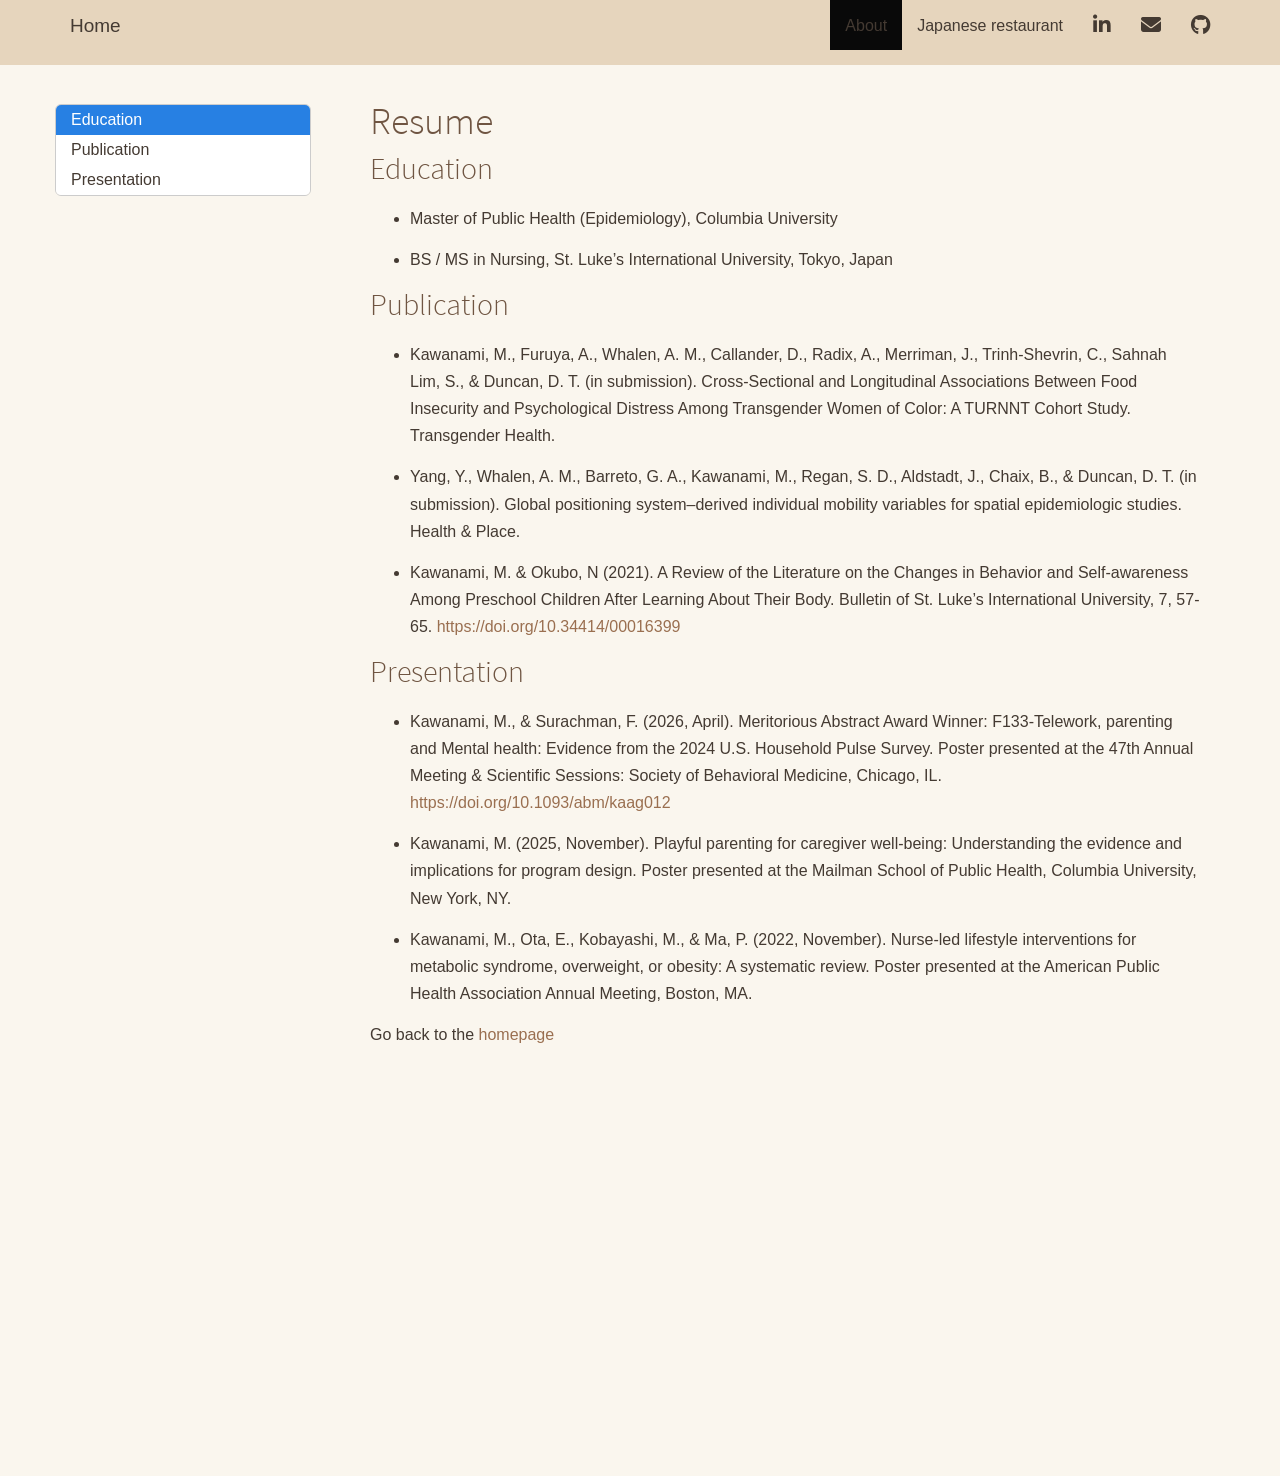
<file: about.html>
<!DOCTYPE html>

<html>

<head>

<meta charset="utf-8" />
<meta name="generator" content="pandoc" />
<meta http-equiv="X-UA-Compatible" content="IE=EDGE" />




<title>Resume</title>

<script src="site_libs/header-attrs-2.29/header-attrs.js"></script>
<script src="site_libs/jquery-3.6.0/jquery-3.6.0.min.js"></script>
<meta name="viewport" content="width=device-width, initial-scale=1" />
<link href="site_libs/bootstrap-3.3.5/css/cosmo.min.css" rel="stylesheet" />
<script src="site_libs/bootstrap-3.3.5/js/bootstrap.min.js"></script>
<script src="site_libs/bootstrap-3.3.5/shim/html5shiv.min.js"></script>
<script src="site_libs/bootstrap-3.3.5/shim/respond.min.js"></script>
<style>h1 {font-size: 34px;}
       h1.title {font-size: 38px;}
       h2 {font-size: 30px;}
       h3 {font-size: 24px;}
       h4 {font-size: 18px;}
       h5 {font-size: 16px;}
       h6 {font-size: 12px;}
       code {color: inherit; background-color: rgba(0, 0, 0, 0.04);}
       pre:not([class]) { background-color: white }</style>
<script src="site_libs/jqueryui-1.13.2/jquery-ui.min.js"></script>
<link href="site_libs/tocify-1.9.1/jquery.tocify.css" rel="stylesheet" />
<script src="site_libs/tocify-1.9.1/jquery.tocify.js"></script>
<script src="site_libs/navigation-1.1/tabsets.js"></script>
<link href="site_libs/highlightjs-9.12.0/default.css" rel="stylesheet" />
<script src="site_libs/highlightjs-9.12.0/highlight.js"></script>
<link href="site_libs/font-awesome-6.5.2/css/all.min.css" rel="stylesheet" />
<link href="site_libs/font-awesome-6.5.2/css/v4-shims.min.css" rel="stylesheet" />

<style type="text/css">
  code{white-space: pre-wrap;}
  span.smallcaps{font-variant: small-caps;}
  span.underline{text-decoration: underline;}
  div.column{display: inline-block; vertical-align: top; width: 50%;}
  div.hanging-indent{margin-left: 1.5em; text-indent: -1.5em;}
  ul.task-list{list-style: none;}
    </style>

<style type="text/css">code{white-space: pre;}</style>
<script type="text/javascript">
if (window.hljs) {
  hljs.configure({languages: []});
  hljs.initHighlightingOnLoad();
  if (document.readyState && document.readyState === "complete") {
    window.setTimeout(function() { hljs.initHighlighting(); }, 0);
  }
}
</script>






<link rel="stylesheet" href="styles.css" type="text/css" />



<style type = "text/css">
.main-container {
  max-width: 940px;
  margin-left: auto;
  margin-right: auto;
}
img {
  max-width:100%;
}
.tabbed-pane {
  padding-top: 12px;
}
.html-widget {
  margin-bottom: 20px;
}
button.code-folding-btn:focus {
  outline: none;
}
summary {
  display: list-item;
}
details > summary > p:only-child {
  display: inline;
}
pre code {
  padding: 0;
}
</style>


<style type="text/css">
.dropdown-submenu {
  position: relative;
}
.dropdown-submenu>.dropdown-menu {
  top: 0;
  left: 100%;
  margin-top: -6px;
  margin-left: -1px;
  border-radius: 0 6px 6px 6px;
}
.dropdown-submenu:hover>.dropdown-menu {
  display: block;
}
.dropdown-submenu>a:after {
  display: block;
  content: " ";
  float: right;
  width: 0;
  height: 0;
  border-color: transparent;
  border-style: solid;
  border-width: 5px 0 5px 5px;
  border-left-color: #cccccc;
  margin-top: 5px;
  margin-right: -10px;
}
.dropdown-submenu:hover>a:after {
  border-left-color: #adb5bd;
}
.dropdown-submenu.pull-left {
  float: none;
}
.dropdown-submenu.pull-left>.dropdown-menu {
  left: -100%;
  margin-left: 10px;
  border-radius: 6px 0 6px 6px;
}
</style>

<script type="text/javascript">
// manage active state of menu based on current page
$(document).ready(function () {
  // active menu anchor
  href = window.location.pathname
  href = href.substr(href.lastIndexOf('/') + 1)
  if (href === "")
    href = "index.html";
  var menuAnchor = $('a[href="' + href + '"]');

  // mark the anchor link active (and if it's in a dropdown, also mark that active)
  var dropdown = menuAnchor.closest('li.dropdown');
  if (window.bootstrap) { // Bootstrap 4+
    menuAnchor.addClass('active');
    dropdown.find('> .dropdown-toggle').addClass('active');
  } else { // Bootstrap 3
    menuAnchor.parent().addClass('active');
    dropdown.addClass('active');
  }

  // Navbar adjustments
  var navHeight = $(".navbar").first().height() + 15;
  var style = document.createElement('style');
  var pt = "padding-top: " + navHeight + "px; ";
  var mt = "margin-top: -" + navHeight + "px; ";
  var css = "";
  // offset scroll position for anchor links (for fixed navbar)
  for (var i = 1; i <= 6; i++) {
    css += ".section h" + i + "{ " + pt + mt + "}\n";
  }
  style.innerHTML = "body {" + pt + "padding-bottom: 40px; }\n" + css;
  document.head.appendChild(style);
});
</script>

<!-- tabsets -->

<style type="text/css">
.tabset-dropdown > .nav-tabs {
  display: inline-table;
  max-height: 500px;
  min-height: 44px;
  overflow-y: auto;
  border: 1px solid #ddd;
  border-radius: 4px;
}

.tabset-dropdown > .nav-tabs > li.active:before, .tabset-dropdown > .nav-tabs.nav-tabs-open:before {
  content: "\e259";
  font-family: 'Glyphicons Halflings';
  display: inline-block;
  padding: 10px;
  border-right: 1px solid #ddd;
}

.tabset-dropdown > .nav-tabs.nav-tabs-open > li.active:before {
  content: "\e258";
  font-family: 'Glyphicons Halflings';
  border: none;
}

.tabset-dropdown > .nav-tabs > li.active {
  display: block;
}

.tabset-dropdown > .nav-tabs > li > a,
.tabset-dropdown > .nav-tabs > li > a:focus,
.tabset-dropdown > .nav-tabs > li > a:hover {
  border: none;
  display: inline-block;
  border-radius: 4px;
  background-color: transparent;
}

.tabset-dropdown > .nav-tabs.nav-tabs-open > li {
  display: block;
  float: none;
}

.tabset-dropdown > .nav-tabs > li {
  display: none;
}
</style>

<!-- code folding -->



<style type="text/css">

#TOC {
  margin: 25px 0px 20px 0px;
}
@media (max-width: 768px) {
#TOC {
  position: relative;
  width: 100%;
}
}

@media print {
.toc-content {
  /* see https://github.com/w3c/csswg-drafts/issues/4434 */
  float: right;
}
}

.toc-content {
  padding-left: 30px;
  padding-right: 40px;
}

div.main-container {
  max-width: 1200px;
}

div.tocify {
  width: 20%;
  max-width: 260px;
  max-height: 85%;
}

@media (min-width: 768px) and (max-width: 991px) {
  div.tocify {
    width: 25%;
  }
}

@media (max-width: 767px) {
  div.tocify {
    width: 100%;
    max-width: none;
  }
}

.tocify ul, .tocify li {
  line-height: 20px;
}

.tocify-subheader .tocify-item {
  font-size: 0.90em;
}

.tocify .list-group-item {
  border-radius: 0px;
}


</style>



</head>

<body>


<div class="container-fluid main-container">


<!-- setup 3col/9col grid for toc_float and main content  -->
<div class="row">
<div class="col-xs-12 col-sm-4 col-md-3">
<div id="TOC" class="tocify">
</div>
</div>

<div class="toc-content col-xs-12 col-sm-8 col-md-9">




<div class="navbar navbar-default  navbar-fixed-top" role="navigation">
  <div class="container">
    <div class="navbar-header">
      <button type="button" class="navbar-toggle collapsed" data-toggle="collapse" data-bs-toggle="collapse" data-target="#navbar" data-bs-target="#navbar">
        <span class="icon-bar"></span>
        <span class="icon-bar"></span>
        <span class="icon-bar"></span>
      </button>
      <a class="navbar-brand" href="index.html">Home</a>
    </div>
    <div id="navbar" class="navbar-collapse collapse">
      <ul class="nav navbar-nav">
        
      </ul>
      <ul class="nav navbar-nav navbar-right">
        <li>
  <a href="about.html">About</a>
</li>
<li>
  <a href="plotly.html">Japanese restaurant</a>
</li>
<li>
  <a href="https://www.linkedin.com/in/miho-kawanami">
    <span class="fa fa-linkedin fa-lg"></span>
     
  </a>
</li>
<li>
  <a href="mailto:mihok1168@gmail.com">
    <span class="fa fa-envelope fa-lg"></span>
     
  </a>
</li>
<li>
  <a href="https://github.com/mk4996/">
    <span class="fa fa-github fa-lg"></span>
     
  </a>
</li>
      </ul>
    </div><!--/.nav-collapse -->
  </div><!--/.container -->
</div><!--/.navbar -->

<div id="header">



<h1 class="title toc-ignore">Resume</h1>

</div>


<div id="education" class="section level2">
<h2>Education</h2>
<ul>
<li><p>Master of Public Health (Epidemiology), Columbia
University</p></li>
<li><p>BS / MS in Nursing, St. Luke’s International University, Tokyo,
Japan</p></li>
</ul>
</div>
<div id="publication" class="section level2">
<h2>Publication</h2>
<ul>
<li><p>Kawanami, M., Furuya, A., Whalen, A. M., Callander, D., Radix,
A., Merriman, J., Trinh-Shevrin, C., Sahnah Lim, S., &amp; Duncan, D. T.
(in submission). Cross-Sectional and Longitudinal Associations Between
Food Insecurity and Psychological Distress Among Transgender Women of
Color: A TURNNT Cohort Study. Transgender Health.</p></li>
<li><p>Yang, Y., Whalen, A. M., Barreto, G. A., Kawanami, M., Regan, S.
D., Aldstadt, J., Chaix, B., &amp; Duncan, D. T. (in submission). Global
positioning system–derived individual mobility variables for spatial
epidemiologic studies. Health &amp; Place.</p></li>
<li><p>Kawanami, M. &amp; Okubo, N (2021). A Review of the Literature on
the Changes in Behavior and Self-awareness Among Preschool Children
After Learning About Their Body. Bulletin of St. Luke’s International
University, 7, 57-65. <a href="https://doi.org/10.34414/00016399"
class="uri">https://doi.org/10.34414/00016399</a></p></li>
</ul>
</div>
<div id="presentation" class="section level2">
<h2>Presentation</h2>
<ul>
<li><p>Kawanami, M., &amp; Surachman, F. (2026, April). Meritorious
Abstract Award Winner: F133-Telework, parenting and Mental health:
Evidence from the 2024 U.S. Household Pulse Survey. Poster presented at
the 47th Annual Meeting &amp; Scientific Sessions: Society of Behavioral
Medicine, Chicago, IL. <a href="https://doi.org/10.1093/abm/kaag012"
class="uri">https://doi.org/10.1093/abm/kaag012</a></p></li>
<li><p>Kawanami, M. (2025, November). Playful parenting for caregiver
well-being: Understanding the evidence and implications for program
design. Poster presented at the Mailman School of Public Health,
Columbia University, New York, NY.</p></li>
<li><p>Kawanami, M., Ota, E., Kobayashi, M., &amp; Ma, P. (2022,
November). Nurse-led lifestyle interventions for metabolic syndrome,
overweight, or obesity: A systematic review. Poster presented at the
American Public Health Association Annual Meeting, Boston, MA.</p></li>
</ul>
<p>Go back to the <a href="index.html">homepage</a></p>
</div>



</div>
</div>

</div>

<script>

// add bootstrap table styles to pandoc tables
function bootstrapStylePandocTables() {
  $('tr.odd').parent('tbody').parent('table').addClass('table table-condensed');
}
$(document).ready(function () {
  bootstrapStylePandocTables();
});


</script>

<!-- tabsets -->

<script>
$(document).ready(function () {
  window.buildTabsets("TOC");
});

$(document).ready(function () {
  $('.tabset-dropdown > .nav-tabs > li').click(function () {
    $(this).parent().toggleClass('nav-tabs-open');
  });
});
</script>

<!-- code folding -->

<script>
$(document).ready(function ()  {

    // temporarily add toc-ignore selector to headers for the consistency with Pandoc
    $('.unlisted.unnumbered').addClass('toc-ignore')

    // move toc-ignore selectors from section div to header
    $('div.section.toc-ignore')
        .removeClass('toc-ignore')
        .children('h1,h2,h3,h4,h5').addClass('toc-ignore');

    // establish options
    var options = {
      selectors: "h1,h2,h3",
      theme: "bootstrap3",
      context: '.toc-content',
      hashGenerator: function (text) {
        return text.replace(/[.\\/?&!#<>]/g, '').replace(/\s/g, '_');
      },
      ignoreSelector: ".toc-ignore",
      scrollTo: 0
    };
    options.showAndHide = true;
    options.smoothScroll = true;

    // tocify
    var toc = $("#TOC").tocify(options).data("toc-tocify");
});
</script>

<!-- dynamically load mathjax for compatibility with self-contained -->
<script>
  (function () {
    var script = document.createElement("script");
    script.type = "text/javascript";
    script.src  = "https://mathjax.rstudio.com/latest/MathJax.js?config=TeX-AMS-MML_HTMLorMML";
    document.getElementsByTagName("head")[0].appendChild(script);
  })();
</script>

</body>
</html>
</file>
<file: site_libs/highlightjs-9.12.0/default.css>
.hljs-literal {
  color: #990073;
}

.hljs-number {
  color: #099;
}

.hljs-comment {
  color: #998;
  font-style: italic;
}

.hljs-keyword {
  color: #900;
  font-weight: bold;
}

.hljs-string {
  color: #d14;
}
</file>
<file: styles.css>
body {
  background-color: #FAF6EE;
  color: #443A32;
  font-family: "Helvetica Neue", Arial, sans-serif;
  font-size: 16px;
  line-height: 1.7;
}

h1, h2, h3 {
  color: #6F5542;
}

h2 {
  margin-top: 40px;
  margin-bottom: 20px;
}

a {
  color: #9A6F50;
}

/* Space between bullet points */
li {
  margin-bottom: 14px;
}

/* Navigation bar */
.navbar {
  background-color: #E6D5BD !important;
  border-color: #E6D5BD !important;
}

.navbar-default .navbar-brand,
.navbar-default .navbar-nav > li > a {
  color: #443A32 !important;
}

.navbar-default .navbar-brand:hover,
.navbar-default .navbar-nav > li > a:hover {
  color: #8A6548 !important;
}
</file>
<file: site_libs/bootstrap-3.3.5/css/cosmo.min.css>
@font-face {
  font-family: 'Source Sans Pro';
  font-style: normal;
  font-weight: 300;
  src: url(fonts/SourceSansProLight.ttf) format('truetype');
}
@font-face {
  font-family: 'Source Sans Pro';
  font-style: normal;
  font-weight: 400;
  src: url(fonts/SourceSansPro.ttf) format('truetype');
}
@font-face {
  font-family: 'Source Sans Pro';
  font-style: normal;
  font-weight: 700;
  src: url(fonts/SourceSansProBold.ttf) format('truetype');
}

/*!
 * bootswatch v3.3.6
 * Homepage: http://bootswatch.com
 * Copyright 2012-2015 Thomas Park
 * Licensed under MIT
 * Based on Bootstrap
*//*!
 * Bootstrap v3.3.6 (http://getbootstrap.com)
 * Copyright 2011-2015 Twitter, Inc.
 * Licensed under MIT (https://github.com/twbs/bootstrap/blob/master/LICENSE)
 *//*! normalize.css v3.0.3 | MIT License | github.com/necolas/normalize.css */html{font-family:sans-serif;-ms-text-size-adjust:100%;-webkit-text-size-adjust:100%}body{margin:0}article,aside,details,figcaption,figure,footer,header,hgroup,main,menu,nav,section,summary{display:block}audio,canvas,progress,video{display:inline-block;vertical-align:baseline}audio:not([controls]){display:none;height:0}[hidden],template{display:none}a{background-color:transparent}a:active,a:hover{outline:0}abbr[title]{border-bottom:1px dotted}b,strong{font-weight:bold}dfn{font-style:italic}h1{font-size:2em;margin:0.67em 0}mark{background:#ff0;color:#000}small{font-size:80%}sub,sup{font-size:75%;line-height:0;position:relative;vertical-align:baseline}sup{top:-0.5em}sub{bottom:-0.25em}img{border:0}svg:not(:root){overflow:hidden}figure{margin:1em 40px}hr{-webkit-box-sizing:content-box;-moz-box-sizing:content-box;box-sizing:content-box;height:0}pre{overflow:auto}code,kbd,pre,samp{font-family:monospace, monospace;font-size:1em}button,input,optgroup,select,textarea{color:inherit;font:inherit;margin:0}button{overflow:visible}button,select{text-transform:none}button,html input[type="button"],input[type="reset"],input[type="submit"]{-webkit-appearance:button;cursor:pointer}button[disabled],html input[disabled]{cursor:default}button::-moz-focus-inner,input::-moz-focus-inner{border:0;padding:0}input{line-height:normal}input[type="checkbox"],input[type="radio"]{-webkit-box-sizing:border-box;-moz-box-sizing:border-box;box-sizing:border-box;padding:0}input[type="number"]::-webkit-inner-spin-button,input[type="number"]::-webkit-outer-spin-button{height:auto}input[type="search"]{-webkit-appearance:textfield;-webkit-box-sizing:content-box;-moz-box-sizing:content-box;box-sizing:content-box}input[type="search"]::-webkit-search-cancel-button,input[type="search"]::-webkit-search-decoration{-webkit-appearance:none}fieldset{border:1px solid #c0c0c0;margin:0 2px;padding:0.35em 0.625em 0.75em}legend{border:0;padding:0}textarea{overflow:auto}optgroup{font-weight:bold}table{border-collapse:collapse;border-spacing:0}td,th{padding:0}/*! Source: https://github.com/h5bp/html5-boilerplate/blob/master/src/css/main.css */@media print{*,*:before,*:after{background:transparent !important;color:#000 !important;-webkit-box-shadow:none !important;box-shadow:none !important;text-shadow:none !important}a,a:visited{text-decoration:underline}a[href]:after{content:" (" attr(href) ")"}abbr[title]:after{content:" (" attr(title) ")"}a[href^="#"]:after,a[href^="javascript:"]:after{content:""}pre,blockquote{border:1px solid #999;page-break-inside:avoid}thead{display:table-header-group}tr,img{page-break-inside:avoid}img{max-width:100% !important}p,h2,h3{orphans:3;widows:3}h2,h3{page-break-after:avoid}.navbar{display:none}.btn>.caret,.dropup>.btn>.caret{border-top-color:#000 !important}.label{border:1px solid #000}.table{border-collapse:collapse !important}.table td,.table th{background-color:#fff !important}.table-bordered th,.table-bordered td{border:1px solid #ddd !important}}@font-face{font-family:'Glyphicons Halflings';src:url('../fonts/glyphicons-halflings-regular.eot');src:url('../fonts/glyphicons-halflings-regular.eot?#iefix') format('embedded-opentype'),url('../fonts/glyphicons-halflings-regular.woff') format('woff'),url('../fonts/glyphicons-halflings-regular.ttf') format('truetype'),url('../fonts/glyphicons-halflings-regular.svg#glyphicons_halflingsregular') format('svg')}.glyphicon{position:relative;top:1px;display:inline-block;font-family:'Glyphicons Halflings';font-style:normal;font-weight:normal;line-height:1;-webkit-font-smoothing:antialiased;-moz-osx-font-smoothing:grayscale}.glyphicon-asterisk:before{content:"\002a"}.glyphicon-plus:before{content:"\002b"}.glyphicon-euro:before,.glyphicon-eur:before{content:"\20ac"}.glyphicon-minus:before{content:"\2212"}.glyphicon-cloud:before{content:"\2601"}.glyphicon-envelope:before{content:"\2709"}.glyphicon-pencil:before{content:"\270f"}.glyphicon-glass:before{content:"\e001"}.glyphicon-music:before{content:"\e002"}.glyphicon-search:before{content:"\e003"}.glyphicon-heart:before{content:"\e005"}.glyphicon-star:before{content:"\e006"}.glyphicon-star-empty:before{content:"\e007"}.glyphicon-user:before{content:"\e008"}.glyphicon-film:before{content:"\e009"}.glyphicon-th-large:before{content:"\e010"}.glyphicon-th:before{content:"\e011"}.glyphicon-th-list:before{content:"\e012"}.glyphicon-ok:before{content:"\e013"}.glyphicon-remove:before{content:"\e014"}.glyphicon-zoom-in:before{content:"\e015"}.glyphicon-zoom-out:before{content:"\e016"}.glyphicon-off:before{content:"\e017"}.glyphicon-signal:before{content:"\e018"}.glyphicon-cog:before{content:"\e019"}.glyphicon-trash:before{content:"\e020"}.glyphicon-home:before{content:"\e021"}.glyphicon-file:before{content:"\e022"}.glyphicon-time:before{content:"\e023"}.glyphicon-road:before{content:"\e024"}.glyphicon-download-alt:before{content:"\e025"}.glyphicon-download:before{content:"\e026"}.glyphicon-upload:before{content:"\e027"}.glyphicon-inbox:before{content:"\e028"}.glyphicon-play-circle:before{content:"\e029"}.glyphicon-repeat:before{content:"\e030"}.glyphicon-refresh:before{content:"\e031"}.glyphicon-list-alt:before{content:"\e032"}.glyphicon-lock:before{content:"\e033"}.glyphicon-flag:before{content:"\e034"}.glyphicon-headphones:before{content:"\e035"}.glyphicon-volume-off:before{content:"\e036"}.glyphicon-volume-down:before{content:"\e037"}.glyphicon-volume-up:before{content:"\e038"}.glyphicon-qrcode:before{content:"\e039"}.glyphicon-barcode:before{content:"\e040"}.glyphicon-tag:before{content:"\e041"}.glyphicon-tags:before{content:"\e042"}.glyphicon-book:before{content:"\e043"}.glyphicon-bookmark:before{content:"\e044"}.glyphicon-print:before{content:"\e045"}.glyphicon-camera:before{content:"\e046"}.glyphicon-font:before{content:"\e047"}.glyphicon-bold:before{content:"\e048"}.glyphicon-italic:before{content:"\e049"}.glyphicon-text-height:before{content:"\e050"}.glyphicon-text-width:before{content:"\e051"}.glyphicon-align-left:before{content:"\e052"}.glyphicon-align-center:before{content:"\e053"}.glyphicon-align-right:before{content:"\e054"}.glyphicon-align-justify:before{content:"\e055"}.glyphicon-list:before{content:"\e056"}.glyphicon-indent-left:before{content:"\e057"}.glyphicon-indent-right:before{content:"\e058"}.glyphicon-facetime-video:before{content:"\e059"}.glyphicon-picture:before{content:"\e060"}.glyphicon-map-marker:before{content:"\e062"}.glyphicon-adjust:before{content:"\e063"}.glyphicon-tint:before{content:"\e064"}.glyphicon-edit:before{content:"\e065"}.glyphicon-share:before{content:"\e066"}.glyphicon-check:before{content:"\e067"}.glyphicon-move:before{content:"\e068"}.glyphicon-step-backward:before{content:"\e069"}.glyphicon-fast-backward:before{content:"\e070"}.glyphicon-backward:before{content:"\e071"}.glyphicon-play:before{content:"\e072"}.glyphicon-pause:before{content:"\e073"}.glyphicon-stop:before{content:"\e074"}.glyphicon-forward:before{content:"\e075"}.glyphicon-fast-forward:before{content:"\e076"}.glyphicon-step-forward:before{content:"\e077"}.glyphicon-eject:before{content:"\e078"}.glyphicon-chevron-left:before{content:"\e079"}.glyphicon-chevron-right:before{content:"\e080"}.glyphicon-plus-sign:before{content:"\e081"}.glyphicon-minus-sign:before{content:"\e082"}.glyphicon-remove-sign:before{content:"\e083"}.glyphicon-ok-sign:before{content:"\e084"}.glyphicon-question-sign:before{content:"\e085"}.glyphicon-info-sign:before{content:"\e086"}.glyphicon-screenshot:before{content:"\e087"}.glyphicon-remove-circle:before{content:"\e088"}.glyphicon-ok-circle:before{content:"\e089"}.glyphicon-ban-circle:before{content:"\e090"}.glyphicon-arrow-left:before{content:"\e091"}.glyphicon-arrow-right:before{content:"\e092"}.glyphicon-arrow-up:before{content:"\e093"}.glyphicon-arrow-down:before{content:"\e094"}.glyphicon-share-alt:before{content:"\e095"}.glyphicon-resize-full:before{content:"\e096"}.glyphicon-resize-small:before{content:"\e097"}.glyphicon-exclamation-sign:before{content:"\e101"}.glyphicon-gift:before{content:"\e102"}.glyphicon-leaf:before{content:"\e103"}.glyphicon-fire:before{content:"\e104"}.glyphicon-eye-open:before{content:"\e105"}.glyphicon-eye-close:before{content:"\e106"}.glyphicon-warning-sign:before{content:"\e107"}.glyphicon-plane:before{content:"\e108"}.glyphicon-calendar:before{content:"\e109"}.glyphicon-random:before{content:"\e110"}.glyphicon-comment:before{content:"\e111"}.glyphicon-magnet:before{content:"\e112"}.glyphicon-chevron-up:before{content:"\e113"}.glyphicon-chevron-down:before{content:"\e114"}.glyphicon-retweet:before{content:"\e115"}.glyphicon-shopping-cart:before{content:"\e116"}.glyphicon-folder-close:before{content:"\e117"}.glyphicon-folder-open:before{content:"\e118"}.glyphicon-resize-vertical:before{content:"\e119"}.glyphicon-resize-horizontal:before{content:"\e120"}.glyphicon-hdd:before{content:"\e121"}.glyphicon-bullhorn:before{content:"\e122"}.glyphicon-bell:before{content:"\e123"}.glyphicon-certificate:before{content:"\e124"}.glyphicon-thumbs-up:before{content:"\e125"}.glyphicon-thumbs-down:before{content:"\e126"}.glyphicon-hand-right:before{content:"\e127"}.glyphicon-hand-left:before{content:"\e128"}.glyphicon-hand-up:before{content:"\e129"}.glyphicon-hand-down:before{content:"\e130"}.glyphicon-circle-arrow-right:before{content:"\e131"}.glyphicon-circle-arrow-left:before{content:"\e132"}.glyphicon-circle-arrow-up:before{content:"\e133"}.glyphicon-circle-arrow-down:before{content:"\e134"}.glyphicon-globe:before{content:"\e135"}.glyphicon-wrench:before{content:"\e136"}.glyphicon-tasks:before{content:"\e137"}.glyphicon-filter:before{content:"\e138"}.glyphicon-briefcase:before{content:"\e139"}.glyphicon-fullscreen:before{content:"\e140"}.glyphicon-dashboard:before{content:"\e141"}.glyphicon-paperclip:before{content:"\e142"}.glyphicon-heart-empty:before{content:"\e143"}.glyphicon-link:before{content:"\e144"}.glyphicon-phone:before{content:"\e145"}.glyphicon-pushpin:before{content:"\e146"}.glyphicon-usd:before{content:"\e148"}.glyphicon-gbp:before{content:"\e149"}.glyphicon-sort:before{content:"\e150"}.glyphicon-sort-by-alphabet:before{content:"\e151"}.glyphicon-sort-by-alphabet-alt:before{content:"\e152"}.glyphicon-sort-by-order:before{content:"\e153"}.glyphicon-sort-by-order-alt:before{content:"\e154"}.glyphicon-sort-by-attributes:before{content:"\e155"}.glyphicon-sort-by-attributes-alt:before{content:"\e156"}.glyphicon-unchecked:before{content:"\e157"}.glyphicon-expand:before{content:"\e158"}.glyphicon-collapse-down:before{content:"\e159"}.glyphicon-collapse-up:before{content:"\e160"}.glyphicon-log-in:before{content:"\e161"}.glyphicon-flash:before{content:"\e162"}.glyphicon-log-out:before{content:"\e163"}.glyphicon-new-window:before{content:"\e164"}.glyphicon-record:before{content:"\e165"}.glyphicon-save:before{content:"\e166"}.glyphicon-open:before{content:"\e167"}.glyphicon-saved:before{content:"\e168"}.glyphicon-import:before{content:"\e169"}.glyphicon-export:before{content:"\e170"}.glyphicon-send:before{content:"\e171"}.glyphicon-floppy-disk:before{content:"\e172"}.glyphicon-floppy-saved:before{content:"\e173"}.glyphicon-floppy-remove:before{content:"\e174"}.glyphicon-floppy-save:before{content:"\e175"}.glyphicon-floppy-open:before{content:"\e176"}.glyphicon-credit-card:before{content:"\e177"}.glyphicon-transfer:before{content:"\e178"}.glyphicon-cutlery:before{content:"\e179"}.glyphicon-header:before{content:"\e180"}.glyphicon-compressed:before{content:"\e181"}.glyphicon-earphone:before{content:"\e182"}.glyphicon-phone-alt:before{content:"\e183"}.glyphicon-tower:before{content:"\e184"}.glyphicon-stats:before{content:"\e185"}.glyphicon-sd-video:before{content:"\e186"}.glyphicon-hd-video:before{content:"\e187"}.glyphicon-subtitles:before{content:"\e188"}.glyphicon-sound-stereo:before{content:"\e189"}.glyphicon-sound-dolby:before{content:"\e190"}.glyphicon-sound-5-1:before{content:"\e191"}.glyphicon-sound-6-1:before{content:"\e192"}.glyphicon-sound-7-1:before{content:"\e193"}.glyphicon-copyright-mark:before{content:"\e194"}.glyphicon-registration-mark:before{content:"\e195"}.glyphicon-cloud-download:before{content:"\e197"}.glyphicon-cloud-upload:before{content:"\e198"}.glyphicon-tree-conifer:before{content:"\e199"}.glyphicon-tree-deciduous:before{content:"\e200"}.glyphicon-cd:before{content:"\e201"}.glyphicon-save-file:before{content:"\e202"}.glyphicon-open-file:before{content:"\e203"}.glyphicon-level-up:before{content:"\e204"}.glyphicon-copy:before{content:"\e205"}.glyphicon-paste:before{content:"\e206"}.glyphicon-alert:before{content:"\e209"}.glyphicon-equalizer:before{content:"\e210"}.glyphicon-king:before{content:"\e211"}.glyphicon-queen:before{content:"\e212"}.glyphicon-pawn:before{content:"\e213"}.glyphicon-bishop:before{content:"\e214"}.glyphicon-knight:before{content:"\e215"}.glyphicon-baby-formula:before{content:"\e216"}.glyphicon-tent:before{content:"\26fa"}.glyphicon-blackboard:before{content:"\e218"}.glyphicon-bed:before{content:"\e219"}.glyphicon-apple:before{content:"\f8ff"}.glyphicon-erase:before{content:"\e221"}.glyphicon-hourglass:before{content:"\231b"}.glyphicon-lamp:before{content:"\e223"}.glyphicon-duplicate:before{content:"\e224"}.glyphicon-piggy-bank:before{content:"\e225"}.glyphicon-scissors:before{content:"\e226"}.glyphicon-bitcoin:before{content:"\e227"}.glyphicon-btc:before{content:"\e227"}.glyphicon-xbt:before{content:"\e227"}.glyphicon-yen:before{content:"\00a5"}.glyphicon-jpy:before{content:"\00a5"}.glyphicon-ruble:before{content:"\20bd"}.glyphicon-rub:before{content:"\20bd"}.glyphicon-scale:before{content:"\e230"}.glyphicon-ice-lolly:before{content:"\e231"}.glyphicon-ice-lolly-tasted:before{content:"\e232"}.glyphicon-education:before{content:"\e233"}.glyphicon-option-horizontal:before{content:"\e234"}.glyphicon-option-vertical:before{content:"\e235"}.glyphicon-menu-hamburger:before{content:"\e236"}.glyphicon-modal-window:before{content:"\e237"}.glyphicon-oil:before{content:"\e238"}.glyphicon-grain:before{content:"\e239"}.glyphicon-sunglasses:before{content:"\e240"}.glyphicon-text-size:before{content:"\e241"}.glyphicon-text-color:before{content:"\e242"}.glyphicon-text-background:before{content:"\e243"}.glyphicon-object-align-top:before{content:"\e244"}.glyphicon-object-align-bottom:before{content:"\e245"}.glyphicon-object-align-horizontal:before{content:"\e246"}.glyphicon-object-align-left:before{content:"\e247"}.glyphicon-object-align-vertical:before{content:"\e248"}.glyphicon-object-align-right:before{content:"\e249"}.glyphicon-triangle-right:before{content:"\e250"}.glyphicon-triangle-left:before{content:"\e251"}.glyphicon-triangle-bottom:before{content:"\e252"}.glyphicon-triangle-top:before{content:"\e253"}.glyphicon-console:before{content:"\e254"}.glyphicon-superscript:before{content:"\e255"}.glyphicon-subscript:before{content:"\e256"}.glyphicon-menu-left:before{content:"\e257"}.glyphicon-menu-right:before{content:"\e258"}.glyphicon-menu-down:before{content:"\e259"}.glyphicon-menu-up:before{content:"\e260"}*{-webkit-box-sizing:border-box;-moz-box-sizing:border-box;box-sizing:border-box}*:before,*:after{-webkit-box-sizing:border-box;-moz-box-sizing:border-box;box-sizing:border-box}html{font-size:10px;-webkit-tap-highlight-color:rgba(0,0,0,0)}body{font-family:"Source Sans Pro",Calibri,Candara,Arial,sans-serif;font-size:15px;line-height:1.42857143;color:#333333;background-color:#ffffff}input,button,select,textarea{font-family:inherit;font-size:inherit;line-height:inherit}a{color:#2780e3;text-decoration:none}a:hover,a:focus{color:#165ba8;text-decoration:underline}a:focus{outline:thin dotted;outline:5px auto -webkit-focus-ring-color;outline-offset:-2px}figure{margin:0}img{vertical-align:middle}.img-responsive,.thumbnail>img,.thumbnail a>img,.carousel-inner>.item>img,.carousel-inner>.item>a>img{display:block;max-width:100%;height:auto}.img-rounded{border-radius:0}.img-thumbnail{padding:4px;line-height:1.42857143;background-color:#ffffff;border:1px solid #dddddd;border-radius:0;-webkit-transition:all .2s ease-in-out;-o-transition:all .2s ease-in-out;transition:all .2s ease-in-out;display:inline-block;max-width:100%;height:auto}.img-circle{border-radius:50%}hr{margin-top:21px;margin-bottom:21px;border:0;border-top:1px solid #e6e6e6}.sr-only{position:absolute;width:1px;height:1px;margin:-1px;padding:0;overflow:hidden;clip:rect(0, 0, 0, 0);border:0}.sr-only-focusable:active,.sr-only-focusable:focus{position:static;width:auto;height:auto;margin:0;overflow:visible;clip:auto}[role="button"]{cursor:pointer}h1,h2,h3,h4,h5,h6,.h1,.h2,.h3,.h4,.h5,.h6{font-family:"Source Sans Pro",Calibri,Candara,Arial,sans-serif;font-weight:300;line-height:1.1;color:inherit}h1 small,h2 small,h3 small,h4 small,h5 small,h6 small,.h1 small,.h2 small,.h3 small,.h4 small,.h5 small,.h6 small,h1 .small,h2 .small,h3 .small,h4 .small,h5 .small,h6 .small,.h1 .small,.h2 .small,.h3 .small,.h4 .small,.h5 .small,.h6 .small{font-weight:normal;line-height:1;color:#999999}h1,.h1,h2,.h2,h3,.h3{margin-top:21px;margin-bottom:10.5px}h1 small,.h1 small,h2 small,.h2 small,h3 small,.h3 small,h1 .small,.h1 .small,h2 .small,.h2 .small,h3 .small,.h3 .small{font-size:65%}h4,.h4,h5,.h5,h6,.h6{margin-top:10.5px;margin-bottom:10.5px}h4 small,.h4 small,h5 small,.h5 small,h6 small,.h6 small,h4 .small,.h4 .small,h5 .small,.h5 .small,h6 .small,.h6 .small{font-size:75%}h1,.h1{font-size:39px}h2,.h2{font-size:32px}h3,.h3{font-size:26px}h4,.h4{font-size:19px}h5,.h5{font-size:15px}h6,.h6{font-size:13px}p{margin:0 0 10.5px}.lead{margin-bottom:21px;font-size:17px;font-weight:300;line-height:1.4}@media (min-width:768px){.lead{font-size:22.5px}}small,.small{font-size:86%}mark,.mark{background-color:#ff7518;padding:.2em}.text-left{text-align:left}.text-right{text-align:right}.text-center{text-align:center}.text-justify{text-align:justify}.text-nowrap{white-space:nowrap}.text-lowercase{text-transform:lowercase}.text-uppercase{text-transform:uppercase}.text-capitalize{text-transform:capitalize}.text-muted{color:#999999}.text-primary{color:#2780e3}a.text-primary:hover,a.text-primary:focus{color:#1967be}.text-success{color:#ffffff}a.text-success:hover,a.text-success:focus{color:#e6e6e6}.text-info{color:#ffffff}a.text-info:hover,a.text-info:focus{color:#e6e6e6}.text-warning{color:#ffffff}a.text-warning:hover,a.text-warning:focus{color:#e6e6e6}.text-danger{color:#ffffff}a.text-danger:hover,a.text-danger:focus{color:#e6e6e6}.bg-primary{color:#fff;background-color:#2780e3}a.bg-primary:hover,a.bg-primary:focus{background-color:#1967be}.bg-success{background-color:#3fb618}a.bg-success:hover,a.bg-success:focus{background-color:#2f8912}.bg-info{background-color:#9954bb}a.bg-info:hover,a.bg-info:focus{background-color:#7e3f9d}.bg-warning{background-color:#ff7518}a.bg-warning:hover,a.bg-warning:focus{background-color:#e45c00}.bg-danger{background-color:#ff0039}a.bg-danger:hover,a.bg-danger:focus{background-color:#cc002e}.page-header{padding-bottom:9.5px;margin:42px 0 21px;border-bottom:1px solid #e6e6e6}ul,ol{margin-top:0;margin-bottom:10.5px}ul ul,ol ul,ul ol,ol ol{margin-bottom:0}.list-unstyled{padding-left:0;list-style:none}.list-inline{padding-left:0;list-style:none;margin-left:-5px}.list-inline>li{display:inline-block;padding-left:5px;padding-right:5px}dl{margin-top:0;margin-bottom:21px}dt,dd{line-height:1.42857143}dt{font-weight:bold}dd{margin-left:0}@media (min-width:768px){.dl-horizontal dt{float:left;width:160px;clear:left;text-align:right;overflow:hidden;text-overflow:ellipsis;white-space:nowrap}.dl-horizontal dd{margin-left:180px}}abbr[title],abbr[data-original-title]{cursor:help;border-bottom:1px dotted #999999}.initialism{font-size:90%;text-transform:uppercase}blockquote{padding:10.5px 21px;margin:0 0 21px;font-size:18.75px;border-left:5px solid #e6e6e6}blockquote p:last-child,blockquote ul:last-child,blockquote ol:last-child{margin-bottom:0}blockquote footer,blockquote small,blockquote .small{display:block;font-size:80%;line-height:1.42857143;color:#999999}blockquote footer:before,blockquote small:before,blockquote .small:before{content:'\2014 \00A0'}.blockquote-reverse,blockquote.pull-right{padding-right:15px;padding-left:0;border-right:5px solid #e6e6e6;border-left:0;text-align:right}.blockquote-reverse footer:before,blockquote.pull-right footer:before,.blockquote-reverse small:before,blockquote.pull-right small:before,.blockquote-reverse .small:before,blockquote.pull-right .small:before{content:''}.blockquote-reverse footer:after,blockquote.pull-right footer:after,.blockquote-reverse small:after,blockquote.pull-right small:after,.blockquote-reverse .small:after,blockquote.pull-right .small:after{content:'\00A0 \2014'}address{margin-bottom:21px;font-style:normal;line-height:1.42857143}code,kbd,pre,samp{font-family:monospace}code{padding:2px 4px;font-size:90%;color:#c7254e;background-color:#f9f2f4;border-radius:0}kbd{padding:2px 4px;font-size:90%;color:#ffffff;background-color:#333333;border-radius:0;-webkit-box-shadow:inset 0 -1px 0 rgba(0,0,0,0.25);box-shadow:inset 0 -1px 0 rgba(0,0,0,0.25)}kbd kbd{padding:0;font-size:100%;font-weight:bold;-webkit-box-shadow:none;box-shadow:none}pre{display:block;padding:10px;margin:0 0 10.5px;font-size:14px;line-height:1.42857143;word-break:break-all;word-wrap:break-word;color:#333333;background-color:#f5f5f5;border:1px solid #cccccc;border-radius:0}pre code{padding:0;font-size:inherit;color:inherit;white-space:pre-wrap;background-color:transparent;border-radius:0}.pre-scrollable{max-height:340px;overflow-y:scroll}.container{margin-right:auto;margin-left:auto;padding-left:15px;padding-right:15px}@media (min-width:768px){.container{width:750px}}@media (min-width:992px){.container{width:970px}}@media (min-width:1200px){.container{width:1170px}}.container-fluid{margin-right:auto;margin-left:auto;padding-left:15px;padding-right:15px}.row{margin-left:-15px;margin-right:-15px}.col-xs-1,.col-sm-1,.col-md-1,.col-lg-1,.col-xs-2,.col-sm-2,.col-md-2,.col-lg-2,.col-xs-3,.col-sm-3,.col-md-3,.col-lg-3,.col-xs-4,.col-sm-4,.col-md-4,.col-lg-4,.col-xs-5,.col-sm-5,.col-md-5,.col-lg-5,.col-xs-6,.col-sm-6,.col-md-6,.col-lg-6,.col-xs-7,.col-sm-7,.col-md-7,.col-lg-7,.col-xs-8,.col-sm-8,.col-md-8,.col-lg-8,.col-xs-9,.col-sm-9,.col-md-9,.col-lg-9,.col-xs-10,.col-sm-10,.col-md-10,.col-lg-10,.col-xs-11,.col-sm-11,.col-md-11,.col-lg-11,.col-xs-12,.col-sm-12,.col-md-12,.col-lg-12{position:relative;min-height:1px;padding-left:15px;padding-right:15px}.col-xs-1,.col-xs-2,.col-xs-3,.col-xs-4,.col-xs-5,.col-xs-6,.col-xs-7,.col-xs-8,.col-xs-9,.col-xs-10,.col-xs-11,.col-xs-12{float:left}.col-xs-12{width:100%}.col-xs-11{width:91.66666667%}.col-xs-10{width:83.33333333%}.col-xs-9{width:75%}.col-xs-8{width:66.66666667%}.col-xs-7{width:58.33333333%}.col-xs-6{width:50%}.col-xs-5{width:41.66666667%}.col-xs-4{width:33.33333333%}.col-xs-3{width:25%}.col-xs-2{width:16.66666667%}.col-xs-1{width:8.33333333%}.col-xs-pull-12{right:100%}.col-xs-pull-11{right:91.66666667%}.col-xs-pull-10{right:83.33333333%}.col-xs-pull-9{right:75%}.col-xs-pull-8{right:66.66666667%}.col-xs-pull-7{right:58.33333333%}.col-xs-pull-6{right:50%}.col-xs-pull-5{right:41.66666667%}.col-xs-pull-4{right:33.33333333%}.col-xs-pull-3{right:25%}.col-xs-pull-2{right:16.66666667%}.col-xs-pull-1{right:8.33333333%}.col-xs-pull-0{right:auto}.col-xs-push-12{left:100%}.col-xs-push-11{left:91.66666667%}.col-xs-push-10{left:83.33333333%}.col-xs-push-9{left:75%}.col-xs-push-8{left:66.66666667%}.col-xs-push-7{left:58.33333333%}.col-xs-push-6{left:50%}.col-xs-push-5{left:41.66666667%}.col-xs-push-4{left:33.33333333%}.col-xs-push-3{left:25%}.col-xs-push-2{left:16.66666667%}.col-xs-push-1{left:8.33333333%}.col-xs-push-0{left:auto}.col-xs-offset-12{margin-left:100%}.col-xs-offset-11{margin-left:91.66666667%}.col-xs-offset-10{margin-left:83.33333333%}.col-xs-offset-9{margin-left:75%}.col-xs-offset-8{margin-left:66.66666667%}.col-xs-offset-7{margin-left:58.33333333%}.col-xs-offset-6{margin-left:50%}.col-xs-offset-5{margin-left:41.66666667%}.col-xs-offset-4{margin-left:33.33333333%}.col-xs-offset-3{margin-left:25%}.col-xs-offset-2{margin-left:16.66666667%}.col-xs-offset-1{margin-left:8.33333333%}.col-xs-offset-0{margin-left:0%}@media (min-width:768px){.col-sm-1,.col-sm-2,.col-sm-3,.col-sm-4,.col-sm-5,.col-sm-6,.col-sm-7,.col-sm-8,.col-sm-9,.col-sm-10,.col-sm-11,.col-sm-12{float:left}.col-sm-12{width:100%}.col-sm-11{width:91.66666667%}.col-sm-10{width:83.33333333%}.col-sm-9{width:75%}.col-sm-8{width:66.66666667%}.col-sm-7{width:58.33333333%}.col-sm-6{width:50%}.col-sm-5{width:41.66666667%}.col-sm-4{width:33.33333333%}.col-sm-3{width:25%}.col-sm-2{width:16.66666667%}.col-sm-1{width:8.33333333%}.col-sm-pull-12{right:100%}.col-sm-pull-11{right:91.66666667%}.col-sm-pull-10{right:83.33333333%}.col-sm-pull-9{right:75%}.col-sm-pull-8{right:66.66666667%}.col-sm-pull-7{right:58.33333333%}.col-sm-pull-6{right:50%}.col-sm-pull-5{right:41.66666667%}.col-sm-pull-4{right:33.33333333%}.col-sm-pull-3{right:25%}.col-sm-pull-2{right:16.66666667%}.col-sm-pull-1{right:8.33333333%}.col-sm-pull-0{right:auto}.col-sm-push-12{left:100%}.col-sm-push-11{left:91.66666667%}.col-sm-push-10{left:83.33333333%}.col-sm-push-9{left:75%}.col-sm-push-8{left:66.66666667%}.col-sm-push-7{left:58.33333333%}.col-sm-push-6{left:50%}.col-sm-push-5{left:41.66666667%}.col-sm-push-4{left:33.33333333%}.col-sm-push-3{left:25%}.col-sm-push-2{left:16.66666667%}.col-sm-push-1{left:8.33333333%}.col-sm-push-0{left:auto}.col-sm-offset-12{margin-left:100%}.col-sm-offset-11{margin-left:91.66666667%}.col-sm-offset-10{margin-left:83.33333333%}.col-sm-offset-9{margin-left:75%}.col-sm-offset-8{margin-left:66.66666667%}.col-sm-offset-7{margin-left:58.33333333%}.col-sm-offset-6{margin-left:50%}.col-sm-offset-5{margin-left:41.66666667%}.col-sm-offset-4{margin-left:33.33333333%}.col-sm-offset-3{margin-left:25%}.col-sm-offset-2{margin-left:16.66666667%}.col-sm-offset-1{margin-left:8.33333333%}.col-sm-offset-0{margin-left:0%}}@media (min-width:992px){.col-md-1,.col-md-2,.col-md-3,.col-md-4,.col-md-5,.col-md-6,.col-md-7,.col-md-8,.col-md-9,.col-md-10,.col-md-11,.col-md-12{float:left}.col-md-12{width:100%}.col-md-11{width:91.66666667%}.col-md-10{width:83.33333333%}.col-md-9{width:75%}.col-md-8{width:66.66666667%}.col-md-7{width:58.33333333%}.col-md-6{width:50%}.col-md-5{width:41.66666667%}.col-md-4{width:33.33333333%}.col-md-3{width:25%}.col-md-2{width:16.66666667%}.col-md-1{width:8.33333333%}.col-md-pull-12{right:100%}.col-md-pull-11{right:91.66666667%}.col-md-pull-10{right:83.33333333%}.col-md-pull-9{right:75%}.col-md-pull-8{right:66.66666667%}.col-md-pull-7{right:58.33333333%}.col-md-pull-6{right:50%}.col-md-pull-5{right:41.66666667%}.col-md-pull-4{right:33.33333333%}.col-md-pull-3{right:25%}.col-md-pull-2{right:16.66666667%}.col-md-pull-1{right:8.33333333%}.col-md-pull-0{right:auto}.col-md-push-12{left:100%}.col-md-push-11{left:91.66666667%}.col-md-push-10{left:83.33333333%}.col-md-push-9{left:75%}.col-md-push-8{left:66.66666667%}.col-md-push-7{left:58.33333333%}.col-md-push-6{left:50%}.col-md-push-5{left:41.66666667%}.col-md-push-4{left:33.33333333%}.col-md-push-3{left:25%}.col-md-push-2{left:16.66666667%}.col-md-push-1{left:8.33333333%}.col-md-push-0{left:auto}.col-md-offset-12{margin-left:100%}.col-md-offset-11{margin-left:91.66666667%}.col-md-offset-10{margin-left:83.33333333%}.col-md-offset-9{margin-left:75%}.col-md-offset-8{margin-left:66.66666667%}.col-md-offset-7{margin-left:58.33333333%}.col-md-offset-6{margin-left:50%}.col-md-offset-5{margin-left:41.66666667%}.col-md-offset-4{margin-left:33.33333333%}.col-md-offset-3{margin-left:25%}.col-md-offset-2{margin-left:16.66666667%}.col-md-offset-1{margin-left:8.33333333%}.col-md-offset-0{margin-left:0%}}@media (min-width:1200px){.col-lg-1,.col-lg-2,.col-lg-3,.col-lg-4,.col-lg-5,.col-lg-6,.col-lg-7,.col-lg-8,.col-lg-9,.col-lg-10,.col-lg-11,.col-lg-12{float:left}.col-lg-12{width:100%}.col-lg-11{width:91.66666667%}.col-lg-10{width:83.33333333%}.col-lg-9{width:75%}.col-lg-8{width:66.66666667%}.col-lg-7{width:58.33333333%}.col-lg-6{width:50%}.col-lg-5{width:41.66666667%}.col-lg-4{width:33.33333333%}.col-lg-3{width:25%}.col-lg-2{width:16.66666667%}.col-lg-1{width:8.33333333%}.col-lg-pull-12{right:100%}.col-lg-pull-11{right:91.66666667%}.col-lg-pull-10{right:83.33333333%}.col-lg-pull-9{right:75%}.col-lg-pull-8{right:66.66666667%}.col-lg-pull-7{right:58.33333333%}.col-lg-pull-6{right:50%}.col-lg-pull-5{right:41.66666667%}.col-lg-pull-4{right:33.33333333%}.col-lg-pull-3{right:25%}.col-lg-pull-2{right:16.66666667%}.col-lg-pull-1{right:8.33333333%}.col-lg-pull-0{right:auto}.col-lg-push-12{left:100%}.col-lg-push-11{left:91.66666667%}.col-lg-push-10{left:83.33333333%}.col-lg-push-9{left:75%}.col-lg-push-8{left:66.66666667%}.col-lg-push-7{left:58.33333333%}.col-lg-push-6{left:50%}.col-lg-push-5{left:41.66666667%}.col-lg-push-4{left:33.33333333%}.col-lg-push-3{left:25%}.col-lg-push-2{left:16.66666667%}.col-lg-push-1{left:8.33333333%}.col-lg-push-0{left:auto}.col-lg-offset-12{margin-left:100%}.col-lg-offset-11{margin-left:91.66666667%}.col-lg-offset-10{margin-left:83.33333333%}.col-lg-offset-9{margin-left:75%}.col-lg-offset-8{margin-left:66.66666667%}.col-lg-offset-7{margin-left:58.33333333%}.col-lg-offset-6{margin-left:50%}.col-lg-offset-5{margin-left:41.66666667%}.col-lg-offset-4{margin-left:33.33333333%}.col-lg-offset-3{margin-left:25%}.col-lg-offset-2{margin-left:16.66666667%}.col-lg-offset-1{margin-left:8.33333333%}.col-lg-offset-0{margin-left:0%}}table{background-color:transparent}caption{padding-top:8px;padding-bottom:8px;color:#999999;text-align:left}th{}.table{width:100%;max-width:100%;margin-bottom:21px}.table>thead>tr>th,.table>tbody>tr>th,.table>tfoot>tr>th,.table>thead>tr>td,.table>tbody>tr>td,.table>tfoot>tr>td{padding:8px;line-height:1.42857143;vertical-align:top;border-top:1px solid #dddddd}.table>thead>tr>th{vertical-align:bottom;border-bottom:2px solid #dddddd}.table>caption+thead>tr:first-child>th,.table>colgroup+thead>tr:first-child>th,.table>thead:first-child>tr:first-child>th,.table>caption+thead>tr:first-child>td,.table>colgroup+thead>tr:first-child>td,.table>thead:first-child>tr:first-child>td{border-top:0}.table>tbody+tbody{border-top:2px solid #dddddd}.table .table{background-color:#ffffff}.table-condensed>thead>tr>th,.table-condensed>tbody>tr>th,.table-condensed>tfoot>tr>th,.table-condensed>thead>tr>td,.table-condensed>tbody>tr>td,.table-condensed>tfoot>tr>td{padding:5px}.table-bordered{border:1px solid #dddddd}.table-bordered>thead>tr>th,.table-bordered>tbody>tr>th,.table-bordered>tfoot>tr>th,.table-bordered>thead>tr>td,.table-bordered>tbody>tr>td,.table-bordered>tfoot>tr>td{border:1px solid #dddddd}.table-bordered>thead>tr>th,.table-bordered>thead>tr>td{border-bottom-width:2px}.table-striped>tbody>tr:nth-of-type(odd){background-color:#f9f9f9}.table-hover>tbody>tr:hover{background-color:#f5f5f5}table col[class*="col-"]{position:static;float:none;display:table-column}table td[class*="col-"],table th[class*="col-"]{position:static;float:none;display:table-cell}.table>thead>tr>td.active,.table>tbody>tr>td.active,.table>tfoot>tr>td.active,.table>thead>tr>th.active,.table>tbody>tr>th.active,.table>tfoot>tr>th.active,.table>thead>tr.active>td,.table>tbody>tr.active>td,.table>tfoot>tr.active>td,.table>thead>tr.active>th,.table>tbody>tr.active>th,.table>tfoot>tr.active>th{background-color:#f5f5f5}.table-hover>tbody>tr>td.active:hover,.table-hover>tbody>tr>th.active:hover,.table-hover>tbody>tr.active:hover>td,.table-hover>tbody>tr:hover>.active,.table-hover>tbody>tr.active:hover>th{background-color:#e8e8e8}.table>thead>tr>td.success,.table>tbody>tr>td.success,.table>tfoot>tr>td.success,.table>thead>tr>th.success,.table>tbody>tr>th.success,.table>tfoot>tr>th.success,.table>thead>tr.success>td,.table>tbody>tr.success>td,.table>tfoot>tr.success>td,.table>thead>tr.success>th,.table>tbody>tr.success>th,.table>tfoot>tr.success>th{background-color:#3fb618}.table-hover>tbody>tr>td.success:hover,.table-hover>tbody>tr>th.success:hover,.table-hover>tbody>tr.success:hover>td,.table-hover>tbody>tr:hover>.success,.table-hover>tbody>tr.success:hover>th{background-color:#379f15}.table>thead>tr>td.info,.table>tbody>tr>td.info,.table>tfoot>tr>td.info,.table>thead>tr>th.info,.table>tbody>tr>th.info,.table>tfoot>tr>th.info,.table>thead>tr.info>td,.table>tbody>tr.info>td,.table>tfoot>tr.info>td,.table>thead>tr.info>th,.table>tbody>tr.info>th,.table>tfoot>tr.info>th{background-color:#9954bb}.table-hover>tbody>tr>td.info:hover,.table-hover>tbody>tr>th.info:hover,.table-hover>tbody>tr.info:hover>td,.table-hover>tbody>tr:hover>.info,.table-hover>tbody>tr.info:hover>th{background-color:#8d46b0}.table>thead>tr>td.warning,.table>tbody>tr>td.warning,.table>tfoot>tr>td.warning,.table>thead>tr>th.warning,.table>tbody>tr>th.warning,.table>tfoot>tr>th.warning,.table>thead>tr.warning>td,.table>tbody>tr.warning>td,.table>tfoot>tr.warning>td,.table>thead>tr.warning>th,.table>tbody>tr.warning>th,.table>tfoot>tr.warning>th{background-color:#ff7518}.table-hover>tbody>tr>td.warning:hover,.table-hover>tbody>tr>th.warning:hover,.table-hover>tbody>tr.warning:hover>td,.table-hover>tbody>tr:hover>.warning,.table-hover>tbody>tr.warning:hover>th{background-color:#fe6600}.table>thead>tr>td.danger,.table>tbody>tr>td.danger,.table>tfoot>tr>td.danger,.table>thead>tr>th.danger,.table>tbody>tr>th.danger,.table>tfoot>tr>th.danger,.table>thead>tr.danger>td,.table>tbody>tr.danger>td,.table>tfoot>tr.danger>td,.table>thead>tr.danger>th,.table>tbody>tr.danger>th,.table>tfoot>tr.danger>th{background-color:#ff0039}.table-hover>tbody>tr>td.danger:hover,.table-hover>tbody>tr>th.danger:hover,.table-hover>tbody>tr.danger:hover>td,.table-hover>tbody>tr:hover>.danger,.table-hover>tbody>tr.danger:hover>th{background-color:#e60033}.table-responsive{overflow-x:auto;min-height:0.01%}@media screen and (max-width:767px){.table-responsive{width:100%;margin-bottom:15.75px;overflow-y:hidden;-ms-overflow-style:-ms-autohiding-scrollbar;border:1px solid #dddddd}.table-responsive>.table{margin-bottom:0}.table-responsive>.table>thead>tr>th,.table-responsive>.table>tbody>tr>th,.table-responsive>.table>tfoot>tr>th,.table-responsive>.table>thead>tr>td,.table-responsive>.table>tbody>tr>td,.table-responsive>.table>tfoot>tr>td{white-space:nowrap}.table-responsive>.table-bordered{border:0}.table-responsive>.table-bordered>thead>tr>th:first-child,.table-responsive>.table-bordered>tbody>tr>th:first-child,.table-responsive>.table-bordered>tfoot>tr>th:first-child,.table-responsive>.table-bordered>thead>tr>td:first-child,.table-responsive>.table-bordered>tbody>tr>td:first-child,.table-responsive>.table-bordered>tfoot>tr>td:first-child{border-left:0}.table-responsive>.table-bordered>thead>tr>th:last-child,.table-responsive>.table-bordered>tbody>tr>th:last-child,.table-responsive>.table-bordered>tfoot>tr>th:last-child,.table-responsive>.table-bordered>thead>tr>td:last-child,.table-responsive>.table-bordered>tbody>tr>td:last-child,.table-responsive>.table-bordered>tfoot>tr>td:last-child{border-right:0}.table-responsive>.table-bordered>tbody>tr:last-child>th,.table-responsive>.table-bordered>tfoot>tr:last-child>th,.table-responsive>.table-bordered>tbody>tr:last-child>td,.table-responsive>.table-bordered>tfoot>tr:last-child>td{border-bottom:0}}fieldset{padding:0;margin:0;border:0;min-width:0}legend{display:block;width:100%;padding:0;margin-bottom:21px;font-size:22.5px;line-height:inherit;color:#333333;border:0;border-bottom:1px solid #e5e5e5}label{display:inline-block;max-width:100%;margin-bottom:5px;font-weight:bold}input[type="search"]{-webkit-box-sizing:border-box;-moz-box-sizing:border-box;box-sizing:border-box}input[type="radio"],input[type="checkbox"]{margin:4px 0 0;margin-top:1px \9;line-height:normal}input[type="file"]{display:block}input[type="range"]{display:block;width:100%}select[multiple],select[size]{height:auto}input[type="file"]:focus,input[type="radio"]:focus,input[type="checkbox"]:focus{outline:thin dotted;outline:5px auto -webkit-focus-ring-color;outline-offset:-2px}output{display:block;padding-top:11px;font-size:15px;line-height:1.42857143;color:#333333}.form-control{display:block;width:100%;height:43px;padding:10px 18px;font-size:15px;line-height:1.42857143;color:#333333;background-color:#ffffff;background-image:none;border:1px solid #cccccc;border-radius:0;-webkit-box-shadow:inset 0 1px 1px rgba(0,0,0,0.075);box-shadow:inset 0 1px 1px rgba(0,0,0,0.075);-webkit-transition:border-color ease-in-out .15s,-webkit-box-shadow ease-in-out .15s;-o-transition:border-color ease-in-out .15s,box-shadow ease-in-out .15s;transition:border-color ease-in-out .15s,box-shadow ease-in-out .15s}.form-control:focus{border-color:#66afe9;outline:0;-webkit-box-shadow:inset 0 1px 1px rgba(0,0,0,0.075),0 0 8px rgba(102,175,233,0.6);box-shadow:inset 0 1px 1px rgba(0,0,0,0.075),0 0 8px rgba(102,175,233,0.6)}.form-control::-moz-placeholder{color:#999999;opacity:1}.form-control:-ms-input-placeholder{color:#999999}.form-control::-webkit-input-placeholder{color:#999999}.form-control::-ms-expand{border:0;background-color:transparent}.form-control[disabled],.form-control[readonly],fieldset[disabled] .form-control{background-color:#e6e6e6;opacity:1}.form-control[disabled],fieldset[disabled] .form-control{cursor:not-allowed}textarea.form-control{height:auto}input[type="search"]{-webkit-appearance:none}@media screen and (-webkit-min-device-pixel-ratio:0){input[type="date"].form-control,input[type="time"].form-control,input[type="datetime-local"].form-control,input[type="month"].form-control{line-height:43px}input[type="date"].input-sm,input[type="time"].input-sm,input[type="datetime-local"].input-sm,input[type="month"].input-sm,.input-group-sm input[type="date"],.input-group-sm input[type="time"],.input-group-sm input[type="datetime-local"],.input-group-sm input[type="month"]{line-height:31px}input[type="date"].input-lg,input[type="time"].input-lg,input[type="datetime-local"].input-lg,input[type="month"].input-lg,.input-group-lg input[type="date"],.input-group-lg input[type="time"],.input-group-lg input[type="datetime-local"],.input-group-lg input[type="month"]{line-height:64px}}.form-group{margin-bottom:15px}.radio,.checkbox{position:relative;display:block;margin-top:10px;margin-bottom:10px}.radio label,.checkbox label{min-height:21px;padding-left:20px;margin-bottom:0;font-weight:normal;cursor:pointer}.radio input[type="radio"],.radio-inline input[type="radio"],.checkbox input[type="checkbox"],.checkbox-inline input[type="checkbox"]{position:absolute;margin-left:-20px;margin-top:4px \9}.radio+.radio,.checkbox+.checkbox{margin-top:-5px}.radio-inline,.checkbox-inline{position:relative;display:inline-block;padding-left:20px;margin-bottom:0;vertical-align:middle;font-weight:normal;cursor:pointer}.radio-inline+.radio-inline,.checkbox-inline+.checkbox-inline{margin-top:0;margin-left:10px}input[type="radio"][disabled],input[type="checkbox"][disabled],input[type="radio"].disabled,input[type="checkbox"].disabled,fieldset[disabled] input[type="radio"],fieldset[disabled] input[type="checkbox"]{cursor:not-allowed}.radio-inline.disabled,.checkbox-inline.disabled,fieldset[disabled] .radio-inline,fieldset[disabled] .checkbox-inline{cursor:not-allowed}.radio.disabled label,.checkbox.disabled label,fieldset[disabled] .radio label,fieldset[disabled] .checkbox label{cursor:not-allowed}.form-control-static{padding-top:11px;padding-bottom:11px;margin-bottom:0;min-height:36px}.form-control-static.input-lg,.form-control-static.input-sm{padding-left:0;padding-right:0}.input-sm{height:31px;padding:5px 10px;font-size:13px;line-height:1.5;border-radius:0}select.input-sm{height:31px;line-height:31px}textarea.input-sm,select[multiple].input-sm{height:auto}.form-group-sm .form-control{height:31px;padding:5px 10px;font-size:13px;line-height:1.5;border-radius:0}.form-group-sm select.form-control{height:31px;line-height:31px}.form-group-sm textarea.form-control,.form-group-sm select[multiple].form-control{height:auto}.form-group-sm .form-control-static{height:31px;min-height:34px;padding:6px 10px;font-size:13px;line-height:1.5}.input-lg{height:64px;padding:18px 30px;font-size:19px;line-height:1.3333333;border-radius:0}select.input-lg{height:64px;line-height:64px}textarea.input-lg,select[multiple].input-lg{height:auto}.form-group-lg .form-control{height:64px;padding:18px 30px;font-size:19px;line-height:1.3333333;border-radius:0}.form-group-lg select.form-control{height:64px;line-height:64px}.form-group-lg textarea.form-control,.form-group-lg select[multiple].form-control{height:auto}.form-group-lg .form-control-static{height:64px;min-height:40px;padding:19px 30px;font-size:19px;line-height:1.3333333}.has-feedback{position:relative}.has-feedback .form-control{padding-right:53.75px}.form-control-feedback{position:absolute;top:0;right:0;z-index:2;display:block;width:43px;height:43px;line-height:43px;text-align:center;pointer-events:none}.input-lg+.form-control-feedback,.input-group-lg+.form-control-feedback,.form-group-lg .form-control+.form-control-feedback{width:64px;height:64px;line-height:64px}.input-sm+.form-control-feedback,.input-group-sm+.form-control-feedback,.form-group-sm .form-control+.form-control-feedback{width:31px;height:31px;line-height:31px}.has-success .help-block,.has-success .control-label,.has-success .radio,.has-success .checkbox,.has-success .radio-inline,.has-success .checkbox-inline,.has-success.radio label,.has-success.checkbox label,.has-success.radio-inline label,.has-success.checkbox-inline label{color:#ffffff}.has-success .form-control{border-color:#ffffff;-webkit-box-shadow:inset 0 1px 1px rgba(0,0,0,0.075);box-shadow:inset 0 1px 1px rgba(0,0,0,0.075)}.has-success .form-control:focus{border-color:#e6e6e6;-webkit-box-shadow:inset 0 1px 1px rgba(0,0,0,0.075),0 0 6px #fff;box-shadow:inset 0 1px 1px rgba(0,0,0,0.075),0 0 6px #fff}.has-success .input-group-addon{color:#ffffff;border-color:#ffffff;background-color:#3fb618}.has-success .form-control-feedback{color:#ffffff}.has-warning .help-block,.has-warning .control-label,.has-warning .radio,.has-warning .checkbox,.has-warning .radio-inline,.has-warning .checkbox-inline,.has-warning.radio label,.has-warning.checkbox label,.has-warning.radio-inline label,.has-warning.checkbox-inline label{color:#ffffff}.has-warning .form-control{border-color:#ffffff;-webkit-box-shadow:inset 0 1px 1px rgba(0,0,0,0.075);box-shadow:inset 0 1px 1px rgba(0,0,0,0.075)}.has-warning .form-control:focus{border-color:#e6e6e6;-webkit-box-shadow:inset 0 1px 1px rgba(0,0,0,0.075),0 0 6px #fff;box-shadow:inset 0 1px 1px rgba(0,0,0,0.075),0 0 6px #fff}.has-warning .input-group-addon{color:#ffffff;border-color:#ffffff;background-color:#ff7518}.has-warning .form-control-feedback{color:#ffffff}.has-error .help-block,.has-error .control-label,.has-error .radio,.has-error .checkbox,.has-error .radio-inline,.has-error .checkbox-inline,.has-error.radio label,.has-error.checkbox label,.has-error.radio-inline label,.has-error.checkbox-inline label{color:#ffffff}.has-error .form-control{border-color:#ffffff;-webkit-box-shadow:inset 0 1px 1px rgba(0,0,0,0.075);box-shadow:inset 0 1px 1px rgba(0,0,0,0.075)}.has-error .form-control:focus{border-color:#e6e6e6;-webkit-box-shadow:inset 0 1px 1px rgba(0,0,0,0.075),0 0 6px #fff;box-shadow:inset 0 1px 1px rgba(0,0,0,0.075),0 0 6px #fff}.has-error .input-group-addon{color:#ffffff;border-color:#ffffff;background-color:#ff0039}.has-error .form-control-feedback{color:#ffffff}.has-feedback label~.form-control-feedback{top:26px}.has-feedback label.sr-only~.form-control-feedback{top:0}.help-block{display:block;margin-top:5px;margin-bottom:10px;color:#737373}@media (min-width:768px){.form-inline .form-group{display:inline-block;margin-bottom:0;vertical-align:middle}.form-inline .form-control{display:inline-block;width:auto;vertical-align:middle}.form-inline .form-control-static{display:inline-block}.form-inline .input-group{display:inline-table;vertical-align:middle}.form-inline .input-group .input-group-addon,.form-inline .input-group .input-group-btn,.form-inline .input-group .form-control{width:auto}.form-inline .input-group>.form-control{width:100%}.form-inline .control-label{margin-bottom:0;vertical-align:middle}.form-inline .radio,.form-inline .checkbox{display:inline-block;margin-top:0;margin-bottom:0;vertical-align:middle}.form-inline .radio label,.form-inline .checkbox label{padding-left:0}.form-inline .radio input[type="radio"],.form-inline .checkbox input[type="checkbox"]{position:relative;margin-left:0}.form-inline .has-feedback .form-control-feedback{top:0}}.form-horizontal .radio,.form-horizontal .checkbox,.form-horizontal .radio-inline,.form-horizontal .checkbox-inline{margin-top:0;margin-bottom:0;padding-top:11px}.form-horizontal .radio,.form-horizontal .checkbox{min-height:32px}.form-horizontal .form-group{margin-left:-15px;margin-right:-15px}@media (min-width:768px){.form-horizontal .control-label{text-align:right;margin-bottom:0;padding-top:11px}}.form-horizontal .has-feedback .form-control-feedback{right:15px}@media (min-width:768px){.form-horizontal .form-group-lg .control-label{padding-top:19px;font-size:19px}}@media (min-width:768px){.form-horizontal .form-group-sm .control-label{padding-top:6px;font-size:13px}}.btn{display:inline-block;margin-bottom:0;font-weight:normal;text-align:center;vertical-align:middle;-ms-touch-action:manipulation;touch-action:manipulation;cursor:pointer;background-image:none;border:1px solid transparent;white-space:nowrap;padding:10px 18px;font-size:15px;line-height:1.42857143;border-radius:0;-webkit-user-select:none;-moz-user-select:none;-ms-user-select:none;user-select:none}.btn:focus,.btn:active:focus,.btn.active:focus,.btn.focus,.btn:active.focus,.btn.active.focus{outline:thin dotted;outline:5px auto -webkit-focus-ring-color;outline-offset:-2px}.btn:hover,.btn:focus,.btn.focus{color:#ffffff;text-decoration:none}.btn:active,.btn.active{outline:0;background-image:none;-webkit-box-shadow:inset 0 3px 5px rgba(0,0,0,0.125);box-shadow:inset 0 3px 5px rgba(0,0,0,0.125)}.btn.disabled,.btn[disabled],fieldset[disabled] .btn{cursor:not-allowed;opacity:0.65;filter:alpha(opacity=65);-webkit-box-shadow:none;box-shadow:none}a.btn.disabled,fieldset[disabled] a.btn{pointer-events:none}.btn-default{color:#ffffff;background-color:#222222;border-color:#222222}.btn-default:focus,.btn-default.focus{color:#ffffff;background-color:#090909;border-color:#000000}.btn-default:hover{color:#ffffff;background-color:#090909;border-color:#040404}.btn-default:active,.btn-default.active,.open>.dropdown-toggle.btn-default{color:#ffffff;background-color:#090909;border-color:#040404}.btn-default:active:hover,.btn-default.active:hover,.open>.dropdown-toggle.btn-default:hover,.btn-default:active:focus,.btn-default.active:focus,.open>.dropdown-toggle.btn-default:focus,.btn-default:active.focus,.btn-default.active.focus,.open>.dropdown-toggle.btn-default.focus{color:#ffffff;background-color:#000000;border-color:#000000}.btn-default:active,.btn-default.active,.open>.dropdown-toggle.btn-default{background-image:none}.btn-default.disabled:hover,.btn-default[disabled]:hover,fieldset[disabled] .btn-default:hover,.btn-default.disabled:focus,.btn-default[disabled]:focus,fieldset[disabled] .btn-default:focus,.btn-default.disabled.focus,.btn-default[disabled].focus,fieldset[disabled] .btn-default.focus{background-color:#222222;border-color:#222222}.btn-default .badge{color:#222222;background-color:#ffffff}.btn-primary{color:#ffffff;background-color:#2780e3;border-color:#2780e3}.btn-primary:focus,.btn-primary.focus{color:#ffffff;background-color:#1967be;border-color:#10427b}.btn-primary:hover{color:#ffffff;background-color:#1967be;border-color:#1862b5}.btn-primary:active,.btn-primary.active,.open>.dropdown-toggle.btn-primary{color:#ffffff;background-color:#1967be;border-color:#1862b5}.btn-primary:active:hover,.btn-primary.active:hover,.open>.dropdown-toggle.btn-primary:hover,.btn-primary:active:focus,.btn-primary.active:focus,.open>.dropdown-toggle.btn-primary:focus,.btn-primary:active.focus,.btn-primary.active.focus,.open>.dropdown-toggle.btn-primary.focus{color:#ffffff;background-color:#15569f;border-color:#10427b}.btn-primary:active,.btn-primary.active,.open>.dropdown-toggle.btn-primary{background-image:none}.btn-primary.disabled:hover,.btn-primary[disabled]:hover,fieldset[disabled] .btn-primary:hover,.btn-primary.disabled:focus,.btn-primary[disabled]:focus,fieldset[disabled] .btn-primary:focus,.btn-primary.disabled.focus,.btn-primary[disabled].focus,fieldset[disabled] .btn-primary.focus{background-color:#2780e3;border-color:#2780e3}.btn-primary .badge{color:#2780e3;background-color:#ffffff}.btn-success{color:#ffffff;background-color:#3fb618;border-color:#3fb618}.btn-success:focus,.btn-success.focus{color:#ffffff;background-color:#2f8912;border-color:#184509}.btn-success:hover{color:#ffffff;background-color:#2f8912;border-color:#2c8011}.btn-success:active,.btn-success.active,.open>.dropdown-toggle.btn-success{color:#ffffff;background-color:#2f8912;border-color:#2c8011}.btn-success:active:hover,.btn-success.active:hover,.open>.dropdown-toggle.btn-success:hover,.btn-success:active:focus,.btn-success.active:focus,.open>.dropdown-toggle.btn-success:focus,.btn-success:active.focus,.btn-success.active.focus,.open>.dropdown-toggle.btn-success.focus{color:#ffffff;background-color:#24690e;border-color:#184509}.btn-success:active,.btn-success.active,.open>.dropdown-toggle.btn-success{background-image:none}.btn-success.disabled:hover,.btn-success[disabled]:hover,fieldset[disabled] .btn-success:hover,.btn-success.disabled:focus,.btn-success[disabled]:focus,fieldset[disabled] .btn-success:focus,.btn-success.disabled.focus,.btn-success[disabled].focus,fieldset[disabled] .btn-success.focus{background-color:#3fb618;border-color:#3fb618}.btn-success .badge{color:#3fb618;background-color:#ffffff}.btn-info{color:#ffffff;background-color:#9954bb;border-color:#9954bb}.btn-info:focus,.btn-info.focus{color:#ffffff;background-color:#7e3f9d;border-color:#522967}.btn-info:hover{color:#ffffff;background-color:#7e3f9d;border-color:#783c96}.btn-info:active,.btn-info.active,.open>.dropdown-toggle.btn-info{color:#ffffff;background-color:#7e3f9d;border-color:#783c96}.btn-info:active:hover,.btn-info.active:hover,.open>.dropdown-toggle.btn-info:hover,.btn-info:active:focus,.btn-info.active:focus,.open>.dropdown-toggle.btn-info:focus,.btn-info:active.focus,.btn-info.active.focus,.open>.dropdown-toggle.btn-info.focus{color:#ffffff;background-color:#6a3484;border-color:#522967}.btn-info:active,.btn-info.active,.open>.dropdown-toggle.btn-info{background-image:none}.btn-info.disabled:hover,.btn-info[disabled]:hover,fieldset[disabled] .btn-info:hover,.btn-info.disabled:focus,.btn-info[disabled]:focus,fieldset[disabled] .btn-info:focus,.btn-info.disabled.focus,.btn-info[disabled].focus,fieldset[disabled] .btn-info.focus{background-color:#9954bb;border-color:#9954bb}.btn-info .badge{color:#9954bb;background-color:#ffffff}.btn-warning{color:#ffffff;background-color:#ff7518;border-color:#ff7518}.btn-warning:focus,.btn-warning.focus{color:#ffffff;background-color:#e45c00;border-color:#983d00}.btn-warning:hover{color:#ffffff;background-color:#e45c00;border-color:#da5800}.btn-warning:active,.btn-warning.active,.open>.dropdown-toggle.btn-warning{color:#ffffff;background-color:#e45c00;border-color:#da5800}.btn-warning:active:hover,.btn-warning.active:hover,.open>.dropdown-toggle.btn-warning:hover,.btn-warning:active:focus,.btn-warning.active:focus,.open>.dropdown-toggle.btn-warning:focus,.btn-warning:active.focus,.btn-warning.active.focus,.open>.dropdown-toggle.btn-warning.focus{color:#ffffff;background-color:#c04d00;border-color:#983d00}.btn-warning:active,.btn-warning.active,.open>.dropdown-toggle.btn-warning{background-image:none}.btn-warning.disabled:hover,.btn-warning[disabled]:hover,fieldset[disabled] .btn-warning:hover,.btn-warning.disabled:focus,.btn-warning[disabled]:focus,fieldset[disabled] .btn-warning:focus,.btn-warning.disabled.focus,.btn-warning[disabled].focus,fieldset[disabled] .btn-warning.focus{background-color:#ff7518;border-color:#ff7518}.btn-warning .badge{color:#ff7518;background-color:#ffffff}.btn-danger{color:#ffffff;background-color:#ff0039;border-color:#ff0039}.btn-danger:focus,.btn-danger.focus{color:#ffffff;background-color:#cc002e;border-color:#80001c}.btn-danger:hover{color:#ffffff;background-color:#cc002e;border-color:#c2002b}.btn-danger:active,.btn-danger.active,.open>.dropdown-toggle.btn-danger{color:#ffffff;background-color:#cc002e;border-color:#c2002b}.btn-danger:active:hover,.btn-danger.active:hover,.open>.dropdown-toggle.btn-danger:hover,.btn-danger:active:focus,.btn-danger.active:focus,.open>.dropdown-toggle.btn-danger:focus,.btn-danger:active.focus,.btn-danger.active.focus,.open>.dropdown-toggle.btn-danger.focus{color:#ffffff;background-color:#a80026;border-color:#80001c}.btn-danger:active,.btn-danger.active,.open>.dropdown-toggle.btn-danger{background-image:none}.btn-danger.disabled:hover,.btn-danger[disabled]:hover,fieldset[disabled] .btn-danger:hover,.btn-danger.disabled:focus,.btn-danger[disabled]:focus,fieldset[disabled] .btn-danger:focus,.btn-danger.disabled.focus,.btn-danger[disabled].focus,fieldset[disabled] .btn-danger.focus{background-color:#ff0039;border-color:#ff0039}.btn-danger .badge{color:#ff0039;background-color:#ffffff}.btn-link{color:#2780e3;font-weight:normal;border-radius:0}.btn-link,.btn-link:active,.btn-link.active,.btn-link[disabled],fieldset[disabled] .btn-link{background-color:transparent;-webkit-box-shadow:none;box-shadow:none}.btn-link,.btn-link:hover,.btn-link:focus,.btn-link:active{border-color:transparent}.btn-link:hover,.btn-link:focus{color:#165ba8;text-decoration:underline;background-color:transparent}.btn-link[disabled]:hover,fieldset[disabled] .btn-link:hover,.btn-link[disabled]:focus,fieldset[disabled] .btn-link:focus{color:#999999;text-decoration:none}.btn-lg,.btn-group-lg>.btn{padding:18px 30px;font-size:19px;line-height:1.3333333;border-radius:0}.btn-sm,.btn-group-sm>.btn{padding:5px 10px;font-size:13px;line-height:1.5;border-radius:0}.btn-xs,.btn-group-xs>.btn{padding:1px 5px;font-size:13px;line-height:1.5;border-radius:0}.btn-block{display:block;width:100%}.btn-block+.btn-block{margin-top:5px}input[type="submit"].btn-block,input[type="reset"].btn-block,input[type="button"].btn-block{width:100%}.fade{opacity:0;-webkit-transition:opacity 0.15s linear;-o-transition:opacity 0.15s linear;transition:opacity 0.15s linear}.fade.in{opacity:1}.collapse{display:none}.collapse.in{display:block}tr.collapse.in{display:table-row}tbody.collapse.in{display:table-row-group}.collapsing{position:relative;height:0;overflow:hidden;-webkit-transition-property:height, visibility;-o-transition-property:height, visibility;transition-property:height, visibility;-webkit-transition-duration:0.35s;-o-transition-duration:0.35s;transition-duration:0.35s;-webkit-transition-timing-function:ease;-o-transition-timing-function:ease;transition-timing-function:ease}.caret{display:inline-block;width:0;height:0;margin-left:2px;vertical-align:middle;border-top:4px dashed;border-top:4px solid \9;border-right:4px solid transparent;border-left:4px solid transparent}.dropup,.dropdown{position:relative}.dropdown-toggle:focus{outline:0}.dropdown-menu{position:absolute;top:100%;left:0;z-index:1000;display:none;float:left;min-width:160px;padding:5px 0;margin:2px 0 0;list-style:none;font-size:15px;text-align:left;background-color:#ffffff;border:1px solid #cccccc;border:1px solid rgba(0,0,0,0.15);border-radius:0;-webkit-box-shadow:0 6px 12px rgba(0,0,0,0.175);box-shadow:0 6px 12px rgba(0,0,0,0.175);-webkit-background-clip:padding-box;background-clip:padding-box}.dropdown-menu.pull-right{right:0;left:auto}.dropdown-menu .divider{height:1px;margin:9.5px 0;overflow:hidden;background-color:#e5e5e5}.dropdown-menu>li>a{display:block;padding:3px 20px;clear:both;font-weight:normal;line-height:1.42857143;color:#333333;white-space:nowrap}.dropdown-menu>li>a:hover,.dropdown-menu>li>a:focus{text-decoration:none;color:#ffffff;background-color:#2780e3}.dropdown-menu>.active>a,.dropdown-menu>.active>a:hover,.dropdown-menu>.active>a:focus{color:#ffffff;text-decoration:none;outline:0;background-color:#2780e3}.dropdown-menu>.disabled>a,.dropdown-menu>.disabled>a:hover,.dropdown-menu>.disabled>a:focus{color:#999999}.dropdown-menu>.disabled>a:hover,.dropdown-menu>.disabled>a:focus{text-decoration:none;background-color:transparent;background-image:none;filter:progid:DXImageTransform.Microsoft.gradient(enabled=false);cursor:not-allowed}.open>.dropdown-menu{display:block}.open>a{outline:0}.dropdown-menu-right{left:auto;right:0}.dropdown-menu-left{left:0;right:auto}.dropdown-header{display:block;padding:3px 20px;font-size:13px;line-height:1.42857143;color:#999999;white-space:nowrap}.dropdown-backdrop{position:fixed;left:0;right:0;bottom:0;top:0;z-index:990}.pull-right>.dropdown-menu{right:0;left:auto}.dropup .caret,.navbar-fixed-bottom .dropdown .caret{border-top:0;border-bottom:4px dashed;border-bottom:4px solid \9;content:""}.dropup .dropdown-menu,.navbar-fixed-bottom .dropdown .dropdown-menu{top:auto;bottom:100%;margin-bottom:2px}@media (min-width:768px){.navbar-right .dropdown-menu{left:auto;right:0}.navbar-right .dropdown-menu-left{left:0;right:auto}}.btn-group,.btn-group-vertical{position:relative;display:inline-block;vertical-align:middle}.btn-group>.btn,.btn-group-vertical>.btn{position:relative;float:left}.btn-group>.btn:hover,.btn-group-vertical>.btn:hover,.btn-group>.btn:focus,.btn-group-vertical>.btn:focus,.btn-group>.btn:active,.btn-group-vertical>.btn:active,.btn-group>.btn.active,.btn-group-vertical>.btn.active{z-index:2}.btn-group .btn+.btn,.btn-group .btn+.btn-group,.btn-group .btn-group+.btn,.btn-group .btn-group+.btn-group{margin-left:-1px}.btn-toolbar{margin-left:-5px}.btn-toolbar .btn,.btn-toolbar .btn-group,.btn-toolbar .input-group{float:left}.btn-toolbar>.btn,.btn-toolbar>.btn-group,.btn-toolbar>.input-group{margin-left:5px}.btn-group>.btn:not(:first-child):not(:last-child):not(.dropdown-toggle){border-radius:0}.btn-group>.btn:first-child{margin-left:0}.btn-group>.btn:first-child:not(:last-child):not(.dropdown-toggle){border-bottom-right-radius:0;border-top-right-radius:0}.btn-group>.btn:last-child:not(:first-child),.btn-group>.dropdown-toggle:not(:first-child){border-bottom-left-radius:0;border-top-left-radius:0}.btn-group>.btn-group{float:left}.btn-group>.btn-group:not(:first-child):not(:last-child)>.btn{border-radius:0}.btn-group>.btn-group:first-child:not(:last-child)>.btn:last-child,.btn-group>.btn-group:first-child:not(:last-child)>.dropdown-toggle{border-bottom-right-radius:0;border-top-right-radius:0}.btn-group>.btn-group:last-child:not(:first-child)>.btn:first-child{border-bottom-left-radius:0;border-top-left-radius:0}.btn-group .dropdown-toggle:active,.btn-group.open .dropdown-toggle{outline:0}.btn-group>.btn+.dropdown-toggle{padding-left:8px;padding-right:8px}.btn-group>.btn-lg+.dropdown-toggle{padding-left:12px;padding-right:12px}.btn-group.open .dropdown-toggle{-webkit-box-shadow:inset 0 3px 5px rgba(0,0,0,0.125);box-shadow:inset 0 3px 5px rgba(0,0,0,0.125)}.btn-group.open .dropdown-toggle.btn-link{-webkit-box-shadow:none;box-shadow:none}.btn .caret{margin-left:0}.btn-lg .caret{border-width:5px 5px 0;border-bottom-width:0}.dropup .btn-lg .caret{border-width:0 5px 5px}.btn-group-vertical>.btn,.btn-group-vertical>.btn-group,.btn-group-vertical>.btn-group>.btn{display:block;float:none;width:100%;max-width:100%}.btn-group-vertical>.btn-group>.btn{float:none}.btn-group-vertical>.btn+.btn,.btn-group-vertical>.btn+.btn-group,.btn-group-vertical>.btn-group+.btn,.btn-group-vertical>.btn-group+.btn-group{margin-top:-1px;margin-left:0}.btn-group-vertical>.btn:not(:first-child):not(:last-child){border-radius:0}.btn-group-vertical>.btn:first-child:not(:last-child){border-top-right-radius:0;border-top-left-radius:0;border-bottom-right-radius:0;border-bottom-left-radius:0}.btn-group-vertical>.btn:last-child:not(:first-child){border-top-right-radius:0;border-top-left-radius:0;border-bottom-right-radius:0;border-bottom-left-radius:0}.btn-group-vertical>.btn-group:not(:first-child):not(:last-child)>.btn{border-radius:0}.btn-group-vertical>.btn-group:first-child:not(:last-child)>.btn:last-child,.btn-group-vertical>.btn-group:first-child:not(:last-child)>.dropdown-toggle{border-bottom-right-radius:0;border-bottom-left-radius:0}.btn-group-vertical>.btn-group:last-child:not(:first-child)>.btn:first-child{border-top-right-radius:0;border-top-left-radius:0}.btn-group-justified{display:table;width:100%;table-layout:fixed;border-collapse:separate}.btn-group-justified>.btn,.btn-group-justified>.btn-group{float:none;display:table-cell;width:1%}.btn-group-justified>.btn-group .btn{width:100%}.btn-group-justified>.btn-group .dropdown-menu{left:auto}[data-toggle="buttons"]>.btn input[type="radio"],[data-toggle="buttons"]>.btn-group>.btn input[type="radio"],[data-toggle="buttons"]>.btn input[type="checkbox"],[data-toggle="buttons"]>.btn-group>.btn input[type="checkbox"]{position:absolute;clip:rect(0, 0, 0, 0);pointer-events:none}.input-group{position:relative;display:table;border-collapse:separate}.input-group[class*="col-"]{float:none;padding-left:0;padding-right:0}.input-group .form-control{position:relative;z-index:2;float:left;width:100%;margin-bottom:0}.input-group .form-control:focus{z-index:3}.input-group-lg>.form-control,.input-group-lg>.input-group-addon,.input-group-lg>.input-group-btn>.btn{height:64px;padding:18px 30px;font-size:19px;line-height:1.3333333;border-radius:0}select.input-group-lg>.form-control,select.input-group-lg>.input-group-addon,select.input-group-lg>.input-group-btn>.btn{height:64px;line-height:64px}textarea.input-group-lg>.form-control,textarea.input-group-lg>.input-group-addon,textarea.input-group-lg>.input-group-btn>.btn,select[multiple].input-group-lg>.form-control,select[multiple].input-group-lg>.input-group-addon,select[multiple].input-group-lg>.input-group-btn>.btn{height:auto}.input-group-sm>.form-control,.input-group-sm>.input-group-addon,.input-group-sm>.input-group-btn>.btn{height:31px;padding:5px 10px;font-size:13px;line-height:1.5;border-radius:0}select.input-group-sm>.form-control,select.input-group-sm>.input-group-addon,select.input-group-sm>.input-group-btn>.btn{height:31px;line-height:31px}textarea.input-group-sm>.form-control,textarea.input-group-sm>.input-group-addon,textarea.input-group-sm>.input-group-btn>.btn,select[multiple].input-group-sm>.form-control,select[multiple].input-group-sm>.input-group-addon,select[multiple].input-group-sm>.input-group-btn>.btn{height:auto}.input-group-addon,.input-group-btn,.input-group .form-control{display:table-cell}.input-group-addon:not(:first-child):not(:last-child),.input-group-btn:not(:first-child):not(:last-child),.input-group .form-control:not(:first-child):not(:last-child){border-radius:0}.input-group-addon,.input-group-btn{width:1%;white-space:nowrap;vertical-align:middle}.input-group-addon{padding:10px 18px;font-size:15px;font-weight:normal;line-height:1;color:#333333;text-align:center;background-color:#e6e6e6;border:1px solid #cccccc;border-radius:0}.input-group-addon.input-sm{padding:5px 10px;font-size:13px;border-radius:0}.input-group-addon.input-lg{padding:18px 30px;font-size:19px;border-radius:0}.input-group-addon input[type="radio"],.input-group-addon input[type="checkbox"]{margin-top:0}.input-group .form-control:first-child,.input-group-addon:first-child,.input-group-btn:first-child>.btn,.input-group-btn:first-child>.btn-group>.btn,.input-group-btn:first-child>.dropdown-toggle,.input-group-btn:last-child>.btn:not(:last-child):not(.dropdown-toggle),.input-group-btn:last-child>.btn-group:not(:last-child)>.btn{border-bottom-right-radius:0;border-top-right-radius:0}.input-group-addon:first-child{border-right:0}.input-group .form-control:last-child,.input-group-addon:last-child,.input-group-btn:last-child>.btn,.input-group-btn:last-child>.btn-group>.btn,.input-group-btn:last-child>.dropdown-toggle,.input-group-btn:first-child>.btn:not(:first-child),.input-group-btn:first-child>.btn-group:not(:first-child)>.btn{border-bottom-left-radius:0;border-top-left-radius:0}.input-group-addon:last-child{border-left:0}.input-group-btn{position:relative;font-size:0;white-space:nowrap}.input-group-btn>.btn{position:relative}.input-group-btn>.btn+.btn{margin-left:-1px}.input-group-btn>.btn:hover,.input-group-btn>.btn:focus,.input-group-btn>.btn:active{z-index:2}.input-group-btn:first-child>.btn,.input-group-btn:first-child>.btn-group{margin-right:-1px}.input-group-btn:last-child>.btn,.input-group-btn:last-child>.btn-group{z-index:2;margin-left:-1px}.nav{margin-bottom:0;padding-left:0;list-style:none}.nav>li{position:relative;display:block}.nav>li>a{position:relative;display:block;padding:10px 15px}.nav>li>a:hover,.nav>li>a:focus{text-decoration:none;background-color:#e6e6e6}.nav>li.disabled>a{color:#999999}.nav>li.disabled>a:hover,.nav>li.disabled>a:focus{color:#999999;text-decoration:none;background-color:transparent;cursor:not-allowed}.nav .open>a,.nav .open>a:hover,.nav .open>a:focus{background-color:#e6e6e6;border-color:#2780e3}.nav .nav-divider{height:1px;margin:9.5px 0;overflow:hidden;background-color:#e5e5e5}.nav>li>a>img{max-width:none}.nav-tabs{border-bottom:1px solid #dddddd}.nav-tabs>li{float:left;margin-bottom:-1px}.nav-tabs>li>a{margin-right:2px;line-height:1.42857143;border:1px solid transparent;border-radius:0 0 0 0}.nav-tabs>li>a:hover{border-color:#e6e6e6 #e6e6e6 #dddddd}.nav-tabs>li.active>a,.nav-tabs>li.active>a:hover,.nav-tabs>li.active>a:focus{color:#555555;background-color:#ffffff;border:1px solid #dddddd;border-bottom-color:transparent;cursor:default}.nav-tabs.nav-justified{width:100%;border-bottom:0}.nav-tabs.nav-justified>li{float:none}.nav-tabs.nav-justified>li>a{text-align:center;margin-bottom:5px}.nav-tabs.nav-justified>.dropdown .dropdown-menu{top:auto;left:auto}@media (min-width:768px){.nav-tabs.nav-justified>li{display:table-cell;width:1%}.nav-tabs.nav-justified>li>a{margin-bottom:0}}.nav-tabs.nav-justified>li>a{margin-right:0;border-radius:0}.nav-tabs.nav-justified>.active>a,.nav-tabs.nav-justified>.active>a:hover,.nav-tabs.nav-justified>.active>a:focus{border:1px solid #dddddd}@media (min-width:768px){.nav-tabs.nav-justified>li>a{border-bottom:1px solid #dddddd;border-radius:0 0 0 0}.nav-tabs.nav-justified>.active>a,.nav-tabs.nav-justified>.active>a:hover,.nav-tabs.nav-justified>.active>a:focus{border-bottom-color:#ffffff}}.nav-pills>li{float:left}.nav-pills>li>a{border-radius:0}.nav-pills>li+li{margin-left:2px}.nav-pills>li.active>a,.nav-pills>li.active>a:hover,.nav-pills>li.active>a:focus{color:#ffffff;background-color:#2780e3}.nav-stacked>li{float:none}.nav-stacked>li+li{margin-top:2px;margin-left:0}.nav-justified{width:100%}.nav-justified>li{float:none}.nav-justified>li>a{text-align:center;margin-bottom:5px}.nav-justified>.dropdown .dropdown-menu{top:auto;left:auto}@media (min-width:768px){.nav-justified>li{display:table-cell;width:1%}.nav-justified>li>a{margin-bottom:0}}.nav-tabs-justified{border-bottom:0}.nav-tabs-justified>li>a{margin-right:0;border-radius:0}.nav-tabs-justified>.active>a,.nav-tabs-justified>.active>a:hover,.nav-tabs-justified>.active>a:focus{border:1px solid #dddddd}@media (min-width:768px){.nav-tabs-justified>li>a{border-bottom:1px solid #dddddd;border-radius:0 0 0 0}.nav-tabs-justified>.active>a,.nav-tabs-justified>.active>a:hover,.nav-tabs-justified>.active>a:focus{border-bottom-color:#ffffff}}.tab-content>.tab-pane{display:none}.tab-content>.active{display:block}.nav-tabs .dropdown-menu{margin-top:-1px;border-top-right-radius:0;border-top-left-radius:0}.navbar{position:relative;min-height:50px;margin-bottom:21px;border:1px solid transparent}@media (min-width:768px){.navbar{border-radius:0}}@media (min-width:768px){.navbar-header{float:left}}.navbar-collapse{overflow-x:visible;padding-right:15px;padding-left:15px;border-top:1px solid transparent;-webkit-box-shadow:inset 0 1px 0 rgba(255,255,255,0.1);box-shadow:inset 0 1px 0 rgba(255,255,255,0.1);-webkit-overflow-scrolling:touch}.navbar-collapse.in{overflow-y:auto}@media (min-width:768px){.navbar-collapse{width:auto;border-top:0;-webkit-box-shadow:none;box-shadow:none}.navbar-collapse.collapse{display:block !important;height:auto !important;padding-bottom:0;overflow:visible !important}.navbar-collapse.in{overflow-y:visible}.navbar-fixed-top .navbar-collapse,.navbar-static-top .navbar-collapse,.navbar-fixed-bottom .navbar-collapse{padding-left:0;padding-right:0}}.navbar-fixed-top .navbar-collapse,.navbar-fixed-bottom .navbar-collapse{max-height:340px}@media (max-device-width:480px) and (orientation:landscape){.navbar-fixed-top .navbar-collapse,.navbar-fixed-bottom .navbar-collapse{max-height:200px}}.container>.navbar-header,.container-fluid>.navbar-header,.container>.navbar-collapse,.container-fluid>.navbar-collapse{margin-right:-15px;margin-left:-15px}@media (min-width:768px){.container>.navbar-header,.container-fluid>.navbar-header,.container>.navbar-collapse,.container-fluid>.navbar-collapse{margin-right:0;margin-left:0}}.navbar-static-top{z-index:1000;border-width:0 0 1px}@media (min-width:768px){.navbar-static-top{border-radius:0}}.navbar-fixed-top,.navbar-fixed-bottom{position:fixed;right:0;left:0;z-index:1030}@media (min-width:768px){.navbar-fixed-top,.navbar-fixed-bottom{border-radius:0}}.navbar-fixed-top{top:0;border-width:0 0 1px}.navbar-fixed-bottom{bottom:0;margin-bottom:0;border-width:1px 0 0}.navbar-brand{float:left;padding:14.5px 15px;font-size:19px;line-height:21px;height:50px}.navbar-brand:hover,.navbar-brand:focus{text-decoration:none}.navbar-brand>img{display:block}@media (min-width:768px){.navbar>.container .navbar-brand,.navbar>.container-fluid .navbar-brand{margin-left:-15px}}.navbar-toggle{position:relative;float:right;margin-right:15px;padding:9px 10px;margin-top:8px;margin-bottom:8px;background-color:transparent;background-image:none;border:1px solid transparent;border-radius:0}.navbar-toggle:focus{outline:0}.navbar-toggle .icon-bar{display:block;width:22px;height:2px;border-radius:1px}.navbar-toggle .icon-bar+.icon-bar{margin-top:4px}@media (min-width:768px){.navbar-toggle{display:none}}.navbar-nav{margin:7.25px -15px}.navbar-nav>li>a{padding-top:10px;padding-bottom:10px;line-height:21px}@media (max-width:767px){.navbar-nav .open .dropdown-menu{position:static;float:none;width:auto;margin-top:0;background-color:transparent;border:0;-webkit-box-shadow:none;box-shadow:none}.navbar-nav .open .dropdown-menu>li>a,.navbar-nav .open .dropdown-menu .dropdown-header{padding:5px 15px 5px 25px}.navbar-nav .open .dropdown-menu>li>a{line-height:21px}.navbar-nav .open .dropdown-menu>li>a:hover,.navbar-nav .open .dropdown-menu>li>a:focus{background-image:none}}@media (min-width:768px){.navbar-nav{float:left;margin:0}.navbar-nav>li{float:left}.navbar-nav>li>a{padding-top:14.5px;padding-bottom:14.5px}}.navbar-form{margin-left:-15px;margin-right:-15px;padding:10px 15px;border-top:1px solid transparent;border-bottom:1px solid transparent;-webkit-box-shadow:inset 0 1px 0 rgba(255,255,255,0.1),0 1px 0 rgba(255,255,255,0.1);box-shadow:inset 0 1px 0 rgba(255,255,255,0.1),0 1px 0 rgba(255,255,255,0.1);margin-top:3.5px;margin-bottom:3.5px}@media (min-width:768px){.navbar-form .form-group{display:inline-block;margin-bottom:0;vertical-align:middle}.navbar-form .form-control{display:inline-block;width:auto;vertical-align:middle}.navbar-form .form-control-static{display:inline-block}.navbar-form .input-group{display:inline-table;vertical-align:middle}.navbar-form .input-group .input-group-addon,.navbar-form .input-group .input-group-btn,.navbar-form .input-group .form-control{width:auto}.navbar-form .input-group>.form-control{width:100%}.navbar-form .control-label{margin-bottom:0;vertical-align:middle}.navbar-form .radio,.navbar-form .checkbox{display:inline-block;margin-top:0;margin-bottom:0;vertical-align:middle}.navbar-form .radio label,.navbar-form .checkbox label{padding-left:0}.navbar-form .radio input[type="radio"],.navbar-form .checkbox input[type="checkbox"]{position:relative;margin-left:0}.navbar-form .has-feedback .form-control-feedback{top:0}}@media (max-width:767px){.navbar-form .form-group{margin-bottom:5px}.navbar-form .form-group:last-child{margin-bottom:0}}@media (min-width:768px){.navbar-form{width:auto;border:0;margin-left:0;margin-right:0;padding-top:0;padding-bottom:0;-webkit-box-shadow:none;box-shadow:none}}.navbar-nav>li>.dropdown-menu{margin-top:0;border-top-right-radius:0;border-top-left-radius:0}.navbar-fixed-bottom .navbar-nav>li>.dropdown-menu{margin-bottom:0;border-top-right-radius:0;border-top-left-radius:0;border-bottom-right-radius:0;border-bottom-left-radius:0}.navbar-btn{margin-top:3.5px;margin-bottom:3.5px}.navbar-btn.btn-sm{margin-top:9.5px;margin-bottom:9.5px}.navbar-btn.btn-xs{margin-top:14px;margin-bottom:14px}.navbar-text{margin-top:14.5px;margin-bottom:14.5px}@media (min-width:768px){.navbar-text{float:left;margin-left:15px;margin-right:15px}}@media (min-width:768px){.navbar-left{float:left !important}.navbar-right{float:right !important;margin-right:-15px}.navbar-right~.navbar-right{margin-right:0}}.navbar-default{background-color:#222222;border-color:#121212}.navbar-default .navbar-brand{color:#ffffff}.navbar-default .navbar-brand:hover,.navbar-default .navbar-brand:focus{color:#ffffff;background-color:none}.navbar-default .navbar-text{color:#ffffff}.navbar-default .navbar-nav>li>a{color:#ffffff}.navbar-default .navbar-nav>li>a:hover,.navbar-default .navbar-nav>li>a:focus{color:#ffffff;background-color:#090909}.navbar-default .navbar-nav>.active>a,.navbar-default .navbar-nav>.active>a:hover,.navbar-default .navbar-nav>.active>a:focus{color:#ffffff;background-color:#090909}.navbar-default .navbar-nav>.disabled>a,.navbar-default .navbar-nav>.disabled>a:hover,.navbar-default .navbar-nav>.disabled>a:focus{color:#cccccc;background-color:transparent}.navbar-default .navbar-toggle{border-color:transparent}.navbar-default .navbar-toggle:hover,.navbar-default .navbar-toggle:focus{background-color:#090909}.navbar-default .navbar-toggle .icon-bar{background-color:#ffffff}.navbar-default .navbar-collapse,.navbar-default .navbar-form{border-color:#121212}.navbar-default .navbar-nav>.open>a,.navbar-default .navbar-nav>.open>a:hover,.navbar-default .navbar-nav>.open>a:focus{background-color:#090909;color:#ffffff}@media (max-width:767px){.navbar-default .navbar-nav .open .dropdown-menu>li>a{color:#ffffff}.navbar-default .navbar-nav .open .dropdown-menu>li>a:hover,.navbar-default .navbar-nav .open .dropdown-menu>li>a:focus{color:#ffffff;background-color:#090909}.navbar-default .navbar-nav .open .dropdown-menu>.active>a,.navbar-default .navbar-nav .open .dropdown-menu>.active>a:hover,.navbar-default .navbar-nav .open .dropdown-menu>.active>a:focus{color:#ffffff;background-color:#090909}.navbar-default .navbar-nav .open .dropdown-menu>.disabled>a,.navbar-default .navbar-nav .open .dropdown-menu>.disabled>a:hover,.navbar-default .navbar-nav .open .dropdown-menu>.disabled>a:focus{color:#cccccc;background-color:transparent}}.navbar-default .navbar-link{color:#ffffff}.navbar-default .navbar-link:hover{color:#ffffff}.navbar-default .btn-link{color:#ffffff}.navbar-default .btn-link:hover,.navbar-default .btn-link:focus{color:#ffffff}.navbar-default .btn-link[disabled]:hover,fieldset[disabled] .navbar-default .btn-link:hover,.navbar-default .btn-link[disabled]:focus,fieldset[disabled] .navbar-default .btn-link:focus{color:#cccccc}.navbar-inverse{background-color:#2780e3;border-color:#1967be}.navbar-inverse .navbar-brand{color:#ffffff}.navbar-inverse .navbar-brand:hover,.navbar-inverse .navbar-brand:focus{color:#ffffff;background-color:none}.navbar-inverse .navbar-text{color:#ffffff}.navbar-inverse .navbar-nav>li>a{color:#ffffff}.navbar-inverse .navbar-nav>li>a:hover,.navbar-inverse .navbar-nav>li>a:focus{color:#ffffff;background-color:#1967be}.navbar-inverse .navbar-nav>.active>a,.navbar-inverse .navbar-nav>.active>a:hover,.navbar-inverse .navbar-nav>.active>a:focus{color:#ffffff;background-color:#1967be}.navbar-inverse .navbar-nav>.disabled>a,.navbar-inverse .navbar-nav>.disabled>a:hover,.navbar-inverse .navbar-nav>.disabled>a:focus{color:#ffffff;background-color:transparent}.navbar-inverse .navbar-toggle{border-color:transparent}.navbar-inverse .navbar-toggle:hover,.navbar-inverse .navbar-toggle:focus{background-color:#1967be}.navbar-inverse .navbar-toggle .icon-bar{background-color:#ffffff}.navbar-inverse .navbar-collapse,.navbar-inverse .navbar-form{border-color:#1a6ecc}.navbar-inverse .navbar-nav>.open>a,.navbar-inverse .navbar-nav>.open>a:hover,.navbar-inverse .navbar-nav>.open>a:focus{background-color:#1967be;color:#ffffff}@media (max-width:767px){.navbar-inverse .navbar-nav .open .dropdown-menu>.dropdown-header{border-color:#1967be}.navbar-inverse .navbar-nav .open .dropdown-menu .divider{background-color:#1967be}.navbar-inverse .navbar-nav .open .dropdown-menu>li>a{color:#ffffff}.navbar-inverse .navbar-nav .open .dropdown-menu>li>a:hover,.navbar-inverse .navbar-nav .open .dropdown-menu>li>a:focus{color:#ffffff;background-color:#1967be}.navbar-inverse .navbar-nav .open .dropdown-menu>.active>a,.navbar-inverse .navbar-nav .open .dropdown-menu>.active>a:hover,.navbar-inverse .navbar-nav .open .dropdown-menu>.active>a:focus{color:#ffffff;background-color:#1967be}.navbar-inverse .navbar-nav .open .dropdown-menu>.disabled>a,.navbar-inverse .navbar-nav .open .dropdown-menu>.disabled>a:hover,.navbar-inverse .navbar-nav .open .dropdown-menu>.disabled>a:focus{color:#ffffff;background-color:transparent}}.navbar-inverse .navbar-link{color:#ffffff}.navbar-inverse .navbar-link:hover{color:#ffffff}.navbar-inverse .btn-link{color:#ffffff}.navbar-inverse .btn-link:hover,.navbar-inverse .btn-link:focus{color:#ffffff}.navbar-inverse .btn-link[disabled]:hover,fieldset[disabled] .navbar-inverse .btn-link:hover,.navbar-inverse .btn-link[disabled]:focus,fieldset[disabled] .navbar-inverse .btn-link:focus{color:#ffffff}.breadcrumb{padding:8px 15px;margin-bottom:21px;list-style:none;background-color:#f5f5f5;border-radius:0}.breadcrumb>li{display:inline-block}.breadcrumb>li+li:before{content:"/\00a0";padding:0 5px;color:#cccccc}.breadcrumb>.active{color:#999999}.pagination{display:inline-block;padding-left:0;margin:21px 0;border-radius:0}.pagination>li{display:inline}.pagination>li>a,.pagination>li>span{position:relative;float:left;padding:10px 18px;line-height:1.42857143;text-decoration:none;color:#2780e3;background-color:#ffffff;border:1px solid #dddddd;margin-left:-1px}.pagination>li:first-child>a,.pagination>li:first-child>span{margin-left:0;border-bottom-left-radius:0;border-top-left-radius:0}.pagination>li:last-child>a,.pagination>li:last-child>span{border-bottom-right-radius:0;border-top-right-radius:0}.pagination>li>a:hover,.pagination>li>span:hover,.pagination>li>a:focus,.pagination>li>span:focus{z-index:2;color:#165ba8;background-color:#e6e6e6;border-color:#dddddd}.pagination>.active>a,.pagination>.active>span,.pagination>.active>a:hover,.pagination>.active>span:hover,.pagination>.active>a:focus,.pagination>.active>span:focus{z-index:3;color:#999999;background-color:#f5f5f5;border-color:#dddddd;cursor:default}.pagination>.disabled>span,.pagination>.disabled>span:hover,.pagination>.disabled>span:focus,.pagination>.disabled>a,.pagination>.disabled>a:hover,.pagination>.disabled>a:focus{color:#999999;background-color:#ffffff;border-color:#dddddd;cursor:not-allowed}.pagination-lg>li>a,.pagination-lg>li>span{padding:18px 30px;font-size:19px;line-height:1.3333333}.pagination-lg>li:first-child>a,.pagination-lg>li:first-child>span{border-bottom-left-radius:0;border-top-left-radius:0}.pagination-lg>li:last-child>a,.pagination-lg>li:last-child>span{border-bottom-right-radius:0;border-top-right-radius:0}.pagination-sm>li>a,.pagination-sm>li>span{padding:5px 10px;font-size:13px;line-height:1.5}.pagination-sm>li:first-child>a,.pagination-sm>li:first-child>span{border-bottom-left-radius:0;border-top-left-radius:0}.pagination-sm>li:last-child>a,.pagination-sm>li:last-child>span{border-bottom-right-radius:0;border-top-right-radius:0}.pager{padding-left:0;margin:21px 0;list-style:none;text-align:center}.pager li{display:inline}.pager li>a,.pager li>span{display:inline-block;padding:5px 14px;background-color:#ffffff;border:1px solid #dddddd;border-radius:0}.pager li>a:hover,.pager li>a:focus{text-decoration:none;background-color:#e6e6e6}.pager .next>a,.pager .next>span{float:right}.pager .previous>a,.pager .previous>span{float:left}.pager .disabled>a,.pager .disabled>a:hover,.pager .disabled>a:focus,.pager .disabled>span{color:#999999;background-color:#ffffff;cursor:not-allowed}.label{display:inline;padding:.2em .6em .3em;font-size:75%;font-weight:bold;line-height:1;color:#ffffff;text-align:center;white-space:nowrap;vertical-align:baseline;border-radius:.25em}a.label:hover,a.label:focus{color:#ffffff;text-decoration:none;cursor:pointer}.label:empty{display:none}.btn .label{position:relative;top:-1px}.label-default{background-color:#222222}.label-default[href]:hover,.label-default[href]:focus{background-color:#090909}.label-primary{background-color:#2780e3}.label-primary[href]:hover,.label-primary[href]:focus{background-color:#1967be}.label-success{background-color:#3fb618}.label-success[href]:hover,.label-success[href]:focus{background-color:#2f8912}.label-info{background-color:#9954bb}.label-info[href]:hover,.label-info[href]:focus{background-color:#7e3f9d}.label-warning{background-color:#ff7518}.label-warning[href]:hover,.label-warning[href]:focus{background-color:#e45c00}.label-danger{background-color:#ff0039}.label-danger[href]:hover,.label-danger[href]:focus{background-color:#cc002e}.badge{display:inline-block;min-width:10px;padding:3px 7px;font-size:13px;font-weight:bold;color:#ffffff;line-height:1;vertical-align:middle;white-space:nowrap;text-align:center;background-color:#2780e3;border-radius:10px}.badge:empty{display:none}.btn .badge{position:relative;top:-1px}.btn-xs .badge,.btn-group-xs>.btn .badge{top:0;padding:1px 5px}a.badge:hover,a.badge:focus{color:#ffffff;text-decoration:none;cursor:pointer}.list-group-item.active>.badge,.nav-pills>.active>a>.badge{color:#2780e3;background-color:#ffffff}.list-group-item>.badge{float:right}.list-group-item>.badge+.badge{margin-right:5px}.nav-pills>li>a>.badge{margin-left:3px}.jumbotron{padding-top:30px;padding-bottom:30px;margin-bottom:30px;color:inherit;background-color:#e6e6e6}.jumbotron h1,.jumbotron .h1{color:inherit}.jumbotron p{margin-bottom:15px;font-size:23px;font-weight:200}.jumbotron>hr{border-top-color:#cccccc}.container .jumbotron,.container-fluid .jumbotron{border-radius:0;padding-left:15px;padding-right:15px}.jumbotron .container{max-width:100%}@media screen and (min-width:768px){.jumbotron{padding-top:48px;padding-bottom:48px}.container .jumbotron,.container-fluid .jumbotron{padding-left:60px;padding-right:60px}.jumbotron h1,.jumbotron .h1{font-size:68px}}.thumbnail{display:block;padding:4px;margin-bottom:21px;line-height:1.42857143;background-color:#ffffff;border:1px solid #dddddd;border-radius:0;-webkit-transition:border .2s ease-in-out;-o-transition:border .2s ease-in-out;transition:border .2s ease-in-out}.thumbnail>img,.thumbnail a>img{margin-left:auto;margin-right:auto}a.thumbnail:hover,a.thumbnail:focus,a.thumbnail.active{border-color:#2780e3}.thumbnail .caption{padding:9px;color:#333333}.alert{padding:15px;margin-bottom:21px;border:1px solid transparent;border-radius:0}.alert h4{margin-top:0;color:inherit}.alert .alert-link{font-weight:bold}.alert>p,.alert>ul{margin-bottom:0}.alert>p+p{margin-top:5px}.alert-dismissable,.alert-dismissible{padding-right:35px}.alert-dismissable .close,.alert-dismissible .close{position:relative;top:-2px;right:-21px;color:inherit}.alert-success{background-color:#3fb618;border-color:#4e9f15;color:#ffffff}.alert-success hr{border-top-color:#438912}.alert-success .alert-link{color:#e6e6e6}.alert-info{background-color:#9954bb;border-color:#7643a8;color:#ffffff}.alert-info hr{border-top-color:#693c96}.alert-info .alert-link{color:#e6e6e6}.alert-warning{background-color:#ff7518;border-color:#ff4309;color:#ffffff}.alert-warning hr{border-top-color:#ee3800}.alert-warning .alert-link{color:#e6e6e6}.alert-danger{background-color:#ff0039;border-color:#f0005e;color:#ffffff}.alert-danger hr{border-top-color:#d60054}.alert-danger .alert-link{color:#e6e6e6}@-webkit-keyframes progress-bar-stripes{from{background-position:40px 0}to{background-position:0 0}}@-o-keyframes progress-bar-stripes{from{background-position:40px 0}to{background-position:0 0}}@keyframes progress-bar-stripes{from{background-position:40px 0}to{background-position:0 0}}.progress{overflow:hidden;height:21px;margin-bottom:21px;background-color:#cccccc;border-radius:0;-webkit-box-shadow:inset 0 1px 2px rgba(0,0,0,0.1);box-shadow:inset 0 1px 2px rgba(0,0,0,0.1)}.progress-bar{float:left;width:0%;height:100%;font-size:13px;line-height:21px;color:#ffffff;text-align:center;background-color:#2780e3;-webkit-box-shadow:inset 0 -1px 0 rgba(0,0,0,0.15);box-shadow:inset 0 -1px 0 rgba(0,0,0,0.15);-webkit-transition:width 0.6s ease;-o-transition:width 0.6s ease;transition:width 0.6s ease}.progress-striped .progress-bar,.progress-bar-striped{background-image:-webkit-linear-gradient(45deg, rgba(255,255,255,0.15) 25%, transparent 25%, transparent 50%, rgba(255,255,255,0.15) 50%, rgba(255,255,255,0.15) 75%, transparent 75%, transparent);background-image:-o-linear-gradient(45deg, rgba(255,255,255,0.15) 25%, transparent 25%, transparent 50%, rgba(255,255,255,0.15) 50%, rgba(255,255,255,0.15) 75%, transparent 75%, transparent);background-image:linear-gradient(45deg, rgba(255,255,255,0.15) 25%, transparent 25%, transparent 50%, rgba(255,255,255,0.15) 50%, rgba(255,255,255,0.15) 75%, transparent 75%, transparent);-webkit-background-size:40px 40px;background-size:40px 40px}.progress.active .progress-bar,.progress-bar.active{-webkit-animation:progress-bar-stripes 2s linear infinite;-o-animation:progress-bar-stripes 2s linear infinite;animation:progress-bar-stripes 2s linear infinite}.progress-bar-success{background-color:#3fb618}.progress-striped .progress-bar-success{background-image:-webkit-linear-gradient(45deg, rgba(255,255,255,0.15) 25%, transparent 25%, transparent 50%, rgba(255,255,255,0.15) 50%, rgba(255,255,255,0.15) 75%, transparent 75%, transparent);background-image:-o-linear-gradient(45deg, rgba(255,255,255,0.15) 25%, transparent 25%, transparent 50%, rgba(255,255,255,0.15) 50%, rgba(255,255,255,0.15) 75%, transparent 75%, transparent);background-image:linear-gradient(45deg, rgba(255,255,255,0.15) 25%, transparent 25%, transparent 50%, rgba(255,255,255,0.15) 50%, rgba(255,255,255,0.15) 75%, transparent 75%, transparent)}.progress-bar-info{background-color:#9954bb}.progress-striped .progress-bar-info{background-image:-webkit-linear-gradient(45deg, rgba(255,255,255,0.15) 25%, transparent 25%, transparent 50%, rgba(255,255,255,0.15) 50%, rgba(255,255,255,0.15) 75%, transparent 75%, transparent);background-image:-o-linear-gradient(45deg, rgba(255,255,255,0.15) 25%, transparent 25%, transparent 50%, rgba(255,255,255,0.15) 50%, rgba(255,255,255,0.15) 75%, transparent 75%, transparent);background-image:linear-gradient(45deg, rgba(255,255,255,0.15) 25%, transparent 25%, transparent 50%, rgba(255,255,255,0.15) 50%, rgba(255,255,255,0.15) 75%, transparent 75%, transparent)}.progress-bar-warning{background-color:#ff7518}.progress-striped .progress-bar-warning{background-image:-webkit-linear-gradient(45deg, rgba(255,255,255,0.15) 25%, transparent 25%, transparent 50%, rgba(255,255,255,0.15) 50%, rgba(255,255,255,0.15) 75%, transparent 75%, transparent);background-image:-o-linear-gradient(45deg, rgba(255,255,255,0.15) 25%, transparent 25%, transparent 50%, rgba(255,255,255,0.15) 50%, rgba(255,255,255,0.15) 75%, transparent 75%, transparent);background-image:linear-gradient(45deg, rgba(255,255,255,0.15) 25%, transparent 25%, transparent 50%, rgba(255,255,255,0.15) 50%, rgba(255,255,255,0.15) 75%, transparent 75%, transparent)}.progress-bar-danger{background-color:#ff0039}.progress-striped .progress-bar-danger{background-image:-webkit-linear-gradient(45deg, rgba(255,255,255,0.15) 25%, transparent 25%, transparent 50%, rgba(255,255,255,0.15) 50%, rgba(255,255,255,0.15) 75%, transparent 75%, transparent);background-image:-o-linear-gradient(45deg, rgba(255,255,255,0.15) 25%, transparent 25%, transparent 50%, rgba(255,255,255,0.15) 50%, rgba(255,255,255,0.15) 75%, transparent 75%, transparent);background-image:linear-gradient(45deg, rgba(255,255,255,0.15) 25%, transparent 25%, transparent 50%, rgba(255,255,255,0.15) 50%, rgba(255,255,255,0.15) 75%, transparent 75%, transparent)}.media{margin-top:15px}.media:first-child{margin-top:0}.media,.media-body{zoom:1;overflow:hidden}.media-body{width:10000px}.media-object{display:block}.media-object.img-thumbnail{max-width:none}.media-right,.media>.pull-right{padding-left:10px}.media-left,.media>.pull-left{padding-right:10px}.media-left,.media-right,.media-body{display:table-cell;vertical-align:top}.media-middle{vertical-align:middle}.media-bottom{vertical-align:bottom}.media-heading{margin-top:0;margin-bottom:5px}.media-list{padding-left:0;list-style:none}.list-group{margin-bottom:20px;padding-left:0}.list-group-item{position:relative;display:block;padding:10px 15px;margin-bottom:-1px;background-color:#ffffff;border:1px solid #dddddd}.list-group-item:first-child{border-top-right-radius:0;border-top-left-radius:0}.list-group-item:last-child{margin-bottom:0;border-bottom-right-radius:0;border-bottom-left-radius:0}a.list-group-item,button.list-group-item{color:#555555}a.list-group-item .list-group-item-heading,button.list-group-item .list-group-item-heading{color:#333333}a.list-group-item:hover,button.list-group-item:hover,a.list-group-item:focus,button.list-group-item:focus{text-decoration:none;color:#555555;background-color:#f5f5f5}button.list-group-item{width:100%;text-align:left}.list-group-item.disabled,.list-group-item.disabled:hover,.list-group-item.disabled:focus{background-color:#e6e6e6;color:#999999;cursor:not-allowed}.list-group-item.disabled .list-group-item-heading,.list-group-item.disabled:hover .list-group-item-heading,.list-group-item.disabled:focus .list-group-item-heading{color:inherit}.list-group-item.disabled .list-group-item-text,.list-group-item.disabled:hover .list-group-item-text,.list-group-item.disabled:focus .list-group-item-text{color:#999999}.list-group-item.active,.list-group-item.active:hover,.list-group-item.active:focus{z-index:2;color:#ffffff;background-color:#2780e3;border-color:#dddddd}.list-group-item.active .list-group-item-heading,.list-group-item.active:hover .list-group-item-heading,.list-group-item.active:focus .list-group-item-heading,.list-group-item.active .list-group-item-heading>small,.list-group-item.active:hover .list-group-item-heading>small,.list-group-item.active:focus .list-group-item-heading>small,.list-group-item.active .list-group-item-heading>.small,.list-group-item.active:hover .list-group-item-heading>.small,.list-group-item.active:focus .list-group-item-heading>.small{color:inherit}.list-group-item.active .list-group-item-text,.list-group-item.active:hover .list-group-item-text,.list-group-item.active:focus .list-group-item-text{color:#dceafa}.list-group-item-success{color:#ffffff;background-color:#3fb618}a.list-group-item-success,button.list-group-item-success{color:#ffffff}a.list-group-item-success .list-group-item-heading,button.list-group-item-success .list-group-item-heading{color:inherit}a.list-group-item-success:hover,button.list-group-item-success:hover,a.list-group-item-success:focus,button.list-group-item-success:focus{color:#ffffff;background-color:#379f15}a.list-group-item-success.active,button.list-group-item-success.active,a.list-group-item-success.active:hover,button.list-group-item-success.active:hover,a.list-group-item-success.active:focus,button.list-group-item-success.active:focus{color:#fff;background-color:#ffffff;border-color:#ffffff}.list-group-item-info{color:#ffffff;background-color:#9954bb}a.list-group-item-info,button.list-group-item-info{color:#ffffff}a.list-group-item-info .list-group-item-heading,button.list-group-item-info .list-group-item-heading{color:inherit}a.list-group-item-info:hover,button.list-group-item-info:hover,a.list-group-item-info:focus,button.list-group-item-info:focus{color:#ffffff;background-color:#8d46b0}a.list-group-item-info.active,button.list-group-item-info.active,a.list-group-item-info.active:hover,button.list-group-item-info.active:hover,a.list-group-item-info.active:focus,button.list-group-item-info.active:focus{color:#fff;background-color:#ffffff;border-color:#ffffff}.list-group-item-warning{color:#ffffff;background-color:#ff7518}a.list-group-item-warning,button.list-group-item-warning{color:#ffffff}a.list-group-item-warning .list-group-item-heading,button.list-group-item-warning .list-group-item-heading{color:inherit}a.list-group-item-warning:hover,button.list-group-item-warning:hover,a.list-group-item-warning:focus,button.list-group-item-warning:focus{color:#ffffff;background-color:#fe6600}a.list-group-item-warning.active,button.list-group-item-warning.active,a.list-group-item-warning.active:hover,button.list-group-item-warning.active:hover,a.list-group-item-warning.active:focus,button.list-group-item-warning.active:focus{color:#fff;background-color:#ffffff;border-color:#ffffff}.list-group-item-danger{color:#ffffff;background-color:#ff0039}a.list-group-item-danger,button.list-group-item-danger{color:#ffffff}a.list-group-item-danger .list-group-item-heading,button.list-group-item-danger .list-group-item-heading{color:inherit}a.list-group-item-danger:hover,button.list-group-item-danger:hover,a.list-group-item-danger:focus,button.list-group-item-danger:focus{color:#ffffff;background-color:#e60033}a.list-group-item-danger.active,button.list-group-item-danger.active,a.list-group-item-danger.active:hover,button.list-group-item-danger.active:hover,a.list-group-item-danger.active:focus,button.list-group-item-danger.active:focus{color:#fff;background-color:#ffffff;border-color:#ffffff}.list-group-item-heading{margin-top:0;margin-bottom:5px}.list-group-item-text{margin-bottom:0;line-height:1.3}.panel{margin-bottom:21px;background-color:#ffffff;border:1px solid transparent;border-radius:0;-webkit-box-shadow:0 1px 1px rgba(0,0,0,0.05);box-shadow:0 1px 1px rgba(0,0,0,0.05)}.panel-body{padding:15px}.panel-heading{padding:10px 15px;border-bottom:1px solid transparent;border-top-right-radius:-1;border-top-left-radius:-1}.panel-heading>.dropdown .dropdown-toggle{color:inherit}.panel-title{margin-top:0;margin-bottom:0;font-size:17px;color:inherit}.panel-title>a,.panel-title>small,.panel-title>.small,.panel-title>small>a,.panel-title>.small>a{color:inherit}.panel-footer{padding:10px 15px;background-color:#f5f5f5;border-top:1px solid #dddddd;border-bottom-right-radius:-1;border-bottom-left-radius:-1}.panel>.list-group,.panel>.panel-collapse>.list-group{margin-bottom:0}.panel>.list-group .list-group-item,.panel>.panel-collapse>.list-group .list-group-item{border-width:1px 0;border-radius:0}.panel>.list-group:first-child .list-group-item:first-child,.panel>.panel-collapse>.list-group:first-child .list-group-item:first-child{border-top:0;border-top-right-radius:-1;border-top-left-radius:-1}.panel>.list-group:last-child .list-group-item:last-child,.panel>.panel-collapse>.list-group:last-child .list-group-item:last-child{border-bottom:0;border-bottom-right-radius:-1;border-bottom-left-radius:-1}.panel>.panel-heading+.panel-collapse>.list-group .list-group-item:first-child{border-top-right-radius:0;border-top-left-radius:0}.panel-heading+.list-group .list-group-item:first-child{border-top-width:0}.list-group+.panel-footer{border-top-width:0}.panel>.table,.panel>.table-responsive>.table,.panel>.panel-collapse>.table{margin-bottom:0}.panel>.table caption,.panel>.table-responsive>.table caption,.panel>.panel-collapse>.table caption{padding-left:15px;padding-right:15px}.panel>.table:first-child,.panel>.table-responsive:first-child>.table:first-child{border-top-right-radius:-1;border-top-left-radius:-1}.panel>.table:first-child>thead:first-child>tr:first-child,.panel>.table-responsive:first-child>.table:first-child>thead:first-child>tr:first-child,.panel>.table:first-child>tbody:first-child>tr:first-child,.panel>.table-responsive:first-child>.table:first-child>tbody:first-child>tr:first-child{border-top-left-radius:-1;border-top-right-radius:-1}.panel>.table:first-child>thead:first-child>tr:first-child td:first-child,.panel>.table-responsive:first-child>.table:first-child>thead:first-child>tr:first-child td:first-child,.panel>.table:first-child>tbody:first-child>tr:first-child td:first-child,.panel>.table-responsive:first-child>.table:first-child>tbody:first-child>tr:first-child td:first-child,.panel>.table:first-child>thead:first-child>tr:first-child th:first-child,.panel>.table-responsive:first-child>.table:first-child>thead:first-child>tr:first-child th:first-child,.panel>.table:first-child>tbody:first-child>tr:first-child th:first-child,.panel>.table-responsive:first-child>.table:first-child>tbody:first-child>tr:first-child th:first-child{border-top-left-radius:-1}.panel>.table:first-child>thead:first-child>tr:first-child td:last-child,.panel>.table-responsive:first-child>.table:first-child>thead:first-child>tr:first-child td:last-child,.panel>.table:first-child>tbody:first-child>tr:first-child td:last-child,.panel>.table-responsive:first-child>.table:first-child>tbody:first-child>tr:first-child td:last-child,.panel>.table:first-child>thead:first-child>tr:first-child th:last-child,.panel>.table-responsive:first-child>.table:first-child>thead:first-child>tr:first-child th:last-child,.panel>.table:first-child>tbody:first-child>tr:first-child th:last-child,.panel>.table-responsive:first-child>.table:first-child>tbody:first-child>tr:first-child th:last-child{border-top-right-radius:-1}.panel>.table:last-child,.panel>.table-responsive:last-child>.table:last-child{border-bottom-right-radius:-1;border-bottom-left-radius:-1}.panel>.table:last-child>tbody:last-child>tr:last-child,.panel>.table-responsive:last-child>.table:last-child>tbody:last-child>tr:last-child,.panel>.table:last-child>tfoot:last-child>tr:last-child,.panel>.table-responsive:last-child>.table:last-child>tfoot:last-child>tr:last-child{border-bottom-left-radius:-1;border-bottom-right-radius:-1}.panel>.table:last-child>tbody:last-child>tr:last-child td:first-child,.panel>.table-responsive:last-child>.table:last-child>tbody:last-child>tr:last-child td:first-child,.panel>.table:last-child>tfoot:last-child>tr:last-child td:first-child,.panel>.table-responsive:last-child>.table:last-child>tfoot:last-child>tr:last-child td:first-child,.panel>.table:last-child>tbody:last-child>tr:last-child th:first-child,.panel>.table-responsive:last-child>.table:last-child>tbody:last-child>tr:last-child th:first-child,.panel>.table:last-child>tfoot:last-child>tr:last-child th:first-child,.panel>.table-responsive:last-child>.table:last-child>tfoot:last-child>tr:last-child th:first-child{border-bottom-left-radius:-1}.panel>.table:last-child>tbody:last-child>tr:last-child td:last-child,.panel>.table-responsive:last-child>.table:last-child>tbody:last-child>tr:last-child td:last-child,.panel>.table:last-child>tfoot:last-child>tr:last-child td:last-child,.panel>.table-responsive:last-child>.table:last-child>tfoot:last-child>tr:last-child td:last-child,.panel>.table:last-child>tbody:last-child>tr:last-child th:last-child,.panel>.table-responsive:last-child>.table:last-child>tbody:last-child>tr:last-child th:last-child,.panel>.table:last-child>tfoot:last-child>tr:last-child th:last-child,.panel>.table-responsive:last-child>.table:last-child>tfoot:last-child>tr:last-child th:last-child{border-bottom-right-radius:-1}.panel>.panel-body+.table,.panel>.panel-body+.table-responsive,.panel>.table+.panel-body,.panel>.table-responsive+.panel-body{border-top:1px solid #dddddd}.panel>.table>tbody:first-child>tr:first-child th,.panel>.table>tbody:first-child>tr:first-child td{border-top:0}.panel>.table-bordered,.panel>.table-responsive>.table-bordered{border:0}.panel>.table-bordered>thead>tr>th:first-child,.panel>.table-responsive>.table-bordered>thead>tr>th:first-child,.panel>.table-bordered>tbody>tr>th:first-child,.panel>.table-responsive>.table-bordered>tbody>tr>th:first-child,.panel>.table-bordered>tfoot>tr>th:first-child,.panel>.table-responsive>.table-bordered>tfoot>tr>th:first-child,.panel>.table-bordered>thead>tr>td:first-child,.panel>.table-responsive>.table-bordered>thead>tr>td:first-child,.panel>.table-bordered>tbody>tr>td:first-child,.panel>.table-responsive>.table-bordered>tbody>tr>td:first-child,.panel>.table-bordered>tfoot>tr>td:first-child,.panel>.table-responsive>.table-bordered>tfoot>tr>td:first-child{border-left:0}.panel>.table-bordered>thead>tr>th:last-child,.panel>.table-responsive>.table-bordered>thead>tr>th:last-child,.panel>.table-bordered>tbody>tr>th:last-child,.panel>.table-responsive>.table-bordered>tbody>tr>th:last-child,.panel>.table-bordered>tfoot>tr>th:last-child,.panel>.table-responsive>.table-bordered>tfoot>tr>th:last-child,.panel>.table-bordered>thead>tr>td:last-child,.panel>.table-responsive>.table-bordered>thead>tr>td:last-child,.panel>.table-bordered>tbody>tr>td:last-child,.panel>.table-responsive>.table-bordered>tbody>tr>td:last-child,.panel>.table-bordered>tfoot>tr>td:last-child,.panel>.table-responsive>.table-bordered>tfoot>tr>td:last-child{border-right:0}.panel>.table-bordered>thead>tr:first-child>td,.panel>.table-responsive>.table-bordered>thead>tr:first-child>td,.panel>.table-bordered>tbody>tr:first-child>td,.panel>.table-responsive>.table-bordered>tbody>tr:first-child>td,.panel>.table-bordered>thead>tr:first-child>th,.panel>.table-responsive>.table-bordered>thead>tr:first-child>th,.panel>.table-bordered>tbody>tr:first-child>th,.panel>.table-responsive>.table-bordered>tbody>tr:first-child>th{border-bottom:0}.panel>.table-bordered>tbody>tr:last-child>td,.panel>.table-responsive>.table-bordered>tbody>tr:last-child>td,.panel>.table-bordered>tfoot>tr:last-child>td,.panel>.table-responsive>.table-bordered>tfoot>tr:last-child>td,.panel>.table-bordered>tbody>tr:last-child>th,.panel>.table-responsive>.table-bordered>tbody>tr:last-child>th,.panel>.table-bordered>tfoot>tr:last-child>th,.panel>.table-responsive>.table-bordered>tfoot>tr:last-child>th{border-bottom:0}.panel>.table-responsive{border:0;margin-bottom:0}.panel-group{margin-bottom:21px}.panel-group .panel{margin-bottom:0;border-radius:0}.panel-group .panel+.panel{margin-top:5px}.panel-group .panel-heading{border-bottom:0}.panel-group .panel-heading+.panel-collapse>.panel-body,.panel-group .panel-heading+.panel-collapse>.list-group{border-top:1px solid #dddddd}.panel-group .panel-footer{border-top:0}.panel-group .panel-footer+.panel-collapse .panel-body{border-bottom:1px solid #dddddd}.panel-default{border-color:#dddddd}.panel-default>.panel-heading{color:#333333;background-color:#f5f5f5;border-color:#dddddd}.panel-default>.panel-heading+.panel-collapse>.panel-body{border-top-color:#dddddd}.panel-default>.panel-heading .badge{color:#f5f5f5;background-color:#333333}.panel-default>.panel-footer+.panel-collapse>.panel-body{border-bottom-color:#dddddd}.panel-primary{border-color:#2780e3}.panel-primary>.panel-heading{color:#ffffff;background-color:#2780e3;border-color:#2780e3}.panel-primary>.panel-heading+.panel-collapse>.panel-body{border-top-color:#2780e3}.panel-primary>.panel-heading .badge{color:#2780e3;background-color:#ffffff}.panel-primary>.panel-footer+.panel-collapse>.panel-body{border-bottom-color:#2780e3}.panel-success{border-color:#4e9f15}.panel-success>.panel-heading{color:#ffffff;background-color:#3fb618;border-color:#4e9f15}.panel-success>.panel-heading+.panel-collapse>.panel-body{border-top-color:#4e9f15}.panel-success>.panel-heading .badge{color:#3fb618;background-color:#ffffff}.panel-success>.panel-footer+.panel-collapse>.panel-body{border-bottom-color:#4e9f15}.panel-info{border-color:#7643a8}.panel-info>.panel-heading{color:#ffffff;background-color:#9954bb;border-color:#7643a8}.panel-info>.panel-heading+.panel-collapse>.panel-body{border-top-color:#7643a8}.panel-info>.panel-heading .badge{color:#9954bb;background-color:#ffffff}.panel-info>.panel-footer+.panel-collapse>.panel-body{border-bottom-color:#7643a8}.panel-warning{border-color:#ff4309}.panel-warning>.panel-heading{color:#ffffff;background-color:#ff7518;border-color:#ff4309}.panel-warning>.panel-heading+.panel-collapse>.panel-body{border-top-color:#ff4309}.panel-warning>.panel-heading .badge{color:#ff7518;background-color:#ffffff}.panel-warning>.panel-footer+.panel-collapse>.panel-body{border-bottom-color:#ff4309}.panel-danger{border-color:#f0005e}.panel-danger>.panel-heading{color:#ffffff;background-color:#ff0039;border-color:#f0005e}.panel-danger>.panel-heading+.panel-collapse>.panel-body{border-top-color:#f0005e}.panel-danger>.panel-heading .badge{color:#ff0039;background-color:#ffffff}.panel-danger>.panel-footer+.panel-collapse>.panel-body{border-bottom-color:#f0005e}.embed-responsive{position:relative;display:block;height:0;padding:0;overflow:hidden}.embed-responsive .embed-responsive-item,.embed-responsive iframe,.embed-responsive embed,.embed-responsive object,.embed-responsive video{position:absolute;top:0;left:0;bottom:0;height:100%;width:100%;border:0}.embed-responsive-16by9{padding-bottom:56.25%}.embed-responsive-4by3{padding-bottom:75%}.well{min-height:20px;padding:19px;margin-bottom:20px;background-color:#f5f5f5;border:1px solid #e3e3e3;border-radius:0;-webkit-box-shadow:inset 0 1px 1px rgba(0,0,0,0.05);box-shadow:inset 0 1px 1px rgba(0,0,0,0.05)}.well blockquote{border-color:#ddd;border-color:rgba(0,0,0,0.15)}.well-lg{padding:24px;border-radius:0}.well-sm{padding:9px;border-radius:0}.close{float:right;font-size:22.5px;font-weight:bold;line-height:1;color:#ffffff;text-shadow:0 1px 0 #ffffff;opacity:0.2;filter:alpha(opacity=20)}.close:hover,.close:focus{color:#ffffff;text-decoration:none;cursor:pointer;opacity:0.5;filter:alpha(opacity=50)}button.close{padding:0;cursor:pointer;background:transparent;border:0;-webkit-appearance:none}.modal-open{overflow:hidden}.modal{display:none;overflow:hidden;position:fixed;top:0;right:0;bottom:0;left:0;z-index:1050;-webkit-overflow-scrolling:touch;outline:0}.modal.fade .modal-dialog{-webkit-transform:translate(0, -25%);-ms-transform:translate(0, -25%);-o-transform:translate(0, -25%);transform:translate(0, -25%);-webkit-transition:-webkit-transform .3s ease-out;-o-transition:-o-transform .3s ease-out;transition:transform .3s ease-out}.modal.in .modal-dialog{-webkit-transform:translate(0, 0);-ms-transform:translate(0, 0);-o-transform:translate(0, 0);transform:translate(0, 0)}.modal-open .modal{overflow-x:hidden;overflow-y:auto}.modal-dialog{position:relative;width:auto;margin:10px}.modal-content{position:relative;background-color:#ffffff;border:1px solid #999999;border:1px solid transparent;border-radius:0;-webkit-box-shadow:0 3px 9px rgba(0,0,0,0.5);box-shadow:0 3px 9px rgba(0,0,0,0.5);-webkit-background-clip:padding-box;background-clip:padding-box;outline:0}.modal-backdrop{position:fixed;top:0;right:0;bottom:0;left:0;z-index:1040;background-color:#000000}.modal-backdrop.fade{opacity:0;filter:alpha(opacity=0)}.modal-backdrop.in{opacity:0.5;filter:alpha(opacity=50)}.modal-header{padding:15px;border-bottom:1px solid #e5e5e5}.modal-header .close{margin-top:-2px}.modal-title{margin:0;line-height:1.42857143}.modal-body{position:relative;padding:20px}.modal-footer{padding:20px;text-align:right;border-top:1px solid #e5e5e5}.modal-footer .btn+.btn{margin-left:5px;margin-bottom:0}.modal-footer .btn-group .btn+.btn{margin-left:-1px}.modal-footer .btn-block+.btn-block{margin-left:0}.modal-scrollbar-measure{position:absolute;top:-9999px;width:50px;height:50px;overflow:scroll}@media (min-width:768px){.modal-dialog{width:600px;margin:30px auto}.modal-content{-webkit-box-shadow:0 5px 15px rgba(0,0,0,0.5);box-shadow:0 5px 15px rgba(0,0,0,0.5)}.modal-sm{width:300px}}@media (min-width:992px){.modal-lg{width:900px}}.tooltip{position:absolute;z-index:1070;display:block;font-family:"Source Sans Pro",Calibri,Candara,Arial,sans-serif;font-style:normal;font-weight:normal;letter-spacing:normal;line-break:auto;line-height:1.42857143;text-align:left;text-align:start;text-decoration:none;text-shadow:none;text-transform:none;white-space:normal;word-break:normal;word-spacing:normal;word-wrap:normal;font-size:13px;opacity:0;filter:alpha(opacity=0)}.tooltip.in{opacity:0.9;filter:alpha(opacity=90)}.tooltip.top{margin-top:-3px;padding:5px 0}.tooltip.right{margin-left:3px;padding:0 5px}.tooltip.bottom{margin-top:3px;padding:5px 0}.tooltip.left{margin-left:-3px;padding:0 5px}.tooltip-inner{max-width:200px;padding:3px 8px;color:#ffffff;text-align:center;background-color:#000000;border-radius:0}.tooltip-arrow{position:absolute;width:0;height:0;border-color:transparent;border-style:solid}.tooltip.top .tooltip-arrow{bottom:0;left:50%;margin-left:-5px;border-width:5px 5px 0;border-top-color:#000000}.tooltip.top-left .tooltip-arrow{bottom:0;right:5px;margin-bottom:-5px;border-width:5px 5px 0;border-top-color:#000000}.tooltip.top-right .tooltip-arrow{bottom:0;left:5px;margin-bottom:-5px;border-width:5px 5px 0;border-top-color:#000000}.tooltip.right .tooltip-arrow{top:50%;left:0;margin-top:-5px;border-width:5px 5px 5px 0;border-right-color:#000000}.tooltip.left .tooltip-arrow{top:50%;right:0;margin-top:-5px;border-width:5px 0 5px 5px;border-left-color:#000000}.tooltip.bottom .tooltip-arrow{top:0;left:50%;margin-left:-5px;border-width:0 5px 5px;border-bottom-color:#000000}.tooltip.bottom-left .tooltip-arrow{top:0;right:5px;margin-top:-5px;border-width:0 5px 5px;border-bottom-color:#000000}.tooltip.bottom-right .tooltip-arrow{top:0;left:5px;margin-top:-5px;border-width:0 5px 5px;border-bottom-color:#000000}.popover{position:absolute;top:0;left:0;z-index:1060;display:none;max-width:276px;padding:1px;font-family:"Source Sans Pro",Calibri,Candara,Arial,sans-serif;font-style:normal;font-weight:normal;letter-spacing:normal;line-break:auto;line-height:1.42857143;text-align:left;text-align:start;text-decoration:none;text-shadow:none;text-transform:none;white-space:normal;word-break:normal;word-spacing:normal;word-wrap:normal;font-size:15px;background-color:#ffffff;-webkit-background-clip:padding-box;background-clip:padding-box;border:1px solid #cccccc;border:1px solid rgba(0,0,0,0.2);border-radius:0;-webkit-box-shadow:0 5px 10px rgba(0,0,0,0.2);box-shadow:0 5px 10px rgba(0,0,0,0.2)}.popover.top{margin-top:-10px}.popover.right{margin-left:10px}.popover.bottom{margin-top:10px}.popover.left{margin-left:-10px}.popover-title{margin:0;padding:8px 14px;font-size:15px;background-color:#f7f7f7;border-bottom:1px solid #ebebeb;border-radius:-1 -1 0 0}.popover-content{padding:9px 14px}.popover>.arrow,.popover>.arrow:after{position:absolute;display:block;width:0;height:0;border-color:transparent;border-style:solid}.popover>.arrow{border-width:11px}.popover>.arrow:after{border-width:10px;content:""}.popover.top>.arrow{left:50%;margin-left:-11px;border-bottom-width:0;border-top-color:#999999;border-top-color:rgba(0,0,0,0.25);bottom:-11px}.popover.top>.arrow:after{content:" ";bottom:1px;margin-left:-10px;border-bottom-width:0;border-top-color:#ffffff}.popover.right>.arrow{top:50%;left:-11px;margin-top:-11px;border-left-width:0;border-right-color:#999999;border-right-color:rgba(0,0,0,0.25)}.popover.right>.arrow:after{content:" ";left:1px;bottom:-10px;border-left-width:0;border-right-color:#ffffff}.popover.bottom>.arrow{left:50%;margin-left:-11px;border-top-width:0;border-bottom-color:#999999;border-bottom-color:rgba(0,0,0,0.25);top:-11px}.popover.bottom>.arrow:after{content:" ";top:1px;margin-left:-10px;border-top-width:0;border-bottom-color:#ffffff}.popover.left>.arrow{top:50%;right:-11px;margin-top:-11px;border-right-width:0;border-left-color:#999999;border-left-color:rgba(0,0,0,0.25)}.popover.left>.arrow:after{content:" ";right:1px;border-right-width:0;border-left-color:#ffffff;bottom:-10px}.carousel{position:relative}.carousel-inner{position:relative;overflow:hidden;width:100%}.carousel-inner>.item{display:none;position:relative;-webkit-transition:.6s ease-in-out left;-o-transition:.6s ease-in-out left;transition:.6s ease-in-out left}.carousel-inner>.item>img,.carousel-inner>.item>a>img{line-height:1}@media all and (transform-3d),(-webkit-transform-3d){.carousel-inner>.item{-webkit-transition:-webkit-transform .6s ease-in-out;-o-transition:-o-transform .6s ease-in-out;transition:transform .6s ease-in-out;-webkit-backface-visibility:hidden;backface-visibility:hidden;-webkit-perspective:1000px;perspective:1000px}.carousel-inner>.item.next,.carousel-inner>.item.active.right{-webkit-transform:translate3d(100%, 0, 0);transform:translate3d(100%, 0, 0);left:0}.carousel-inner>.item.prev,.carousel-inner>.item.active.left{-webkit-transform:translate3d(-100%, 0, 0);transform:translate3d(-100%, 0, 0);left:0}.carousel-inner>.item.next.left,.carousel-inner>.item.prev.right,.carousel-inner>.item.active{-webkit-transform:translate3d(0, 0, 0);transform:translate3d(0, 0, 0);left:0}}.carousel-inner>.active,.carousel-inner>.next,.carousel-inner>.prev{display:block}.carousel-inner>.active{left:0}.carousel-inner>.next,.carousel-inner>.prev{position:absolute;top:0;width:100%}.carousel-inner>.next{left:100%}.carousel-inner>.prev{left:-100%}.carousel-inner>.next.left,.carousel-inner>.prev.right{left:0}.carousel-inner>.active.left{left:-100%}.carousel-inner>.active.right{left:100%}.carousel-control{position:absolute;top:0;left:0;bottom:0;width:15%;opacity:0.5;filter:alpha(opacity=50);font-size:20px;color:#ffffff;text-align:center;text-shadow:0 1px 2px rgba(0,0,0,0.6);background-color:rgba(0,0,0,0)}.carousel-control.left{background-image:-webkit-linear-gradient(left, rgba(0,0,0,0.5) 0, rgba(0,0,0,0.0001) 100%);background-image:-o-linear-gradient(left, rgba(0,0,0,0.5) 0, rgba(0,0,0,0.0001) 100%);background-image:-webkit-gradient(linear, left top, right top, from(rgba(0,0,0,0.5)), to(rgba(0,0,0,0.0001)));background-image:linear-gradient(to right, rgba(0,0,0,0.5) 0, rgba(0,0,0,0.0001) 100%);background-repeat:repeat-x;filter:progid:DXImageTransform.Microsoft.gradient(startColorstr='#80000000', endColorstr='#00000000', GradientType=1)}.carousel-control.right{left:auto;right:0;background-image:-webkit-linear-gradient(left, rgba(0,0,0,0.0001) 0, rgba(0,0,0,0.5) 100%);background-image:-o-linear-gradient(left, rgba(0,0,0,0.0001) 0, rgba(0,0,0,0.5) 100%);background-image:-webkit-gradient(linear, left top, right top, from(rgba(0,0,0,0.0001)), to(rgba(0,0,0,0.5)));background-image:linear-gradient(to right, rgba(0,0,0,0.0001) 0, rgba(0,0,0,0.5) 100%);background-repeat:repeat-x;filter:progid:DXImageTransform.Microsoft.gradient(startColorstr='#00000000', endColorstr='#80000000', GradientType=1)}.carousel-control:hover,.carousel-control:focus{outline:0;color:#ffffff;text-decoration:none;opacity:0.9;filter:alpha(opacity=90)}.carousel-control .icon-prev,.carousel-control .icon-next,.carousel-control .glyphicon-chevron-left,.carousel-control .glyphicon-chevron-right{position:absolute;top:50%;margin-top:-10px;z-index:5;display:inline-block}.carousel-control .icon-prev,.carousel-control .glyphicon-chevron-left{left:50%;margin-left:-10px}.carousel-control .icon-next,.carousel-control .glyphicon-chevron-right{right:50%;margin-right:-10px}.carousel-control .icon-prev,.carousel-control .icon-next{width:20px;height:20px;line-height:1;font-family:serif}.carousel-control .icon-prev:before{content:'\2039'}.carousel-control .icon-next:before{content:'\203a'}.carousel-indicators{position:absolute;bottom:10px;left:50%;z-index:15;width:60%;margin-left:-30%;padding-left:0;list-style:none;text-align:center}.carousel-indicators li{display:inline-block;width:10px;height:10px;margin:1px;text-indent:-999px;border:1px solid #ffffff;border-radius:10px;cursor:pointer;background-color:#000 \9;background-color:rgba(0,0,0,0)}.carousel-indicators .active{margin:0;width:12px;height:12px;background-color:#ffffff}.carousel-caption{position:absolute;left:15%;right:15%;bottom:20px;z-index:10;padding-top:20px;padding-bottom:20px;color:#ffffff;text-align:center;text-shadow:0 1px 2px rgba(0,0,0,0.6)}.carousel-caption .btn{text-shadow:none}@media screen and (min-width:768px){.carousel-control .glyphicon-chevron-left,.carousel-control .glyphicon-chevron-right,.carousel-control .icon-prev,.carousel-control .icon-next{width:30px;height:30px;margin-top:-10px;font-size:30px}.carousel-control .glyphicon-chevron-left,.carousel-control .icon-prev{margin-left:-10px}.carousel-control .glyphicon-chevron-right,.carousel-control .icon-next{margin-right:-10px}.carousel-caption{left:20%;right:20%;padding-bottom:30px}.carousel-indicators{bottom:20px}}.clearfix:before,.clearfix:after,.dl-horizontal dd:before,.dl-horizontal dd:after,.container:before,.container:after,.container-fluid:before,.container-fluid:after,.row:before,.row:after,.form-horizontal .form-group:before,.form-horizontal .form-group:after,.btn-toolbar:before,.btn-toolbar:after,.btn-group-vertical>.btn-group:before,.btn-group-vertical>.btn-group:after,.nav:before,.nav:after,.navbar:before,.navbar:after,.navbar-header:before,.navbar-header:after,.navbar-collapse:before,.navbar-collapse:after,.pager:before,.pager:after,.panel-body:before,.panel-body:after,.modal-header:before,.modal-header:after,.modal-footer:before,.modal-footer:after{content:" ";display:table}.clearfix:after,.dl-horizontal dd:after,.container:after,.container-fluid:after,.row:after,.form-horizontal .form-group:after,.btn-toolbar:after,.btn-group-vertical>.btn-group:after,.nav:after,.navbar:after,.navbar-header:after,.navbar-collapse:after,.pager:after,.panel-body:after,.modal-header:after,.modal-footer:after{clear:both}.center-block{display:block;margin-left:auto;margin-right:auto}.pull-right{float:right !important}.pull-left{float:left !important}.hide{display:none !important}.show{display:block !important}.invisible{visibility:hidden}.text-hide{font:0/0 a;color:transparent;text-shadow:none;background-color:transparent;border:0}.hidden{display:none !important}.affix{position:fixed}@-ms-viewport{width:device-width}.visible-xs,.visible-sm,.visible-md,.visible-lg{display:none !important}.visible-xs-block,.visible-xs-inline,.visible-xs-inline-block,.visible-sm-block,.visible-sm-inline,.visible-sm-inline-block,.visible-md-block,.visible-md-inline,.visible-md-inline-block,.visible-lg-block,.visible-lg-inline,.visible-lg-inline-block{display:none !important}@media (max-width:767px){.visible-xs{display:block !important}table.visible-xs{display:table !important}tr.visible-xs{display:table-row !important}th.visible-xs,td.visible-xs{display:table-cell !important}}@media (max-width:767px){.visible-xs-block{display:block !important}}@media (max-width:767px){.visible-xs-inline{display:inline !important}}@media (max-width:767px){.visible-xs-inline-block{display:inline-block !important}}@media (min-width:768px) and (max-width:991px){.visible-sm{display:block !important}table.visible-sm{display:table !important}tr.visible-sm{display:table-row !important}th.visible-sm,td.visible-sm{display:table-cell !important}}@media (min-width:768px) and (max-width:991px){.visible-sm-block{display:block !important}}@media (min-width:768px) and (max-width:991px){.visible-sm-inline{display:inline !important}}@media (min-width:768px) and (max-width:991px){.visible-sm-inline-block{display:inline-block !important}}@media (min-width:992px) and (max-width:1199px){.visible-md{display:block !important}table.visible-md{display:table !important}tr.visible-md{display:table-row !important}th.visible-md,td.visible-md{display:table-cell !important}}@media (min-width:992px) and (max-width:1199px){.visible-md-block{display:block !important}}@media (min-width:992px) and (max-width:1199px){.visible-md-inline{display:inline !important}}@media (min-width:992px) and (max-width:1199px){.visible-md-inline-block{display:inline-block !important}}@media (min-width:1200px){.visible-lg{display:block !important}table.visible-lg{display:table !important}tr.visible-lg{display:table-row !important}th.visible-lg,td.visible-lg{display:table-cell !important}}@media (min-width:1200px){.visible-lg-block{display:block !important}}@media (min-width:1200px){.visible-lg-inline{display:inline !important}}@media (min-width:1200px){.visible-lg-inline-block{display:inline-block !important}}@media (max-width:767px){.hidden-xs{display:none !important}}@media (min-width:768px) and (max-width:991px){.hidden-sm{display:none !important}}@media (min-width:992px) and (max-width:1199px){.hidden-md{display:none !important}}@media (min-width:1200px){.hidden-lg{display:none !important}}.visible-print{display:none !important}@media print{.visible-print{display:block !important}table.visible-print{display:table !important}tr.visible-print{display:table-row !important}th.visible-print,td.visible-print{display:table-cell !important}}.visible-print-block{display:none !important}@media print{.visible-print-block{display:block !important}}.visible-print-inline{display:none !important}@media print{.visible-print-inline{display:inline !important}}.visible-print-inline-block{display:none !important}@media print{.visible-print-inline-block{display:inline-block !important}}@media print{.hidden-print{display:none !important}}.navbar-inverse .badge{background-color:#fff;color:#2780e3}body{-webkit-font-smoothing:antialiased}.text-primary,.text-primary:hover{color:#2780e3}.text-success,.text-success:hover{color:#3fb618}.text-danger,.text-danger:hover{color:#ff0039}.text-warning,.text-warning:hover{color:#ff7518}.text-info,.text-info:hover{color:#9954bb}table a:not(.btn),.table a:not(.btn){text-decoration:underline}table .dropdown-menu a,.table .dropdown-menu a{text-decoration:none}table .success,.table .success,table .warning,.table .warning,table .danger,.table .danger,table .info,.table .info{color:#fff}table .success a,.table .success a,table .warning a,.table .warning a,table .danger a,.table .danger a,table .info a,.table .info a{color:#fff}.has-warning .help-block,.has-warning .control-label,.has-warning .radio,.has-warning .checkbox,.has-warning .radio-inline,.has-warning .checkbox-inline,.has-warning.radio label,.has-warning.checkbox label,.has-warning.radio-inline label,.has-warning.checkbox-inline label,.has-warning .form-control-feedback{color:#ff7518}.has-warning .form-control,.has-warning .form-control:focus,.has-warning .input-group-addon{border:1px solid #ff7518}.has-error .help-block,.has-error .control-label,.has-error .radio,.has-error .checkbox,.has-error .radio-inline,.has-error .checkbox-inline,.has-error.radio label,.has-error.checkbox label,.has-error.radio-inline label,.has-error.checkbox-inline label,.has-error .form-control-feedback{color:#ff0039}.has-error .form-control,.has-error .form-control:focus,.has-error .input-group-addon{border:1px solid #ff0039}.has-success .help-block,.has-success .control-label,.has-success .radio,.has-success .checkbox,.has-success .radio-inline,.has-success .checkbox-inline,.has-success.radio label,.has-success.checkbox label,.has-success.radio-inline label,.has-success.checkbox-inline label,.has-success .form-control-feedback{color:#3fb618}.has-success .form-control,.has-success .form-control:focus,.has-success .input-group-addon{border:1px solid #3fb618}.nav-pills>li>a{border-radius:0}.dropdown-menu>li>a:hover,.dropdown-menu>li>a:focus{background-image:none}.close{text-decoration:none;text-shadow:none;opacity:0.4}.close:hover,.close:focus{opacity:1}.alert{border:none}.alert .alert-link{text-decoration:underline;color:#fff}.label{border-radius:0}.progress{height:8px;-webkit-box-shadow:none;box-shadow:none}.progress .progress-bar{font-size:8px;line-height:8px}.panel-heading,.panel-footer{border-top-right-radius:0;border-top-left-radius:0}.panel-default .close{color:#333333}a.list-group-item-success.active{background-color:#3fb618}a.list-group-item-success.active:hover,a.list-group-item-success.active:focus{background-color:#379f15}a.list-group-item-warning.active{background-color:#ff7518}a.list-group-item-warning.active:hover,a.list-group-item-warning.active:focus{background-color:#fe6600}a.list-group-item-danger.active{background-color:#ff0039}a.list-group-item-danger.active:hover,a.list-group-item-danger.active:focus{background-color:#e60033}.modal .close{color:#333333}.popover{color:#333333}
</file>
<file: site_libs/font-awesome-6.5.2/css/v4-shims.min.css>
/*!
 * Font Awesome Free 6.5.2 by @fontawesome - https://fontawesome.com
 * License - https://fontawesome.com/license/free (Icons: CC BY 4.0, Fonts: SIL OFL 1.1, Code: MIT License)
 * Copyright 2024 Fonticons, Inc.
 */
.fa.fa-glass:before{content:"\f000"}.fa.fa-envelope-o{font-family:"Font Awesome 6 Free";font-weight:400}.fa.fa-envelope-o:before{content:"\f0e0"}.fa.fa-star-o{font-family:"Font Awesome 6 Free";font-weight:400}.fa.fa-star-o:before{content:"\f005"}.fa.fa-close:before,.fa.fa-remove:before{content:"\f00d"}.fa.fa-gear:before{content:"\f013"}.fa.fa-trash-o{font-family:"Font Awesome 6 Free";font-weight:400}.fa.fa-trash-o:before{content:"\f2ed"}.fa.fa-home:before{content:"\f015"}.fa.fa-file-o{font-family:"Font Awesome 6 Free";font-weight:400}.fa.fa-file-o:before{content:"\f15b"}.fa.fa-clock-o{font-family:"Font Awesome 6 Free";font-weight:400}.fa.fa-clock-o:before{content:"\f017"}.fa.fa-arrow-circle-o-down{font-family:"Font Awesome 6 Free";font-weight:400}.fa.fa-arrow-circle-o-down:before{content:"\f358"}.fa.fa-arrow-circle-o-up{font-family:"Font Awesome 6 Free";font-weight:400}.fa.fa-arrow-circle-o-up:before{content:"\f35b"}.fa.fa-play-circle-o{font-family:"Font Awesome 6 Free";font-weight:400}.fa.fa-play-circle-o:before{content:"\f144"}.fa.fa-repeat:before,.fa.fa-rotate-right:before{content:"\f01e"}.fa.fa-refresh:before{content:"\f021"}.fa.fa-list-alt{font-family:"Font Awesome 6 Free";font-weight:400}.fa.fa-list-alt:before{content:"\f022"}.fa.fa-dedent:before{content:"\f03b"}.fa.fa-video-camera:before{content:"\f03d"}.fa.fa-picture-o{font-family:"Font Awesome 6 Free";font-weight:400}.fa.fa-picture-o:before{content:"\f03e"}.fa.fa-photo{font-family:"Font Awesome 6 Free";font-weight:400}.fa.fa-photo:before{content:"\f03e"}.fa.fa-image{font-family:"Font Awesome 6 Free";font-weight:400}.fa.fa-image:before{content:"\f03e"}.fa.fa-map-marker:before{content:"\f3c5"}.fa.fa-pencil-square-o{font-family:"Font Awesome 6 Free";font-weight:400}.fa.fa-pencil-square-o:before{content:"\f044"}.fa.fa-edit{font-family:"Font Awesome 6 Free";font-weight:400}.fa.fa-edit:before{content:"\f044"}.fa.fa-share-square-o:before{content:"\f14d"}.fa.fa-check-square-o{font-family:"Font Awesome 6 Free";font-weight:400}.fa.fa-check-square-o:before{content:"\f14a"}.fa.fa-arrows:before{content:"\f0b2"}.fa.fa-times-circle-o{font-family:"Font Awesome 6 Free";font-weight:400}.fa.fa-times-circle-o:before{content:"\f057"}.fa.fa-check-circle-o{font-family:"Font Awesome 6 Free";font-weight:400}.fa.fa-check-circle-o:before{content:"\f058"}.fa.fa-mail-forward:before{content:"\f064"}.fa.fa-expand:before{content:"\f424"}.fa.fa-compress:before{content:"\f422"}.fa.fa-eye,.fa.fa-eye-slash{font-family:"Font Awesome 6 Free";font-weight:400}.fa.fa-warning:before{content:"\f071"}.fa.fa-calendar:before{content:"\f073"}.fa.fa-arrows-v:before{content:"\f338"}.fa.fa-arrows-h:before{content:"\f337"}.fa.fa-bar-chart-o:before,.fa.fa-bar-chart:before{content:"\e0e3"}.fa.fa-twitter-square{font-family:"Font Awesome 6 Brands";font-weight:400}.fa.fa-twitter-square:before{content:"\f081"}.fa.fa-facebook-square{font-family:"Font Awesome 6 Brands";font-weight:400}.fa.fa-facebook-square:before{content:"\f082"}.fa.fa-gears:before{content:"\f085"}.fa.fa-thumbs-o-up{font-family:"Font Awesome 6 Free";font-weight:400}.fa.fa-thumbs-o-up:before{content:"\f164"}.fa.fa-thumbs-o-down{font-family:"Font Awesome 6 Free";font-weight:400}.fa.fa-thumbs-o-down:before{content:"\f165"}.fa.fa-heart-o{font-family:"Font Awesome 6 Free";font-weight:400}.fa.fa-heart-o:before{content:"\f004"}.fa.fa-sign-out:before{content:"\f2f5"}.fa.fa-linkedin-square{font-family:"Font Awesome 6 Brands";font-weight:400}.fa.fa-linkedin-square:before{content:"\f08c"}.fa.fa-thumb-tack:before{content:"\f08d"}.fa.fa-external-link:before{content:"\f35d"}.fa.fa-sign-in:before{content:"\f2f6"}.fa.fa-github-square{font-family:"Font Awesome 6 Brands";font-weight:400}.fa.fa-github-square:before{content:"\f092"}.fa.fa-lemon-o{font-family:"Font Awesome 6 Free";font-weight:400}.fa.fa-lemon-o:before{content:"\f094"}.fa.fa-square-o{font-family:"Font Awesome 6 Free";font-weight:400}.fa.fa-square-o:before{content:"\f0c8"}.fa.fa-bookmark-o{font-family:"Font Awesome 6 Free";font-weight:400}.fa.fa-bookmark-o:before{content:"\f02e"}.fa.fa-facebook,.fa.fa-twitter{font-family:"Font Awesome 6 Brands";font-weight:400}.fa.fa-facebook:before{content:"\f39e"}.fa.fa-facebook-f{font-family:"Font Awesome 6 Brands";font-weight:400}.fa.fa-facebook-f:before{content:"\f39e"}.fa.fa-github{font-family:"Font Awesome 6 Brands";font-weight:400}.fa.fa-credit-card{font-family:"Font Awesome 6 Free";font-weight:400}.fa.fa-feed:before{content:"\f09e"}.fa.fa-hdd-o{font-family:"Font Awesome 6 Free";font-weight:400}.fa.fa-hdd-o:before{content:"\f0a0"}.fa.fa-hand-o-right{font-family:"Font Awesome 6 Free";font-weight:400}.fa.fa-hand-o-right:before{content:"\f0a4"}.fa.fa-hand-o-left{font-family:"Font Awesome 6 Free";font-weight:400}.fa.fa-hand-o-left:before{content:"\f0a5"}.fa.fa-hand-o-up{font-family:"Font Awesome 6 Free";font-weight:400}.fa.fa-hand-o-up:before{content:"\f0a6"}.fa.fa-hand-o-down{font-family:"Font Awesome 6 Free";font-weight:400}.fa.fa-hand-o-down:before{content:"\f0a7"}.fa.fa-globe:before{content:"\f57d"}.fa.fa-tasks:before{content:"\f828"}.fa.fa-arrows-alt:before{content:"\f31e"}.fa.fa-group:before{content:"\f0c0"}.fa.fa-chain:before{content:"\f0c1"}.fa.fa-cut:before{content:"\f0c4"}.fa.fa-files-o{font-family:"Font Awesome 6 Free";font-weight:400}.fa.fa-files-o:before{content:"\f0c5"}.fa.fa-floppy-o{font-family:"Font Awesome 6 Free";font-weight:400}.fa.fa-floppy-o:before{content:"\f0c7"}.fa.fa-save{font-family:"Font Awesome 6 Free";font-weight:400}.fa.fa-save:before{content:"\f0c7"}.fa.fa-navicon:before,.fa.fa-reorder:before{content:"\f0c9"}.fa.fa-magic:before{content:"\e2ca"}.fa.fa-pinterest,.fa.fa-pinterest-square{font-family:"Font Awesome 6 Brands";font-weight:400}.fa.fa-pinterest-square:before{content:"\f0d3"}.fa.fa-google-plus-square{font-family:"Font Awesome 6 Brands";font-weight:400}.fa.fa-google-plus-square:before{content:"\f0d4"}.fa.fa-google-plus{font-family:"Font Awesome 6 Brands";font-weight:400}.fa.fa-google-plus:before{content:"\f0d5"}.fa.fa-money:before{content:"\f3d1"}.fa.fa-unsorted:before{content:"\f0dc"}.fa.fa-sort-desc:before{content:"\f0dd"}.fa.fa-sort-asc:before{content:"\f0de"}.fa.fa-linkedin{font-family:"Font Awesome 6 Brands";font-weight:400}.fa.fa-linkedin:before{content:"\f0e1"}.fa.fa-rotate-left:before{content:"\f0e2"}.fa.fa-legal:before{content:"\f0e3"}.fa.fa-dashboard:before,.fa.fa-tachometer:before{content:"\f625"}.fa.fa-comment-o{font-family:"Font Awesome 6 Free";font-weight:400}.fa.fa-comment-o:before{content:"\f075"}.fa.fa-comments-o{font-family:"Font Awesome 6 Free";font-weight:400}.fa.fa-comments-o:before{content:"\f086"}.fa.fa-flash:before{content:"\f0e7"}.fa.fa-clipboard:before{content:"\f0ea"}.fa.fa-lightbulb-o{font-family:"Font Awesome 6 Free";font-weight:400}.fa.fa-lightbulb-o:before{content:"\f0eb"}.fa.fa-exchange:before{content:"\f362"}.fa.fa-cloud-download:before{content:"\f0ed"}.fa.fa-cloud-upload:before{content:"\f0ee"}.fa.fa-bell-o{font-family:"Font Awesome 6 Free";font-weight:400}.fa.fa-bell-o:before{content:"\f0f3"}.fa.fa-cutlery:before{content:"\f2e7"}.fa.fa-file-text-o{font-family:"Font Awesome 6 Free";font-weight:400}.fa.fa-file-text-o:before{content:"\f15c"}.fa.fa-building-o{font-family:"Font Awesome 6 Free";font-weight:400}.fa.fa-building-o:before{content:"\f1ad"}.fa.fa-hospital-o{font-family:"Font Awesome 6 Free";font-weight:400}.fa.fa-hospital-o:before{content:"\f0f8"}.fa.fa-tablet:before{content:"\f3fa"}.fa.fa-mobile-phone:before,.fa.fa-mobile:before{content:"\f3cd"}.fa.fa-circle-o{font-family:"Font Awesome 6 Free";font-weight:400}.fa.fa-circle-o:before{content:"\f111"}.fa.fa-mail-reply:before{content:"\f3e5"}.fa.fa-github-alt{font-family:"Font Awesome 6 Brands";font-weight:400}.fa.fa-folder-o{font-family:"Font Awesome 6 Free";font-weight:400}.fa.fa-folder-o:before{content:"\f07b"}.fa.fa-folder-open-o{font-family:"Font Awesome 6 Free";font-weight:400}.fa.fa-folder-open-o:before{content:"\f07c"}.fa.fa-smile-o{font-family:"Font Awesome 6 Free";font-weight:400}.fa.fa-smile-o:before{content:"\f118"}.fa.fa-frown-o{font-family:"Font Awesome 6 Free";font-weight:400}.fa.fa-frown-o:before{content:"\f119"}.fa.fa-meh-o{font-family:"Font Awesome 6 Free";font-weight:400}.fa.fa-meh-o:before{content:"\f11a"}.fa.fa-keyboard-o{font-family:"Font Awesome 6 Free";font-weight:400}.fa.fa-keyboard-o:before{content:"\f11c"}.fa.fa-flag-o{font-family:"Font Awesome 6 Free";font-weight:400}.fa.fa-flag-o:before{content:"\f024"}.fa.fa-mail-reply-all:before{content:"\f122"}.fa.fa-star-half-o{font-family:"Font Awesome 6 Free";font-weight:400}.fa.fa-star-half-o:before{content:"\f5c0"}.fa.fa-star-half-empty{font-family:"Font Awesome 6 Free";font-weight:400}.fa.fa-star-half-empty:before{content:"\f5c0"}.fa.fa-star-half-full{font-family:"Font Awesome 6 Free";font-weight:400}.fa.fa-star-half-full:before{content:"\f5c0"}.fa.fa-code-fork:before{content:"\f126"}.fa.fa-chain-broken:before,.fa.fa-unlink:before{content:"\f127"}.fa.fa-calendar-o{font-family:"Font Awesome 6 Free";font-weight:400}.fa.fa-calendar-o:before{content:"\f133"}.fa.fa-css3,.fa.fa-html5,.fa.fa-maxcdn{font-family:"Font Awesome 6 Brands";font-weight:400}.fa.fa-unlock-alt:before{content:"\f09c"}.fa.fa-minus-square-o{font-family:"Font Awesome 6 Free";font-weight:400}.fa.fa-minus-square-o:before{content:"\f146"}.fa.fa-level-up:before{content:"\f3bf"}.fa.fa-level-down:before{content:"\f3be"}.fa.fa-pencil-square:before{content:"\f14b"}.fa.fa-external-link-square:before{content:"\f360"}.fa.fa-compass{font-family:"Font Awesome 6 Free";font-weight:400}.fa.fa-caret-square-o-down{font-family:"Font Awesome 6 Free";font-weight:400}.fa.fa-caret-square-o-down:before{content:"\f150"}.fa.fa-toggle-down{font-family:"Font Awesome 6 Free";font-weight:400}.fa.fa-toggle-down:before{content:"\f150"}.fa.fa-caret-square-o-up{font-family:"Font Awesome 6 Free";font-weight:400}.fa.fa-caret-square-o-up:before{content:"\f151"}.fa.fa-toggle-up{font-family:"Font Awesome 6 Free";font-weight:400}.fa.fa-toggle-up:before{content:"\f151"}.fa.fa-caret-square-o-right{font-family:"Font Awesome 6 Free";font-weight:400}.fa.fa-caret-square-o-right:before{content:"\f152"}.fa.fa-toggle-right{font-family:"Font Awesome 6 Free";font-weight:400}.fa.fa-toggle-right:before{content:"\f152"}.fa.fa-eur:before,.fa.fa-euro:before{content:"\f153"}.fa.fa-gbp:before{content:"\f154"}.fa.fa-dollar:before,.fa.fa-usd:before{content:"\24"}.fa.fa-inr:before,.fa.fa-rupee:before{content:"\e1bc"}.fa.fa-cny:before,.fa.fa-jpy:before,.fa.fa-rmb:before,.fa.fa-yen:before{content:"\f157"}.fa.fa-rouble:before,.fa.fa-rub:before,.fa.fa-ruble:before{content:"\f158"}.fa.fa-krw:before,.fa.fa-won:before{content:"\f159"}.fa.fa-bitcoin,.fa.fa-btc{font-family:"Font Awesome 6 Brands";font-weight:400}.fa.fa-bitcoin:before{content:"\f15a"}.fa.fa-file-text:before{content:"\f15c"}.fa.fa-sort-alpha-asc:before{content:"\f15d"}.fa.fa-sort-alpha-desc:before{content:"\f881"}.fa.fa-sort-amount-asc:before{content:"\f884"}.fa.fa-sort-amount-desc:before{content:"\f160"}.fa.fa-sort-numeric-asc:before{content:"\f162"}.fa.fa-sort-numeric-desc:before{content:"\f886"}.fa.fa-youtube-square{font-family:"Font Awesome 6 Brands";font-weight:400}.fa.fa-youtube-square:before{content:"\f431"}.fa.fa-xing,.fa.fa-xing-square,.fa.fa-youtube{font-family:"Font Awesome 6 Brands";font-weight:400}.fa.fa-xing-square:before{content:"\f169"}.fa.fa-youtube-play{font-family:"Font Awesome 6 Brands";font-weight:400}.fa.fa-youtube-play:before{content:"\f167"}.fa.fa-adn,.fa.fa-bitbucket,.fa.fa-bitbucket-square,.fa.fa-dropbox,.fa.fa-flickr,.fa.fa-instagram,.fa.fa-stack-overflow{font-family:"Font Awesome 6 Brands";font-weight:400}.fa.fa-bitbucket-square:before{content:"\f171"}.fa.fa-tumblr,.fa.fa-tumblr-square{font-family:"Font Awesome 6 Brands";font-weight:400}.fa.fa-tumblr-square:before{content:"\f174"}.fa.fa-long-arrow-down:before{content:"\f309"}.fa.fa-long-arrow-up:before{content:"\f30c"}.fa.fa-long-arrow-left:before{content:"\f30a"}.fa.fa-long-arrow-right:before{content:"\f30b"}.fa.fa-android,.fa.fa-apple,.fa.fa-dribbble,.fa.fa-foursquare,.fa.fa-gittip,.fa.fa-gratipay,.fa.fa-linux,.fa.fa-skype,.fa.fa-trello,.fa.fa-windows{font-family:"Font Awesome 6 Brands";font-weight:400}.fa.fa-gittip:before{content:"\f184"}.fa.fa-sun-o{font-family:"Font Awesome 6 Free";font-weight:400}.fa.fa-sun-o:before{content:"\f185"}.fa.fa-moon-o{font-family:"Font Awesome 6 Free";font-weight:400}.fa.fa-moon-o:before{content:"\f186"}.fa.fa-pagelines,.fa.fa-renren,.fa.fa-stack-exchange,.fa.fa-vk,.fa.fa-weibo{font-family:"Font Awesome 6 Brands";font-weight:400}.fa.fa-arrow-circle-o-right{font-family:"Font Awesome 6 Free";font-weight:400}.fa.fa-arrow-circle-o-right:before{content:"\f35a"}.fa.fa-arrow-circle-o-left{font-family:"Font Awesome 6 Free";font-weight:400}.fa.fa-arrow-circle-o-left:before{content:"\f359"}.fa.fa-caret-square-o-left{font-family:"Font Awesome 6 Free";font-weight:400}.fa.fa-caret-square-o-left:before{content:"\f191"}.fa.fa-toggle-left{font-family:"Font Awesome 6 Free";font-weight:400}.fa.fa-toggle-left:before{content:"\f191"}.fa.fa-dot-circle-o{font-family:"Font Awesome 6 Free";font-weight:400}.fa.fa-dot-circle-o:before{content:"\f192"}.fa.fa-vimeo-square{font-family:"Font Awesome 6 Brands";font-weight:400}.fa.fa-vimeo-square:before{content:"\f194"}.fa.fa-try:before,.fa.fa-turkish-lira:before{content:"\e2bb"}.fa.fa-plus-square-o{font-family:"Font Awesome 6 Free";font-weight:400}.fa.fa-plus-square-o:before{content:"\f0fe"}.fa.fa-openid,.fa.fa-slack,.fa.fa-wordpress{font-family:"Font Awesome 6 Brands";font-weight:400}.fa.fa-bank:before,.fa.fa-institution:before{content:"\f19c"}.fa.fa-mortar-board:before{content:"\f19d"}.fa.fa-google,.fa.fa-reddit,.fa.fa-reddit-square,.fa.fa-yahoo{font-family:"Font Awesome 6 Brands";font-weight:400}.fa.fa-reddit-square:before{content:"\f1a2"}.fa.fa-behance,.fa.fa-behance-square,.fa.fa-delicious,.fa.fa-digg,.fa.fa-drupal,.fa.fa-joomla,.fa.fa-pied-piper-alt,.fa.fa-pied-piper-pp,.fa.fa-stumbleupon,.fa.fa-stumbleupon-circle{font-family:"Font Awesome 6 Brands";font-weight:400}.fa.fa-behance-square:before{content:"\f1b5"}.fa.fa-steam,.fa.fa-steam-square{font-family:"Font Awesome 6 Brands";font-weight:400}.fa.fa-steam-square:before{content:"\f1b7"}.fa.fa-automobile:before{content:"\f1b9"}.fa.fa-cab:before{content:"\f1ba"}.fa.fa-deviantart,.fa.fa-soundcloud,.fa.fa-spotify{font-family:"Font Awesome 6 Brands";font-weight:400}.fa.fa-file-pdf-o{font-family:"Font Awesome 6 Free";font-weight:400}.fa.fa-file-pdf-o:before{content:"\f1c1"}.fa.fa-file-word-o{font-family:"Font Awesome 6 Free";font-weight:400}.fa.fa-file-word-o:before{content:"\f1c2"}.fa.fa-file-excel-o{font-family:"Font Awesome 6 Free";font-weight:400}.fa.fa-file-excel-o:before{content:"\f1c3"}.fa.fa-file-powerpoint-o{font-family:"Font Awesome 6 Free";font-weight:400}.fa.fa-file-powerpoint-o:before{content:"\f1c4"}.fa.fa-file-image-o{font-family:"Font Awesome 6 Free";font-weight:400}.fa.fa-file-image-o:before{content:"\f1c5"}.fa.fa-file-photo-o{font-family:"Font Awesome 6 Free";font-weight:400}.fa.fa-file-photo-o:before{content:"\f1c5"}.fa.fa-file-picture-o{font-family:"Font Awesome 6 Free";font-weight:400}.fa.fa-file-picture-o:before{content:"\f1c5"}.fa.fa-file-archive-o{font-family:"Font Awesome 6 Free";font-weight:400}.fa.fa-file-archive-o:before{content:"\f1c6"}.fa.fa-file-zip-o{font-family:"Font Awesome 6 Free";font-weight:400}.fa.fa-file-zip-o:before{content:"\f1c6"}.fa.fa-file-audio-o{font-family:"Font Awesome 6 Free";font-weight:400}.fa.fa-file-audio-o:before{content:"\f1c7"}.fa.fa-file-sound-o{font-family:"Font Awesome 6 Free";font-weight:400}.fa.fa-file-sound-o:before{content:"\f1c7"}.fa.fa-file-video-o{font-family:"Font Awesome 6 Free";font-weight:400}.fa.fa-file-video-o:before{content:"\f1c8"}.fa.fa-file-movie-o{font-family:"Font Awesome 6 Free";font-weight:400}.fa.fa-file-movie-o:before{content:"\f1c8"}.fa.fa-file-code-o{font-family:"Font Awesome 6 Free";font-weight:400}.fa.fa-file-code-o:before{content:"\f1c9"}.fa.fa-codepen,.fa.fa-jsfiddle,.fa.fa-vine{font-family:"Font Awesome 6 Brands";font-weight:400}.fa.fa-life-bouy:before,.fa.fa-life-buoy:before,.fa.fa-life-saver:before,.fa.fa-support:before{content:"\f1cd"}.fa.fa-circle-o-notch:before{content:"\f1ce"}.fa.fa-ra,.fa.fa-rebel{font-family:"Font Awesome 6 Brands";font-weight:400}.fa.fa-ra:before{content:"\f1d0"}.fa.fa-resistance{font-family:"Font Awesome 6 Brands";font-weight:400}.fa.fa-resistance:before{content:"\f1d0"}.fa.fa-empire,.fa.fa-ge{font-family:"Font Awesome 6 Brands";font-weight:400}.fa.fa-ge:before{content:"\f1d1"}.fa.fa-git-square{font-family:"Font Awesome 6 Brands";font-weight:400}.fa.fa-git-square:before{content:"\f1d2"}.fa.fa-git,.fa.fa-hacker-news,.fa.fa-y-combinator-square{font-family:"Font Awesome 6 Brands";font-weight:400}.fa.fa-y-combinator-square:before{content:"\f1d4"}.fa.fa-yc-square{font-family:"Font Awesome 6 Brands";font-weight:400}.fa.fa-yc-square:before{content:"\f1d4"}.fa.fa-qq,.fa.fa-tencent-weibo,.fa.fa-wechat,.fa.fa-weixin{font-family:"Font Awesome 6 Brands";font-weight:400}.fa.fa-wechat:before{content:"\f1d7"}.fa.fa-send:before{content:"\f1d8"}.fa.fa-paper-plane-o{font-family:"Font Awesome 6 Free";font-weight:400}.fa.fa-paper-plane-o:before{content:"\f1d8"}.fa.fa-send-o{font-family:"Font Awesome 6 Free";font-weight:400}.fa.fa-send-o:before{content:"\f1d8"}.fa.fa-circle-thin{font-family:"Font Awesome 6 Free";font-weight:400}.fa.fa-circle-thin:before{content:"\f111"}.fa.fa-header:before{content:"\f1dc"}.fa.fa-futbol-o{font-family:"Font Awesome 6 Free";font-weight:400}.fa.fa-futbol-o:before{content:"\f1e3"}.fa.fa-soccer-ball-o{font-family:"Font Awesome 6 Free";font-weight:400}.fa.fa-soccer-ball-o:before{content:"\f1e3"}.fa.fa-slideshare,.fa.fa-twitch,.fa.fa-yelp{font-family:"Font Awesome 6 Brands";font-weight:400}.fa.fa-newspaper-o{font-family:"Font Awesome 6 Free";font-weight:400}.fa.fa-newspaper-o:before{content:"\f1ea"}.fa.fa-cc-amex,.fa.fa-cc-discover,.fa.fa-cc-mastercard,.fa.fa-cc-paypal,.fa.fa-cc-stripe,.fa.fa-cc-visa,.fa.fa-google-wallet,.fa.fa-paypal{font-family:"Font Awesome 6 Brands";font-weight:400}.fa.fa-bell-slash-o{font-family:"Font Awesome 6 Free";font-weight:400}.fa.fa-bell-slash-o:before{content:"\f1f6"}.fa.fa-trash:before{content:"\f2ed"}.fa.fa-copyright{font-family:"Font Awesome 6 Free";font-weight:400}.fa.fa-eyedropper:before{content:"\f1fb"}.fa.fa-area-chart:before{content:"\f1fe"}.fa.fa-pie-chart:before{content:"\f200"}.fa.fa-line-chart:before{content:"\f201"}.fa.fa-lastfm,.fa.fa-lastfm-square{font-family:"Font Awesome 6 Brands";font-weight:400}.fa.fa-lastfm-square:before{content:"\f203"}.fa.fa-angellist,.fa.fa-ioxhost{font-family:"Font Awesome 6 Brands";font-weight:400}.fa.fa-cc{font-family:"Font Awesome 6 Free";font-weight:400}.fa.fa-cc:before{content:"\f20a"}.fa.fa-ils:before,.fa.fa-shekel:before,.fa.fa-sheqel:before{content:"\f20b"}.fa.fa-buysellads,.fa.fa-connectdevelop,.fa.fa-dashcube,.fa.fa-forumbee,.fa.fa-leanpub,.fa.fa-sellsy,.fa.fa-shirtsinbulk,.fa.fa-simplybuilt,.fa.fa-skyatlas{font-family:"Font Awesome 6 Brands";font-weight:400}.fa.fa-diamond{font-family:"Font Awesome 6 Free";font-weight:400}.fa.fa-diamond:before{content:"\f3a5"}.fa.fa-intersex:before,.fa.fa-transgender:before{content:"\f224"}.fa.fa-transgender-alt:before{content:"\f225"}.fa.fa-facebook-official{font-family:"Font Awesome 6 Brands";font-weight:400}.fa.fa-facebook-official:before{content:"\f09a"}.fa.fa-pinterest-p,.fa.fa-whatsapp{font-family:"Font Awesome 6 Brands";font-weight:400}.fa.fa-hotel:before{content:"\f236"}.fa.fa-medium,.fa.fa-viacoin,.fa.fa-y-combinator,.fa.fa-yc{font-family:"Font Awesome 6 Brands";font-weight:400}.fa.fa-yc:before{content:"\f23b"}.fa.fa-expeditedssl,.fa.fa-opencart,.fa.fa-optin-monster{font-family:"Font Awesome 6 Brands";font-weight:400}.fa.fa-battery-4:before,.fa.fa-battery:before{content:"\f240"}.fa.fa-battery-3:before{content:"\f241"}.fa.fa-battery-2:before{content:"\f242"}.fa.fa-battery-1:before{content:"\f243"}.fa.fa-battery-0:before{content:"\f244"}.fa.fa-object-group,.fa.fa-object-ungroup,.fa.fa-sticky-note-o{font-family:"Font Awesome 6 Free";font-weight:400}.fa.fa-sticky-note-o:before{content:"\f249"}.fa.fa-cc-diners-club,.fa.fa-cc-jcb{font-family:"Font Awesome 6 Brands";font-weight:400}.fa.fa-clone{font-family:"Font Awesome 6 Free";font-weight:400}.fa.fa-hourglass-o:before{content:"\f254"}.fa.fa-hourglass-1:before{content:"\f251"}.fa.fa-hourglass-2:before{content:"\f252"}.fa.fa-hourglass-3:before{content:"\f253"}.fa.fa-hand-rock-o{font-family:"Font Awesome 6 Free";font-weight:400}.fa.fa-hand-rock-o:before{content:"\f255"}.fa.fa-hand-grab-o{font-family:"Font Awesome 6 Free";font-weight:400}.fa.fa-hand-grab-o:before{content:"\f255"}.fa.fa-hand-paper-o{font-family:"Font Awesome 6 Free";font-weight:400}.fa.fa-hand-paper-o:before{content:"\f256"}.fa.fa-hand-stop-o{font-family:"Font Awesome 6 Free";font-weight:400}.fa.fa-hand-stop-o:before{content:"\f256"}.fa.fa-hand-scissors-o{font-family:"Font Awesome 6 Free";font-weight:400}.fa.fa-hand-scissors-o:before{content:"\f257"}.fa.fa-hand-lizard-o{font-family:"Font Awesome 6 Free";font-weight:400}.fa.fa-hand-lizard-o:before{content:"\f258"}.fa.fa-hand-spock-o{font-family:"Font Awesome 6 Free";font-weight:400}.fa.fa-hand-spock-o:before{content:"\f259"}.fa.fa-hand-pointer-o{font-family:"Font Awesome 6 Free";font-weight:400}.fa.fa-hand-pointer-o:before{content:"\f25a"}.fa.fa-hand-peace-o{font-family:"Font Awesome 6 Free";font-weight:400}.fa.fa-hand-peace-o:before{content:"\f25b"}.fa.fa-registered{font-family:"Font Awesome 6 Free";font-weight:400}.fa.fa-creative-commons,.fa.fa-gg,.fa.fa-gg-circle,.fa.fa-odnoklassniki,.fa.fa-odnoklassniki-square{font-family:"Font Awesome 6 Brands";font-weight:400}.fa.fa-odnoklassniki-square:before{content:"\f264"}.fa.fa-chrome,.fa.fa-firefox,.fa.fa-get-pocket,.fa.fa-internet-explorer,.fa.fa-opera,.fa.fa-safari,.fa.fa-wikipedia-w{font-family:"Font Awesome 6 Brands";font-weight:400}.fa.fa-television:before{content:"\f26c"}.fa.fa-500px,.fa.fa-amazon,.fa.fa-contao{font-family:"Font Awesome 6 Brands";font-weight:400}.fa.fa-calendar-plus-o{font-family:"Font Awesome 6 Free";font-weight:400}.fa.fa-calendar-plus-o:before{content:"\f271"}.fa.fa-calendar-minus-o{font-family:"Font Awesome 6 Free";font-weight:400}.fa.fa-calendar-minus-o:before{content:"\f272"}.fa.fa-calendar-times-o{font-family:"Font Awesome 6 Free";font-weight:400}.fa.fa-calendar-times-o:before{content:"\f273"}.fa.fa-calendar-check-o{font-family:"Font Awesome 6 Free";font-weight:400}.fa.fa-calendar-check-o:before{content:"\f274"}.fa.fa-map-o{font-family:"Font Awesome 6 Free";font-weight:400}.fa.fa-map-o:before{content:"\f279"}.fa.fa-commenting:before{content:"\f4ad"}.fa.fa-commenting-o{font-family:"Font Awesome 6 Free";font-weight:400}.fa.fa-commenting-o:before{content:"\f4ad"}.fa.fa-houzz,.fa.fa-vimeo{font-family:"Font Awesome 6 Brands";font-weight:400}.fa.fa-vimeo:before{content:"\f27d"}.fa.fa-black-tie,.fa.fa-edge,.fa.fa-fonticons,.fa.fa-reddit-alien{font-family:"Font Awesome 6 Brands";font-weight:400}.fa.fa-credit-card-alt:before{content:"\f09d"}.fa.fa-codiepie,.fa.fa-fort-awesome,.fa.fa-mixcloud,.fa.fa-modx,.fa.fa-product-hunt,.fa.fa-scribd,.fa.fa-usb{font-family:"Font Awesome 6 Brands";font-weight:400}.fa.fa-pause-circle-o{font-family:"Font Awesome 6 Free";font-weight:400}.fa.fa-pause-circle-o:before{content:"\f28b"}.fa.fa-stop-circle-o{font-family:"Font Awesome 6 Free";font-weight:400}.fa.fa-stop-circle-o:before{content:"\f28d"}.fa.fa-bluetooth,.fa.fa-bluetooth-b,.fa.fa-envira,.fa.fa-gitlab,.fa.fa-wheelchair-alt,.fa.fa-wpbeginner,.fa.fa-wpforms{font-family:"Font Awesome 6 Brands";font-weight:400}.fa.fa-wheelchair-alt:before{content:"\f368"}.fa.fa-question-circle-o{font-family:"Font Awesome 6 Free";font-weight:400}.fa.fa-question-circle-o:before{content:"\f059"}.fa.fa-volume-control-phone:before{content:"\f2a0"}.fa.fa-asl-interpreting:before{content:"\f2a3"}.fa.fa-deafness:before,.fa.fa-hard-of-hearing:before{content:"\f2a4"}.fa.fa-glide,.fa.fa-glide-g{font-family:"Font Awesome 6 Brands";font-weight:400}.fa.fa-signing:before{content:"\f2a7"}.fa.fa-viadeo,.fa.fa-viadeo-square{font-family:"Font Awesome 6 Brands";font-weight:400}.fa.fa-viadeo-square:before{content:"\f2aa"}.fa.fa-snapchat,.fa.fa-snapchat-ghost{font-family:"Font Awesome 6 Brands";font-weight:400}.fa.fa-snapchat-ghost:before{content:"\f2ab"}.fa.fa-snapchat-square{font-family:"Font Awesome 6 Brands";font-weight:400}.fa.fa-snapchat-square:before{content:"\f2ad"}.fa.fa-first-order,.fa.fa-google-plus-official,.fa.fa-pied-piper,.fa.fa-themeisle,.fa.fa-yoast{font-family:"Font Awesome 6 Brands";font-weight:400}.fa.fa-google-plus-official:before{content:"\f2b3"}.fa.fa-google-plus-circle{font-family:"Font Awesome 6 Brands";font-weight:400}.fa.fa-google-plus-circle:before{content:"\f2b3"}.fa.fa-fa,.fa.fa-font-awesome{font-family:"Font Awesome 6 Brands";font-weight:400}.fa.fa-fa:before{content:"\f2b4"}.fa.fa-handshake-o{font-family:"Font Awesome 6 Free";font-weight:400}.fa.fa-handshake-o:before{content:"\f2b5"}.fa.fa-envelope-open-o{font-family:"Font Awesome 6 Free";font-weight:400}.fa.fa-envelope-open-o:before{content:"\f2b6"}.fa.fa-linode{font-family:"Font Awesome 6 Brands";font-weight:400}.fa.fa-address-book-o{font-family:"Font Awesome 6 Free";font-weight:400}.fa.fa-address-book-o:before{content:"\f2b9"}.fa.fa-vcard:before{content:"\f2bb"}.fa.fa-address-card-o{font-family:"Font Awesome 6 Free";font-weight:400}.fa.fa-address-card-o:before{content:"\f2bb"}.fa.fa-vcard-o{font-family:"Font Awesome 6 Free";font-weight:400}.fa.fa-vcard-o:before{content:"\f2bb"}.fa.fa-user-circle-o{font-family:"Font Awesome 6 Free";font-weight:400}.fa.fa-user-circle-o:before{content:"\f2bd"}.fa.fa-user-o{font-family:"Font Awesome 6 Free";font-weight:400}.fa.fa-user-o:before{content:"\f007"}.fa.fa-id-badge{font-family:"Font Awesome 6 Free";font-weight:400}.fa.fa-drivers-license:before{content:"\f2c2"}.fa.fa-id-card-o{font-family:"Font Awesome 6 Free";font-weight:400}.fa.fa-id-card-o:before{content:"\f2c2"}.fa.fa-drivers-license-o{font-family:"Font Awesome 6 Free";font-weight:400}.fa.fa-drivers-license-o:before{content:"\f2c2"}.fa.fa-free-code-camp,.fa.fa-quora,.fa.fa-telegram{font-family:"Font Awesome 6 Brands";font-weight:400}.fa.fa-thermometer-4:before,.fa.fa-thermometer:before{content:"\f2c7"}.fa.fa-thermometer-3:before{content:"\f2c8"}.fa.fa-thermometer-2:before{content:"\f2c9"}.fa.fa-thermometer-1:before{content:"\f2ca"}.fa.fa-thermometer-0:before{content:"\f2cb"}.fa.fa-bathtub:before,.fa.fa-s15:before{content:"\f2cd"}.fa.fa-window-maximize,.fa.fa-window-restore{font-family:"Font Awesome 6 Free";font-weight:400}.fa.fa-times-rectangle:before{content:"\f410"}.fa.fa-window-close-o{font-family:"Font Awesome 6 Free";font-weight:400}.fa.fa-window-close-o:before{content:"\f410"}.fa.fa-times-rectangle-o{font-family:"Font Awesome 6 Free";font-weight:400}.fa.fa-times-rectangle-o:before{content:"\f410"}.fa.fa-bandcamp,.fa.fa-eercast,.fa.fa-etsy,.fa.fa-grav,.fa.fa-imdb,.fa.fa-ravelry{font-family:"Font Awesome 6 Brands";font-weight:400}.fa.fa-eercast:before{content:"\f2da"}.fa.fa-snowflake-o{font-family:"Font Awesome 6 Free";font-weight:400}.fa.fa-snowflake-o:before{content:"\f2dc"}.fa.fa-meetup,.fa.fa-superpowers,.fa.fa-wpexplorer{font-family:"Font Awesome 6 Brands";font-weight:400}
</file>
